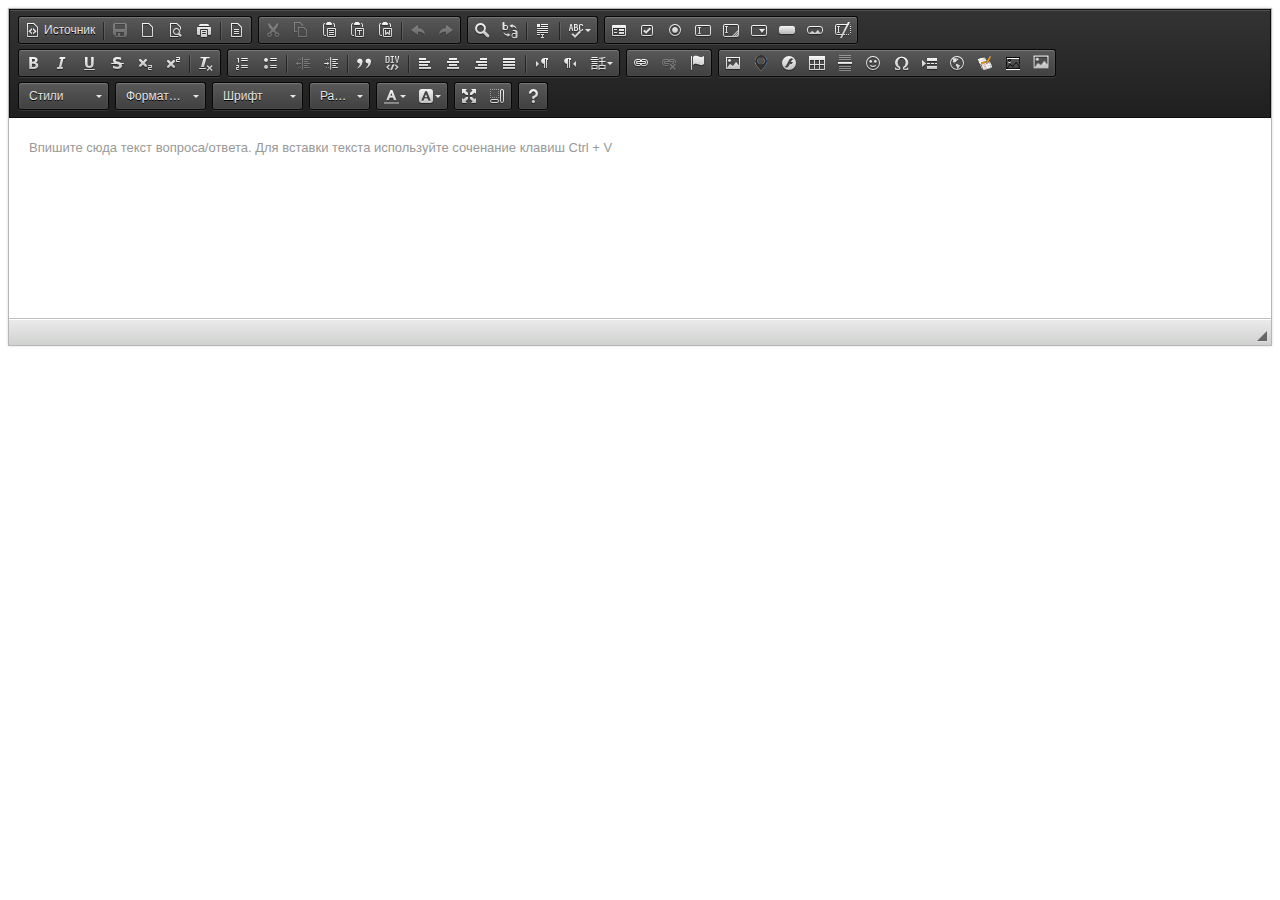
<file: src/sample/ckeditor/index.htm>
<html>
    <head>
        <meta charset="windows-1251">
        <title>CKEditor</title>
        <script src="ckeditor.js"></script>
    </head>
    <body>
        <textarea id="editor1" name="editor1" placeholder="������� ���� ����� �������/������. ��� ������� ������ ����������� ��������� ������ Ctrl + V"></textarea>
        <script>
            CKEDITOR.replace( 'editor1' );
        </script>
    </body>
</html>
</file>
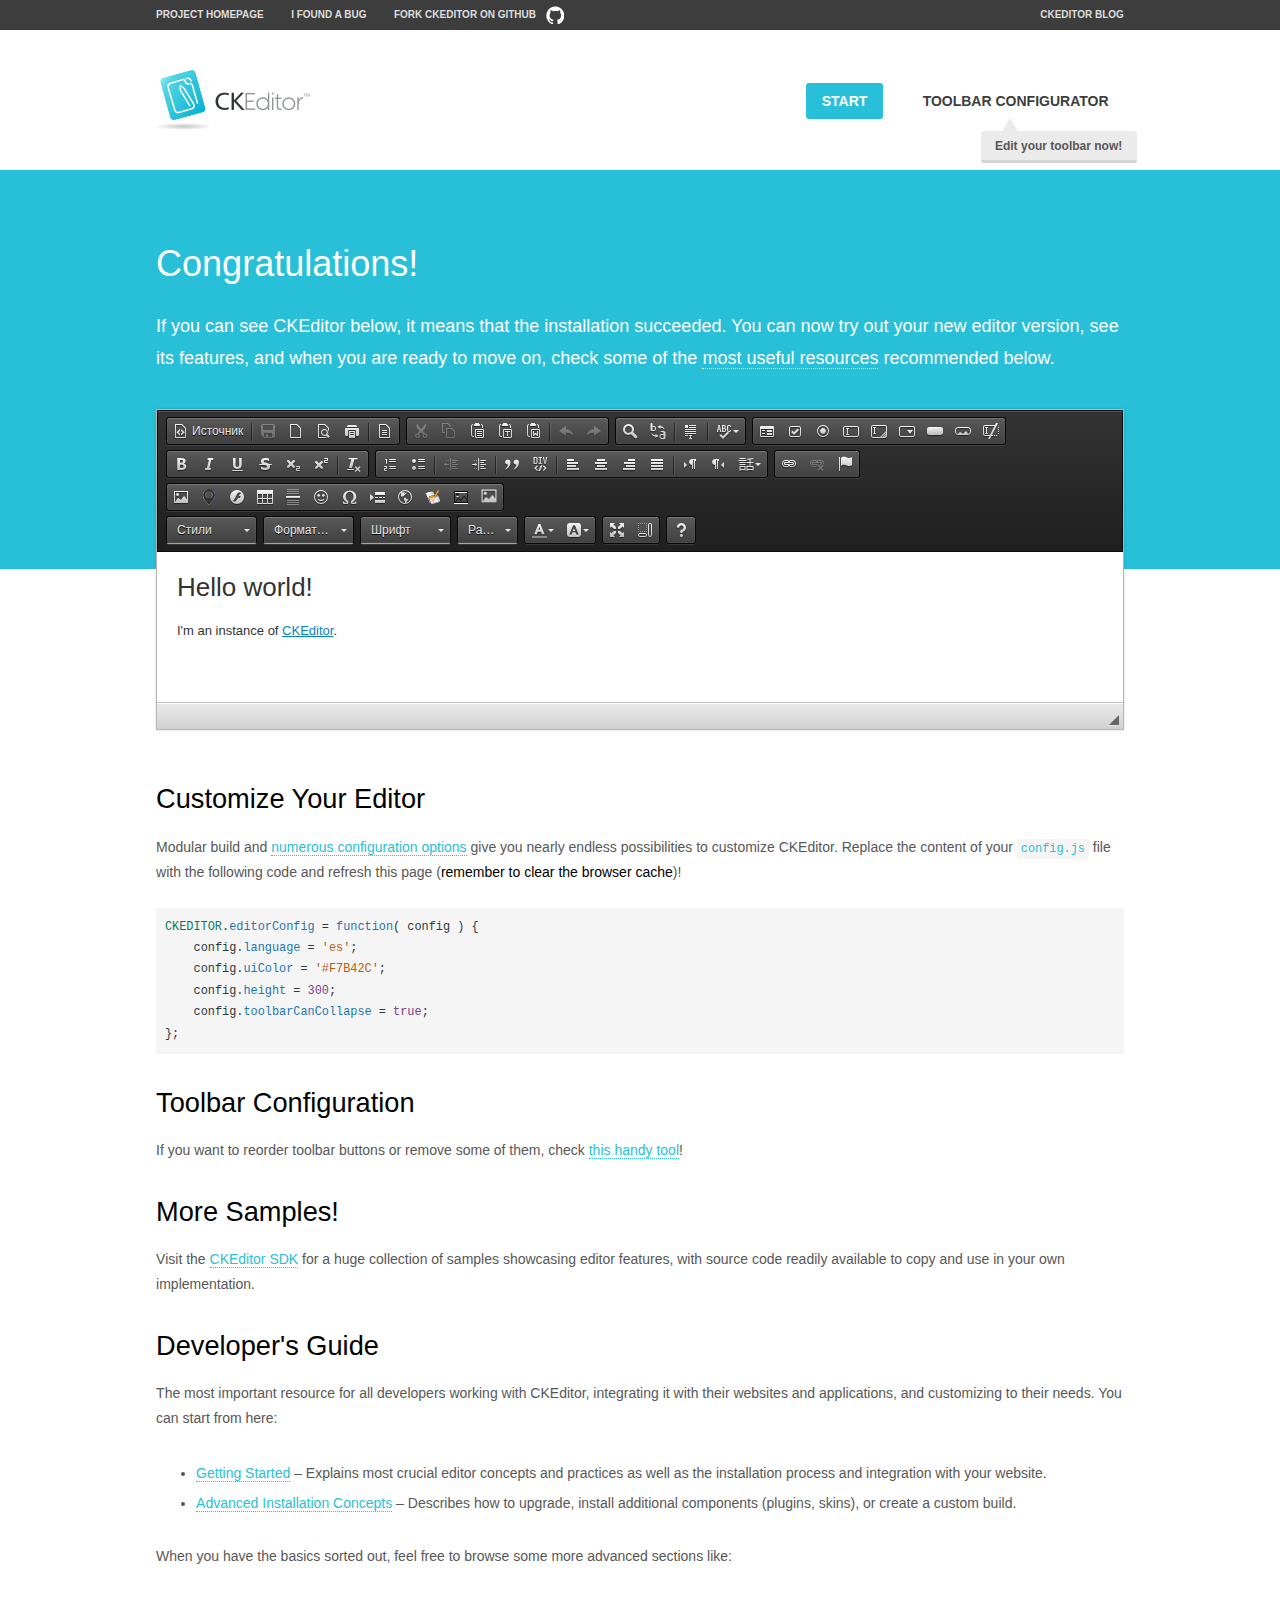
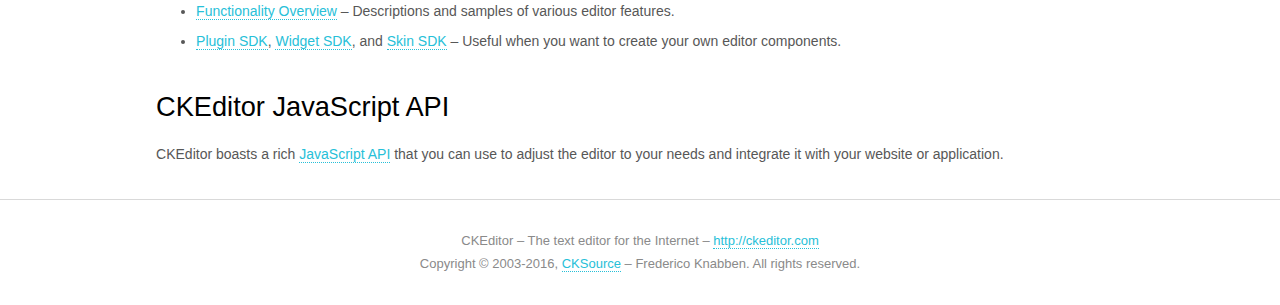
<file: src/sample/ckeditor/samples/index.html>
<!DOCTYPE html>
<!--
Copyright (c) 2003-2016, CKSource - Frederico Knabben. All rights reserved.
For licensing, see LICENSE.md or http://ckeditor.com/license
-->
<html>
<head>
	<meta charset="utf-8">
	<title>CKEditor Sample</title>
	<script src="../ckeditor.js"></script>
	<script src="js/sample.js"></script>
	<link rel="stylesheet" href="css/samples.css">
	<link rel="stylesheet" href="toolbarconfigurator/lib/codemirror/neo.css">
</head>
<body id="main">

<nav class="navigation-a">
	<div class="grid-container">
		<ul class="navigation-a-left grid-width-70">
			<li><a href="http://ckeditor.com">Project Homepage</a></li>
			<li><a href="http://dev.ckeditor.com/">I found a bug</a></li>
			<li><a href="http://github.com/ckeditor/ckeditor-dev" class="icon-pos-right icon-navigation-a-github">Fork CKEditor on GitHub</a></li>
		</ul>
		<ul class="navigation-a-right grid-width-30">
			<li><a href="http://ckeditor.com/blog-list">CKEditor Blog</a></li>
		</ul>
	</div>
</nav>

<header class="header-a">
	<div class="grid-container">
		<h1 class="header-a-logo grid-width-30">
			<a href="index.html"><img src="img/logo.png" alt="CKEditor Sample"></a>
		</h1>

		<nav class="navigation-b grid-width-70">
			<ul>
				<li><a href="index.html" class="button-a button-a-background">Start</a></li>
				<li><a href="toolbarconfigurator/index.html" class="button-a">Toolbar configurator <span class="balloon-a balloon-a-nw">Edit your toolbar now!</span></a></li>
			</ul>
		</nav>
	</div>
</header>

<main>
	<div class="adjoined-top">
		<div class="grid-container">
			<div class="content grid-width-100">
				<h1>Congratulations!</h1>
				<p>
					If you can see CKEditor below, it means that the installation succeeded.
					You can now try out your new editor version, see its features, and when you are ready to move on, check some of the <a href="#sample-customize">most useful resources</a> recommended below.
				</p>
			</div>
		</div>
	</div>
	<div class="adjoined-bottom">
		<div class="grid-container">
			<div class="grid-width-100">
				<div id="editor">
					<h1>Hello world!</h1>
					<p>I'm an instance of <a href="http://ckeditor.com">CKEditor</a>.</p>
				</div>
			</div>
		</div>
	</div>

	<div class="grid-container">
		<div class="content grid-width-100">
			<section id="sample-customize">
				<h2>Customize Your Editor</h2>
				<p>Modular build and <a href="http://docs.ckeditor.com/#!/guide/dev_configuration">numerous configuration options</a> give you nearly endless possibilities to customize CKEditor. Replace the content of your <code><a href="../config.js">config.js</a></code> file with the following code and refresh this page (<strong>remember to clear the browser cache</strong>)!</p>
		<pre class="cm-s-neo CodeMirror"><code><span style="padding-right: 0.1px;"><span class="cm-variable">CKEDITOR</span>.<span class="cm-property">editorConfig</span> <span class="cm-operator">=</span> <span class="cm-keyword">function</span>( <span class="cm-def">config</span> ) {</span>
<span style="padding-right: 0.1px;"><span class="cm-tab">	</span><span class="cm-variable-2">config</span>.<span class="cm-property">language</span> <span class="cm-operator">=</span> <span class="cm-string">'es'</span>;</span>
<span style="padding-right: 0.1px;"><span class="cm-tab">	</span><span class="cm-variable-2">config</span>.<span class="cm-property">uiColor</span> <span class="cm-operator">=</span> <span class="cm-string">'#F7B42C'</span>;</span>
<span style="padding-right: 0.1px;"><span class="cm-tab">	</span><span class="cm-variable-2">config</span>.<span class="cm-property">height</span> <span class="cm-operator">=</span> <span class="cm-number">300</span>;</span>
<span style="padding-right: 0.1px;"><span class="cm-tab">	</span><span class="cm-variable-2">config</span>.<span class="cm-property">toolbarCanCollapse</span> <span class="cm-operator">=</span> <span class="cm-atom">true</span>;</span>
<span style="padding-right: 0.1px;">};</span></code></pre>
			</section>

			<section>
				<h2>Toolbar Configuration</h2>
				<p>If you want to reorder toolbar buttons or remove some of them, check <a href="toolbarconfigurator/index.html">this handy tool</a>!</p>
			</section>

			<section>
				<h2>More Samples!</h2>
				<p>Visit the <a href="http://sdk.ckeditor.com">CKEditor SDK</a> for a huge collection of samples showcasing editor features, with source code readily available to copy and use in your own implementation.</p>
			</section>

			<section>
				<h2>Developer's Guide</h2>
				<p>The most important resource for all developers working with CKEditor, integrating it with their websites and applications, and customizing to their needs. You can start from here:</p>
				<ul>
					<li><a href="http://docs.ckeditor.com/#!/guide/dev_installation">Getting Started</a> &ndash; Explains most crucial editor concepts and practices as well as the installation process and integration with your website.</li>
					<li><a href="http://docs.ckeditor.com/#!/guide/dev_advanced_installation">Advanced Installation Concepts</a> &ndash; Describes how to upgrade, install additional components (plugins, skins), or create a custom build.</li>
				</ul>
					<p>When you have the basics sorted out, feel free to browse some more advanced sections like:</p>
				<ul>
					<li><a href="http://docs.ckeditor.com/#!/guide/dev_features">Functionality Overview</a> &ndash; Descriptions and samples of various editor features.</li>
					<li><a href="http://docs.ckeditor.com/#!/guide/plugin_sdk_intro">Plugin SDK</a>, <a href="http://docs.ckeditor.com/#!/guide/widget_sdk_intro">Widget SDK</a>, and <a href="http://docs.ckeditor.com/#!/guide/skin_sdk_intro">Skin SDK</a> &ndash; Useful when you want to create your own editor components.</li>
				</ul>
			</section>

			<section>
				<h2>CKEditor JavaScript API</h2>
				<p>CKEditor boasts a rich <a href="http://docs.ckeditor.com/#!/api">JavaScript API</a> that you can use to adjust the editor to your needs and integrate it with your website or application.</p>
			</section>
		</div>
	</div>
</main>

<footer class="footer-a grid-container">
	<div class="grid-container">
		<p class="grid-width-100">
			CKEditor &ndash; The text editor for the Internet &ndash; <a class="samples" href="http://ckeditor.com/">http://ckeditor.com</a>
		</p>
		<p class="grid-width-100" id="copy">
			Copyright &copy; 2003-2016, <a class="samples" href="http://cksource.com/">CKSource</a> &ndash; Frederico Knabben. All rights reserved.
		</p>
	</div>
</footer>
<script>
	initSample();
</script>

</body>
</html>
</file>
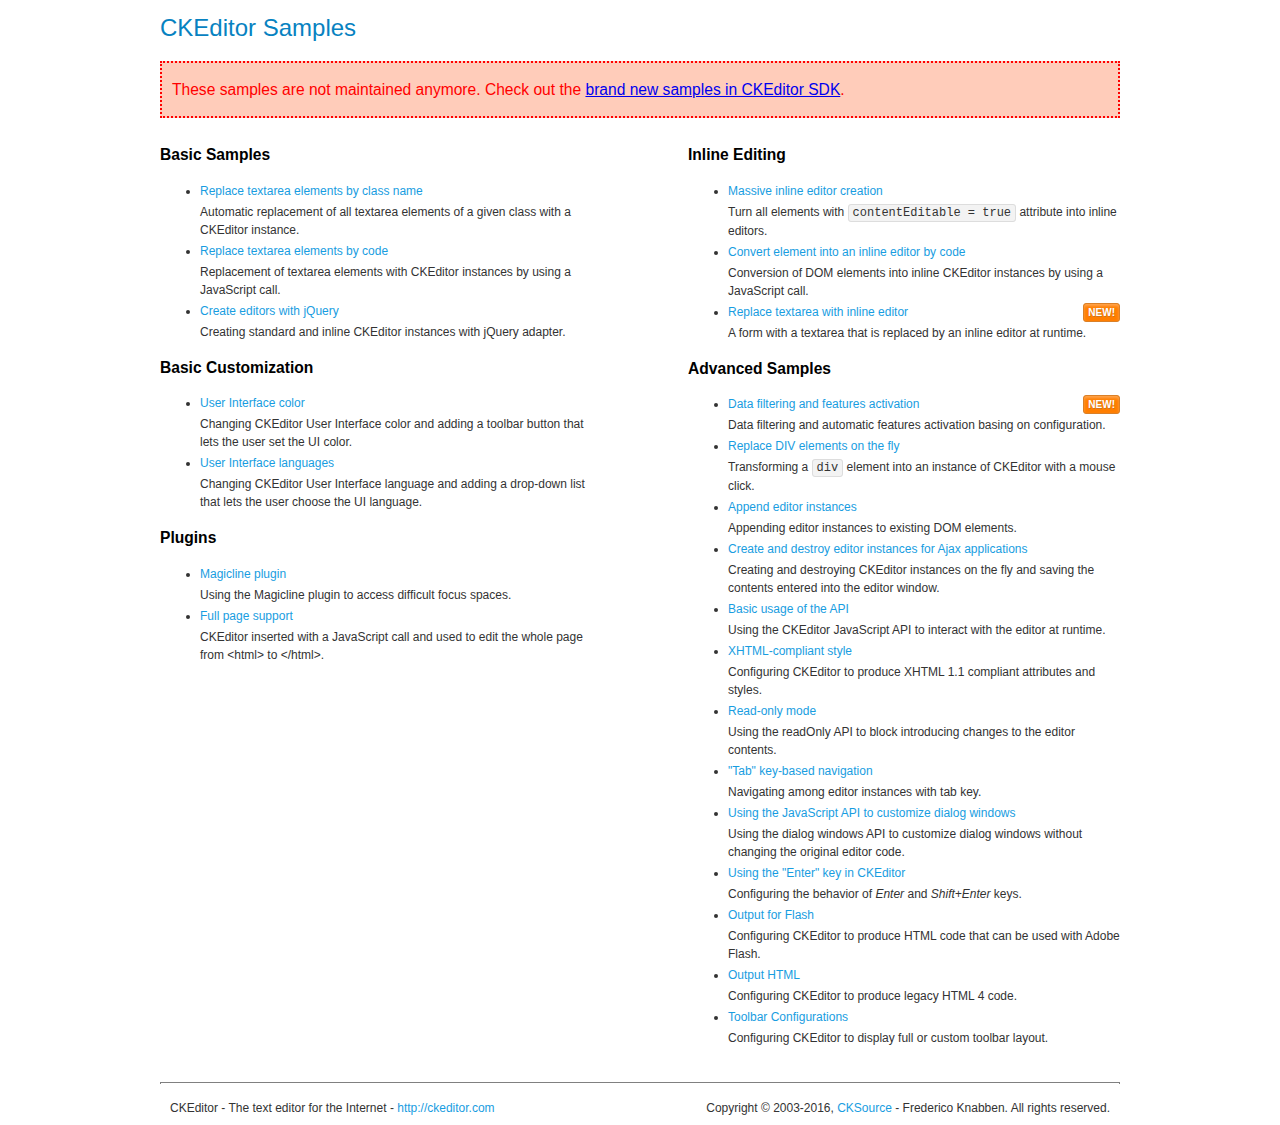
<file: src/sample/ckeditor/samples/old/index.html>
<!DOCTYPE html>
<!--
Copyright (c) 2003-2016, CKSource - Frederico Knabben. All rights reserved.
For licensing, see LICENSE.md or http://ckeditor.com/license
-->
<html>
<head>
	<meta charset="utf-8">
	<title>CKEditor Samples</title>
	<link rel="stylesheet" href="sample.css">
</head>
<body>
	<h1 class="samples">
		CKEditor Samples
	</h1>
	<div class="warning deprecated">
		These samples are not maintained anymore. Check out the <a href="http://sdk.ckeditor.com/">brand new samples in CKEditor SDK</a>.
	</div>
	<div class="twoColumns">
		<div class="twoColumnsLeft">
			<h2 class="samples">
				Basic Samples
			</h2>
			<dl class="samples">
				<dt><a class="samples" href="replacebyclass.html">Replace textarea elements by class name</a></dt>
				<dd>Automatic replacement of all textarea elements of a given class with a CKEditor instance.</dd>

				<dt><a class="samples" href="replacebycode.html">Replace textarea elements by code</a></dt>
				<dd>Replacement of textarea elements with CKEditor instances by using a JavaScript call.</dd>

				<dt><a class="samples" href="jquery.html">Create editors with jQuery</a></dt>
				<dd>Creating standard and inline CKEditor instances with jQuery adapter.</dd>
			</dl>

			<h2 class="samples">
				Basic Customization
			</h2>
			<dl class="samples">
				<dt><a class="samples" href="uicolor.html">User Interface color</a></dt>
				<dd>Changing CKEditor User Interface color and adding a toolbar button that lets the user set the UI color.</dd>

				<dt><a class="samples" href="uilanguages.html">User Interface languages</a></dt>
				<dd>Changing CKEditor User Interface language and adding a drop-down list that lets the user choose the UI language.</dd>
			</dl>


			<h2 class="samples">Plugins</h2>
<dl class="samples">
<dt><a class="samples" href="magicline/magicline.html">Magicline plugin</a></dt>
<dd>Using the Magicline plugin to access difficult focus spaces.</dd>

<dt><a class="samples" href="wysiwygarea/fullpage.html">Full page support</a></dt>
<dd>CKEditor inserted with a JavaScript call and used to edit the whole page from &lt;html&gt; to &lt;/html&gt;.</dd>
</dl>
		</div>
		<div class="twoColumnsRight">
			<h2 class="samples">
				Inline Editing
			</h2>
			<dl class="samples">
				<dt><a class="samples" href="inlineall.html">Massive inline editor creation</a></dt>
				<dd>Turn all elements with <code>contentEditable = true</code> attribute into inline editors.</dd>

				<dt><a class="samples" href="inlinebycode.html">Convert element into an inline editor by code</a></dt>
				<dd>Conversion of DOM elements into inline CKEditor instances by using a JavaScript call.</dd>

				<dt><a class="samples" href="inlinetextarea.html">Replace textarea with inline editor</a> <span class="new">New!</span></dt>
				<dd>A form with a textarea that is replaced by an inline editor at runtime.</dd>

				
			</dl>

			<h2 class="samples">
				Advanced Samples
			</h2>
			<dl class="samples">
				<dt><a class="samples" href="datafiltering.html">Data filtering and features activation</a> <span class="new">New!</span></dt>
				<dd>Data filtering and automatic features activation basing on configuration.</dd>

				<dt><a class="samples" href="divreplace.html">Replace DIV elements on the fly</a></dt>
				<dd>Transforming a <code>div</code> element into an instance of CKEditor with a mouse click.</dd>

				<dt><a class="samples" href="appendto.html">Append editor instances</a></dt>
				<dd>Appending editor instances to existing DOM elements.</dd>

				<dt><a class="samples" href="ajax.html">Create and destroy editor instances for Ajax applications</a></dt>
				<dd>Creating and destroying CKEditor instances on the fly and saving the contents entered into the editor window.</dd>

				<dt><a class="samples" href="api.html">Basic usage of the API</a></dt>
				<dd>Using the CKEditor JavaScript API to interact with the editor at runtime.</dd>

				<dt><a class="samples" href="xhtmlstyle.html">XHTML-compliant style</a></dt>
				<dd>Configuring CKEditor to produce XHTML 1.1 compliant attributes and styles.</dd>

				<dt><a class="samples" href="readonly.html">Read-only mode</a></dt>
				<dd>Using the readOnly API to block introducing changes to the editor contents.</dd>

				<dt><a class="samples" href="tabindex.html">"Tab" key-based navigation</a></dt>
				<dd>Navigating among editor instances with tab key.</dd>


				
<dt><a class="samples" href="dialog/dialog.html">Using the JavaScript API to customize dialog windows</a></dt>
<dd>Using the dialog windows API to customize dialog windows without changing the original editor code.</dd>

<dt><a class="samples" href="enterkey/enterkey.html">Using the &quot;Enter&quot; key in CKEditor</a></dt>
<dd>Configuring the behavior of <em>Enter</em> and <em>Shift+Enter</em> keys.</dd>

<dt><a class="samples" href="htmlwriter/outputforflash.html">Output for Flash</a></dt>
<dd>Configuring CKEditor to produce HTML code that can be used with Adobe Flash.</dd>

<dt><a class="samples" href="htmlwriter/outputhtml.html">Output HTML</a></dt>
<dd>Configuring CKEditor to produce legacy HTML 4 code.</dd>

<dt><a class="samples" href="toolbar/toolbar.html">Toolbar Configurations</a></dt>
<dd>Configuring CKEditor to display full or custom toolbar layout.</dd>

			</dl>
		</div>
	</div>
	<div id="footer">
		<hr>
		<p>
			CKEditor - The text editor for the Internet - <a class="samples" href="http://ckeditor.com/">http://ckeditor.com</a>
		</p>
		<p id="copy">
			Copyright &copy; 2003-2016, <a class="samples" href="http://cksource.com/">CKSource</a> - Frederico Knabben. All rights reserved.
		</p>
	</div>
</body>
</html>
</file>
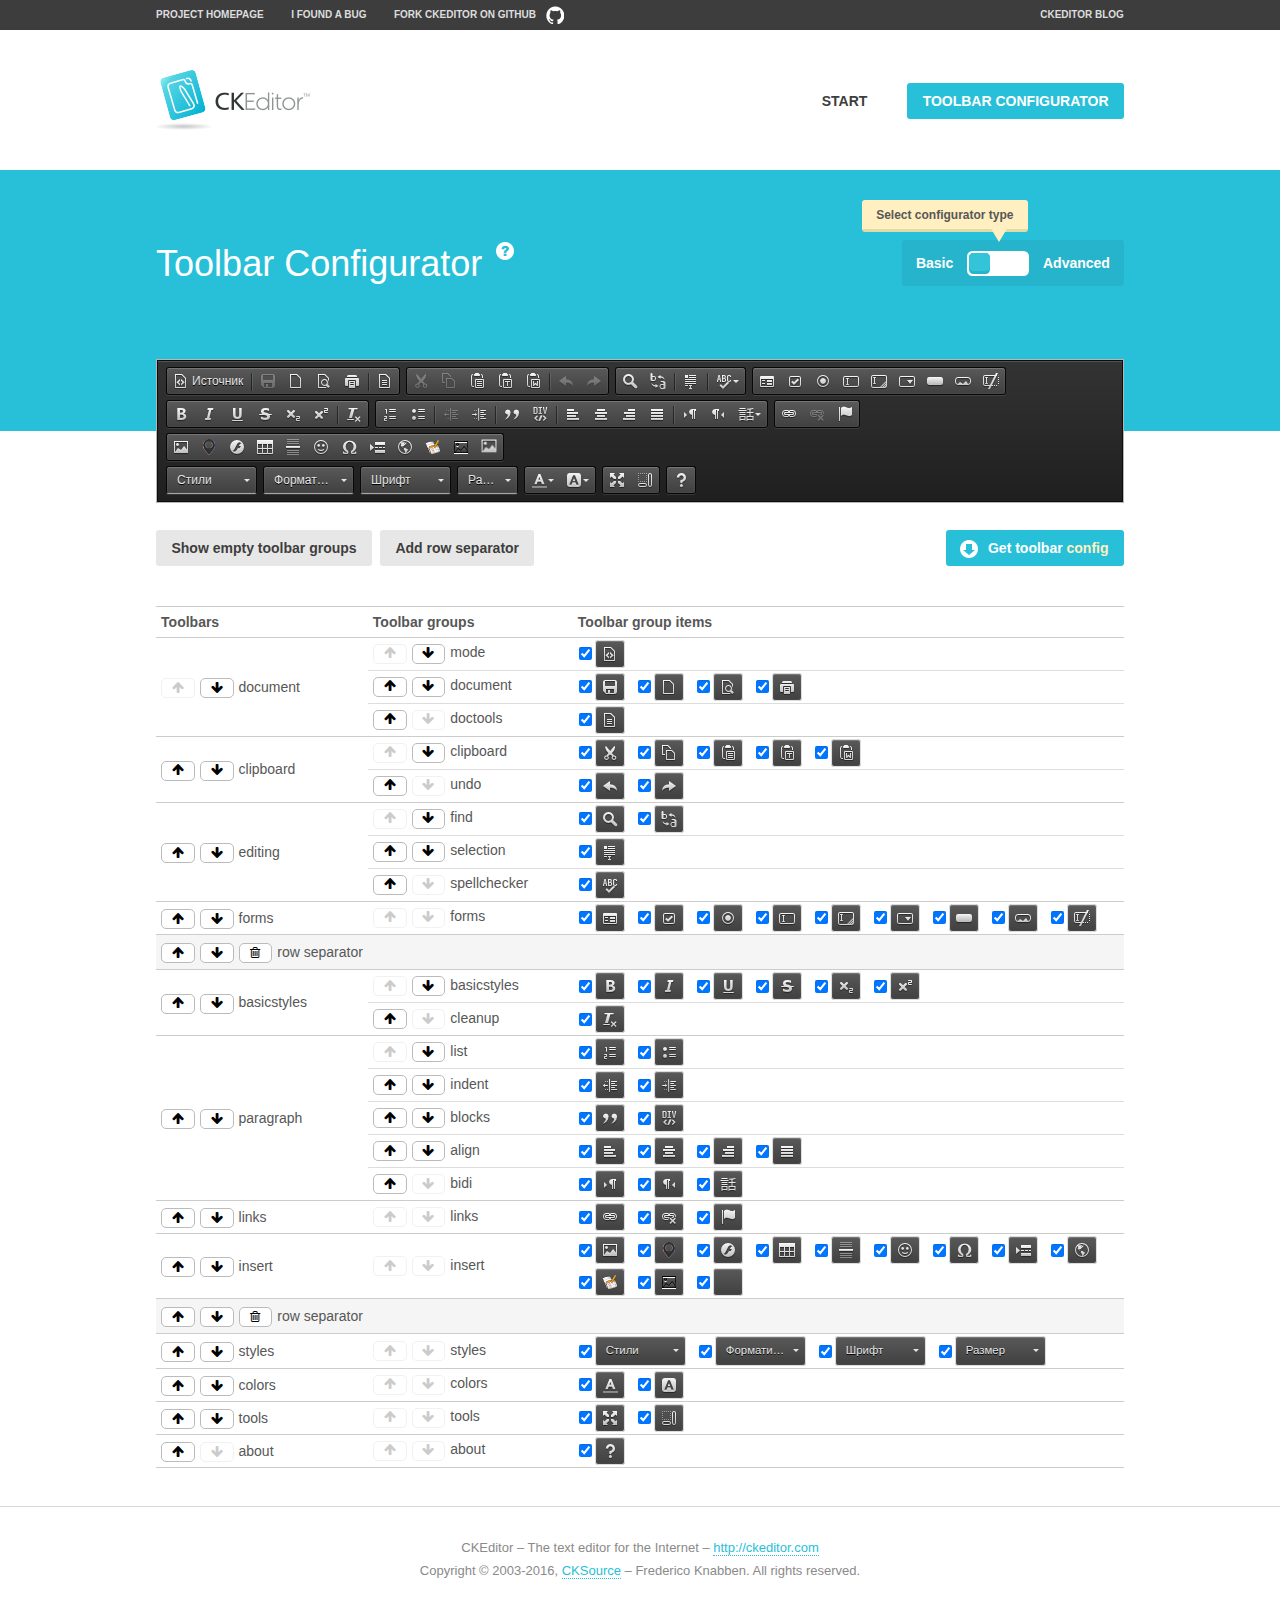
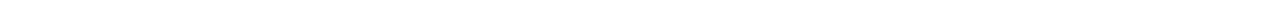
<file: src/sample/ckeditor/samples/toolbarconfigurator/index.html>
<!DOCTYPE html>
<!--
Copyright (c) 2003-2016, CKSource - Frederico Knabben. All rights reserved.
For licensing, see LICENSE.md or http://ckeditor.com/license
-->
<!--[if IE 8]><html class="ie8"><![endif]-->
<!--[if gt IE 8]><html><![endif]-->
<!--[if !IE]><!--><html><!--<![endif]-->
<head>
	<meta charset="utf-8">
	<title>Toolbar Configurator</title>
	<script src="../../ckeditor.js"></script>
	<script>
		if ( CKEDITOR.env.ie && CKEDITOR.env.version < 9 )
			CKEDITOR.tools.enableHtml5Elements( document );
	</script>
	<link rel="stylesheet" href="lib/codemirror/codemirror.css">
	<link rel="stylesheet" href="lib/codemirror/show-hint.css">
	<link rel="stylesheet" href="lib/codemirror/neo.css">
	<link rel="stylesheet" href="css/fontello.css">
	<link rel="stylesheet" href="../css/samples.css">
</head>
<body id="toolbar">

<nav class="navigation-a">
	<div class="grid-container">
		<ul class="navigation-a-left grid-width-70">
			<li><a href="http://ckeditor.com">Project Homepage</a></li>
			<li><a href="http://dev.ckeditor.com/">I found a bug</a></li>
			<li><a href="http://github.com/ckeditor/ckeditor-dev" class="icon-pos-right icon-navigation-a-github">Fork CKEditor on GitHub</a></li>
		</ul>
		<ul class="navigation-a-right grid-width-30">
			<li><a href="http://ckeditor.com/blog-list">CKEditor Blog</a></li>
		</ul>
	</div>
</nav>

<header class="header-a">
	<div class="grid-container">
		<h1 class="header-a-logo grid-width-30">
			<a href="../index.html"><img src="../img/logo.png" alt="CKEditor Logo"></a>
		</h1>
		<nav class="navigation-b grid-width-70">
			<ul>
				<li><a href="../index.html"  class="button-a">Start</a></li>
				<li><a href="index.html"  class="button-a button-a-background">Toolbar configurator</a></li>
			</ul>
		</nav>
	</div>
</header>

<main>
	<div class="adjoined-top">
		<div class="grid-container">
			<div class="content grid-width-100">
				<div class="grid-container-nested">
					<h1 class="grid-width-60">
						Toolbar Configurator
						<a href="#help-content" type="button" title="Configurator help" id="help" class="button-a button-a-background button-a-no-text icon-pos-left icon-question-mark">Help</a>
					</h1>

					<div class="grid-width-40 grid-switch-magic">
						<div class="switch">
							<span class="balloon-a balloon-a-se">Select configurator type</span>
							<input type="radio" name="radio" data-num="1" id="radio-basic" />
							<input type="radio" name="radio" data-num="2" id="radio-advanced" />
							<label data-for="1" for="radio-basic">Basic</label>
							<span class="switch-inner">
								<span class="handler"></span>
							</span>
							<label data-for="2" for="radio-advanced">Advanced</label>
						</div>
					</div>
				</div>
			</div>
		</div>
	</div>
	<div class="adjoined-bottom">
		<div class="grid-container">
			<div class="grid-width-100">
				<div class="editors-container">
					<div id="editor-basic"></div>
					<div id="editor-advanced"></div>
				</div>
			</div>
		</div>
	</div>

	<div class="grid-container configurator">
		<div class="content grid-width-100">
			<div class="configurator">
				<div>
					<div id="toolbarModifierWrapper"></div>
				</div>
			</div>
		</div>
	</div>

	<div id="help-content">
		<div class="grid-container">
			<div class="grid-width-100">
				<h2>What Am I Doing Here?</h2>

				<div class="grid-container grid-container-nested">
					<div class="basic">
						<div class="grid-width-50">
							<p>Arrange <a href="http://docs.ckeditor.com/#!/api/CKEDITOR.config-cfg-toolbarGroups">toolbar groups</a>, toggle <a href="http://docs.ckeditor.com/#!/api/CKEDITOR.config-cfg-removeButtons">button visibility</a> according to your needs and get your toolbar configuration.</p>
							<p>You can replace the content of the <a href="../../config.js"><code>config.js</code></a> file with the generated configuration. If you already set some configuration options you will need to merge both configurations.</p>
						</div>
						<div class="grid-width-50">
							<p>Read more about different ways of <a href="http://docs.ckeditor.com/#!/guide/dev_configuration">setting configuration</a> and do not forget about <strong>clearing browser cache</strong>.</p>
							<p>Arranging toolbar groups is the recommended way of configuring the toolbar, but if you need more freedom you can use the <a href="#advanced">advanced configurator</a>.</p>
						</div>
					</div>
					<div class="advanced" style="display: none;">
						<div class="grid-width-50">
							<p>With this code editor you can edit your <a href="http://docs.ckeditor.com/#!/api/CKEDITOR.config-cfg-toolbar">toolbar configuration</a> live.</p>
							<p>You can replace the content of the <a href="../../config.js"><code>config.js</code></a> file with the generated configuration. If you already set some configuration options you will need to merge both configurations.</p>
						</div>
						<div class="grid-width-50">
							<p>Read more about different ways of <a href="http://docs.ckeditor.com/#!/guide/dev_configuration">setting configuration</a> and do not forget about <strong>clearing browser cache</strong>.</p>
						</div>
					</div>
				</div>

				<p class="grid-container grid-container-nested">
					<button type="button" class="help-content-close grid-width-100 button-a button-a-background">Got it. Let's play!</button>
				</p>
			</div>
		</div>
	</div>
</main>

<footer class="footer-a grid-container">
	<p class="grid-width-100">
		CKEditor &ndash; The text editor for the Internet &ndash; <a class="samples" href="http://ckeditor.com/">http://ckeditor.com</a>
	</p>
	<p class="grid-width-100" id="copy">
		Copyright &copy; 2003-2016, <a class="samples" href="http://cksource.com/">CKSource</a> &ndash; Frederico Knabben. All rights reserved.
	</p>
</footer>

<script src="lib/codemirror/codemirror.js"></script>
<script src="lib/codemirror/javascript.js"></script>
<script src="lib/codemirror/show-hint.js"></script>

<script src="js/fulltoolbareditor.js"></script>
<script src="js/abstracttoolbarmodifier.js"></script>
<script src="js/toolbarmodifier.js"></script>
<script src="js/toolbartextmodifier.js"></script>
<script src="../js/sf.js"></script>

<script>
	( function() {
		'use strict';

		var mode = ( window.location.hash.substr( 1 ) === 'advanced' ) ? 'advanced' : 'basic',
			configuratorSection = CKEDITOR.document.findOne( 'main > .grid-container.configurator' ),
			basicInstruction = CKEDITOR.document.findOne( '#help-content .basic' ),
			advancedInstruction = CKEDITOR.document.findOne( '#help-content .advanced' ),

			// Configurator mode switcher.
			modeSwitchBasic = CKEDITOR.document.getById( 'radio-basic' ),
			modeSwitchAdvanced = CKEDITOR.document.getById( 'radio-advanced' );

		// Initial setup
		function updateSwitcher() {
			if ( mode === 'advanced' ) {
				modeSwitchAdvanced.$.checked = true;
			} else {
				modeSwitchBasic.$.checked = true;
			}
		}

		updateSwitcher();

		CKEDITOR.document.getWindow().on( 'hashchange', function( e ) {
			var hash = window.location.hash.substr( 1 );
			if ( !( hash === 'advanced' || hash === 'basic' ) ) {
				return;
			}
			mode = hash;
			onToolbarsDone( mode );
		} );

		CKEDITOR.document.getWindow().on( 'resize', function() {
			updateToolbar( ( mode === 'basic' ? toolbarModifier : toolbarTextModifier )[ 'editorInstance' ] );
		} );

		function onRefresh( modifier ) {
			modifier = modifier || this;

			if ( mode === 'basic' && modifier instanceof ToolbarConfigurator.ToolbarTextModifier ) {
				return;
			}

			// CodeMirror container becomes visible, so we need to refresh and to avoid rendering problems.
			if ( mode === 'advanced' && modifier instanceof ToolbarConfigurator.ToolbarTextModifier ) {
				modifier.codeContainer.refresh();
			}

			updateToolbar( modifier.editorInstance );
		}

		function updateToolbar( editor ) {
			var editorContainer = editor.container;

			// Not always editor is loaded.
			if ( !editorContainer ) {
				return;
			}

			var displayStyle = editorContainer.getStyle( 'display' );

			editorContainer.setStyle( 'display', 'block' );

			var newHeight = editorContainer.getSize( 'height' );

			var newMarginTop = parseInt( editorContainer.getComputedStyle( 'margin-top' ), 10 );
			newMarginTop = ( isNaN( newMarginTop ) ? 0 : Number( newMarginTop ) );

			var newMarginBottom = parseInt( editorContainer.getComputedStyle( 'margin-bottom' ), 10 );
			newMarginBottom = ( isNaN( newMarginBottom ) ? 0 : Number( newMarginBottom ) );

			var result = newHeight + newMarginTop + newMarginBottom;

			editorContainer.setStyle( 'display', displayStyle );

			editor.container.getAscendant( 'div' ).setStyle( 'height', result + 'px' );
		}

		var toolbarModifier = new ToolbarConfigurator.ToolbarModifier( 'editor-basic' );

		var done = 0;
		toolbarModifier.init( onToolbarInit );
		toolbarModifier.onRefresh = onRefresh;

		CKEDITOR.document.getById( 'toolbarModifierWrapper' ).append( toolbarModifier.mainContainer );

		var toolbarTextModifier = new ToolbarConfigurator.ToolbarTextModifier( 'editor-advanced' );
		toolbarTextModifier.init( onToolbarInit );
		toolbarTextModifier.onRefresh = onRefresh;

		function onToolbarInit() {
			if ( ++done === 2 ) {
				onToolbarsDone();

				positionSticky.watch( CKEDITOR.document.findOne( '.toolbar' ), function() {
					return mode === 'advanced';
				} );
			}
		}

		function onToolbarsDone() {
			if ( mode === 'basic' ) {
				toggleModeBasic( false );
			} else {
				toggleModeAdvanced( false );
			}

			updateSwitcher();

			setTimeout( function() {
				CKEDITOR.document.findOne( '.editors-container' ).addClass( 'active' );
				CKEDITOR.document.findOne( '#toolbarModifierWrapper' ).addClass( 'active' );
			}, 200 );
		}

		CKEDITOR.document.getById( 'toolbarModifierWrapper' ).append( toolbarTextModifier.mainContainer );

		function toogleModeSwitch( onElement, offElement, onModifier, offModifier ) {
			onElement.addClass( 'fancy-button-active' );
			offElement.removeClass( 'fancy-button-active' );

			onModifier.showUI();
			offModifier.hideUI();
		}

		function toggleModeBasic( callOnRefresh ) {
			callOnRefresh = ( callOnRefresh !== false );
			mode = 'basic';
			window.location.hash = '#basic';
			toogleModeSwitch( modeSwitchBasic, modeSwitchAdvanced, toolbarModifier, toolbarTextModifier );

			configuratorSection.removeClass( 'freed-width' );
			basicInstruction.show();
			advancedInstruction.hide();

			callOnRefresh && onRefresh( toolbarModifier );
		}

		function toggleModeAdvanced( callOnRefresh ) {
			callOnRefresh = ( callOnRefresh !== false );
			mode = 'advanced';
			window.location.hash = '#advanced';
			toogleModeSwitch( modeSwitchAdvanced, modeSwitchBasic, toolbarTextModifier, toolbarModifier );

			configuratorSection.addClass( 'freed-width' );
			advancedInstruction.show();
			basicInstruction.hide();

			callOnRefresh && onRefresh( toolbarTextModifier );
		}

		modeSwitchBasic.on( 'click', toggleModeBasic );
		modeSwitchAdvanced.on( 'click', toggleModeAdvanced );

		//
		// Position:sticky for the toolbar.
		//

		// Will make elements behave like they were styled with position:sticky.
		var positionSticky = {
			// Store object: {
			// 		element: CKEDITOR.dom.element, // Element which will float.
			// 		placeholder: CKEDITOR.dom.element, // Placeholder which is place to prevent page bounce.
			// 		isFixed: boolean // Whether element float now.
			// }
			watched: [],

			active: [],

			staticContainer: null,

			init: function() {
				var element = CKEDITOR.dom.element.createFromHtml(
					'<div class="staticContainer">' +
						'<div class="grid-container" >' +
							'<div class="grid-width-100">' +
								'<div class="inner"></div>' +
							'</div>' +
						'</div>' +
					'</div>' );

				this.staticContainer = element.findOne( '.inner' );

				CKEDITOR.document.getBody().append( element );
			},

			watch: function( element, preventFunc ) {
				this.watched.push( {
					element: element,
					placeholder: new CKEDITOR.dom.element( 'div' ),
					isFixed: false,
					preventFunc: preventFunc
				} );
			},

			checkAll: function() {
				for ( var i = 0; i < this.watched.length; i++ ) {
					this.check( this.watched[ i ] );
				}
			},

			check: function( element ) {
				var isFixed = element.isFixed;
				var shouldBeFixed = this.shouldBeFixed( element );

				// Nothing to be done.
				if ( isFixed === shouldBeFixed ) {
					return;
				}

				var placeholder = element.placeholder;

				if ( isFixed ) {
					// Unfixing.

					element.element.insertBefore( placeholder );
					placeholder.remove();

					element.element.removeStyle( 'margin' );

					this.active.splice( CKEDITOR.tools.indexOf( this.active, element ), 1 );

				} else {
					// Fixing.
					placeholder.setStyle( 'width', element.element.getSize( 'width' ) + 'px' );
					placeholder.setStyle( 'height', element.element.getSize( 'height' ) + 'px' );
					placeholder.setStyle( 'margin-bottom', element.element.getComputedStyle( 'margin-bottom' ) );
					placeholder.setStyle( 'display', element.element.getComputedStyle( 'display' ) );
					placeholder.insertAfter( element.element );

					this.staticContainer.append( element.element );

					this.active.push( element );
				}

				element.isFixed = !element.isFixed;
			},

			shouldBeFixed: function( element ) {
				if ( element.preventFunc && element.preventFunc() ) {
					return false;
				}

				// If element is already fixed we are checking it's placeholder.
				var related = ( element.isFixed ? element.placeholder : element.element ),
					clientRect = related.$.getBoundingClientRect(),
					staticHeight = this.staticContainer.getSize('height' ),
					elemHeight = element.element.getSize( 'height' );

				if ( element.isFixed ) {
					return ( clientRect.top + elemHeight < staticHeight );
				} else {
					return ( clientRect.top < staticHeight );
				}
			}
		};

		positionSticky.init();

		CKEDITOR.document.getWindow().on( 'scroll',
			new CKEDITOR.tools.eventsBuffer( 100, positionSticky.checkAll, positionSticky ).input
		);

		// Make the toolbar sticky.
		positionSticky.watch( CKEDITOR.document.findOne( '.editors-container' ) );

		// Help button and help-content.
		( function() {
			var helpButton = CKEDITOR.document.getById( 'help' ),
				helpContent = CKEDITOR.document.getById( 'help-content' );

			// Don't show help button on IE8 because it's unsupported by Pico Modal.
			if ( CKEDITOR.env.ie && CKEDITOR.env.version == 8 ) {
				helpButton.hide();
			} else {
				// Display help modal when the button is clicked.
				helpButton.on( 'click', function( evt ) {
					SF.modal( {
						// Clone modal content from DOM.
						content: helpContent.getHtml(),

						afterCreate: function( modal ) {
							// Enable modal content button to close the modal.
							new CKEDITOR.dom.element( modal.modalElem() ).findOne( '.help-content-close' ).once( 'click', modal.close );
						}
					} ).show();
				} );
			}
		} )();
	} )();
</script>
</body>
</html>
</file>
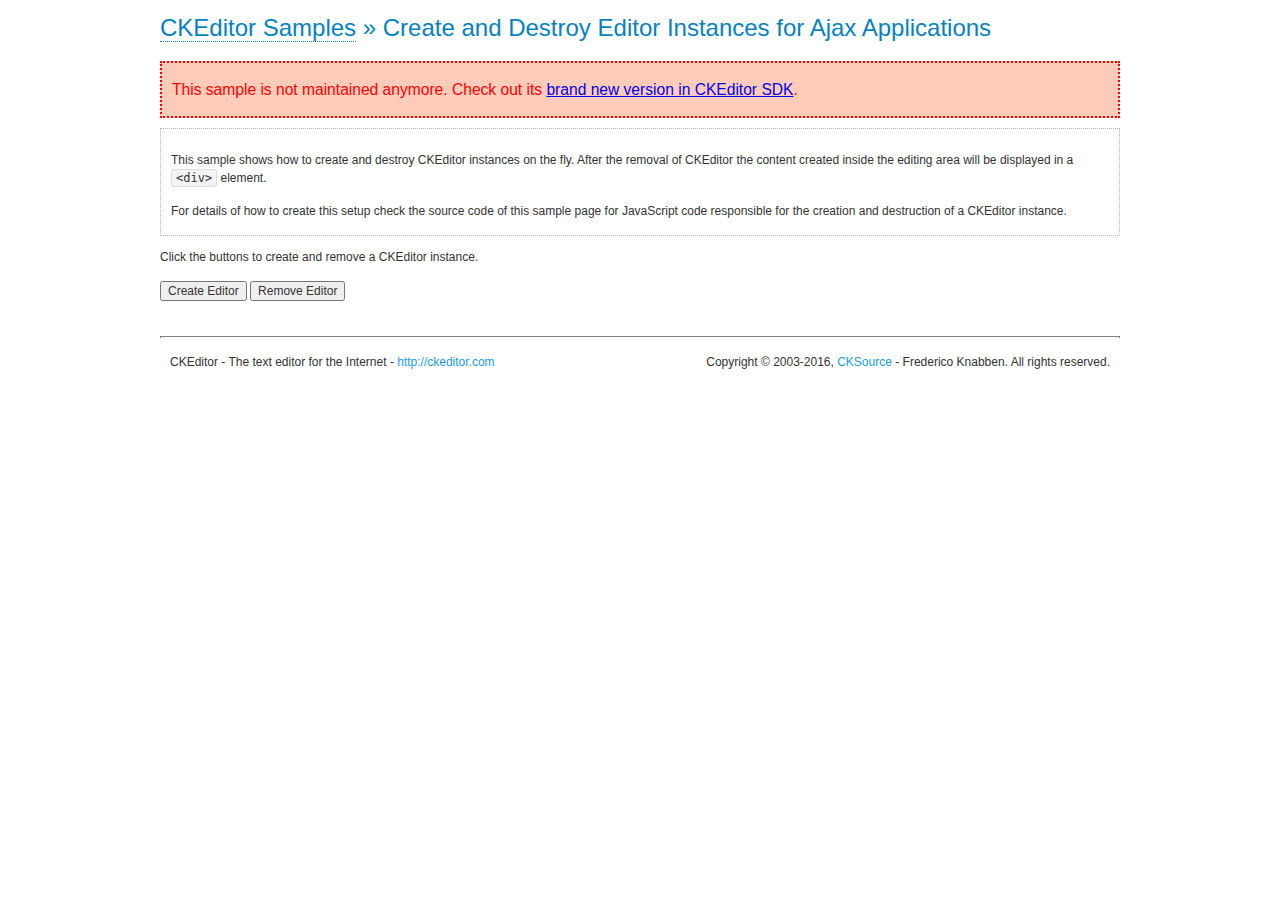
<file: src/sample/ckeditor/samples/old/ajax.html>
<!DOCTYPE html>
<!--
Copyright (c) 2003-2016, CKSource - Frederico Knabben. All rights reserved.
For licensing, see LICENSE.md or http://ckeditor.com/license
-->
<html>
<head>
	<meta charset="utf-8">
	<title>Ajax &mdash; CKEditor Sample</title>
	<script src="../../ckeditor.js"></script>
	<link rel="stylesheet" href="sample.css">
	<script>

		var editor, html = '';

		function createEditor() {
			if ( editor )
				return;

			// Create a new editor inside the <div id="editor">, setting its value to html
			var config = {};
			editor = CKEDITOR.appendTo( 'editor', config, html );
		}

		function removeEditor() {
			if ( !editor )
				return;

			// Retrieve the editor contents. In an Ajax application, this data would be
			// sent to the server or used in any other way.
			document.getElementById( 'editorcontents' ).innerHTML = html = editor.getData();
			document.getElementById( 'contents' ).style.display = '';

			// Destroy the editor.
			editor.destroy();
			editor = null;
		}

	</script>
</head>
<body>
	<h1 class="samples">
		<a href="index.html">CKEditor Samples</a> &raquo; Create and Destroy Editor Instances for Ajax Applications
	</h1>
	<div class="warning deprecated">
		This sample is not maintained anymore. Check out its <a href="http://sdk.ckeditor.com/samples/saveajax.html">brand new version in CKEditor SDK</a>.
	</div>
	<div class="description">
		<p>
			This sample shows how to create and destroy CKEditor instances on the fly. After the removal of CKEditor the content created inside the editing
			area will be displayed in a <code>&lt;div&gt;</code> element.
		</p>
		<p>
			For details of how to create this setup check the source code of this sample page
			for JavaScript code responsible for the creation and destruction of a CKEditor instance.
		</p>
	</div>
	<p>Click the buttons to create and remove a CKEditor instance.</p>
	<p>
		<input onclick="createEditor();" type="button" value="Create Editor">
		<input onclick="removeEditor();" type="button" value="Remove Editor">
	</p>
	<!-- This div will hold the editor. -->
	<div id="editor">
	</div>
	<div id="contents" style="display: none">
		<p>
			Edited Contents:
		</p>
		<!-- This div will be used to display the editor contents. -->
		<div id="editorcontents">
		</div>
	</div>
	<div id="footer">
		<hr>
		<p>
			CKEditor - The text editor for the Internet - <a class="samples" href="http://ckeditor.com/">http://ckeditor.com</a>
		</p>
		<p id="copy">
			Copyright &copy; 2003-2016, <a class="samples" href="http://cksource.com/">CKSource</a> - Frederico
			Knabben. All rights reserved.
		</p>
	</div>
</body>
</html>
</file>
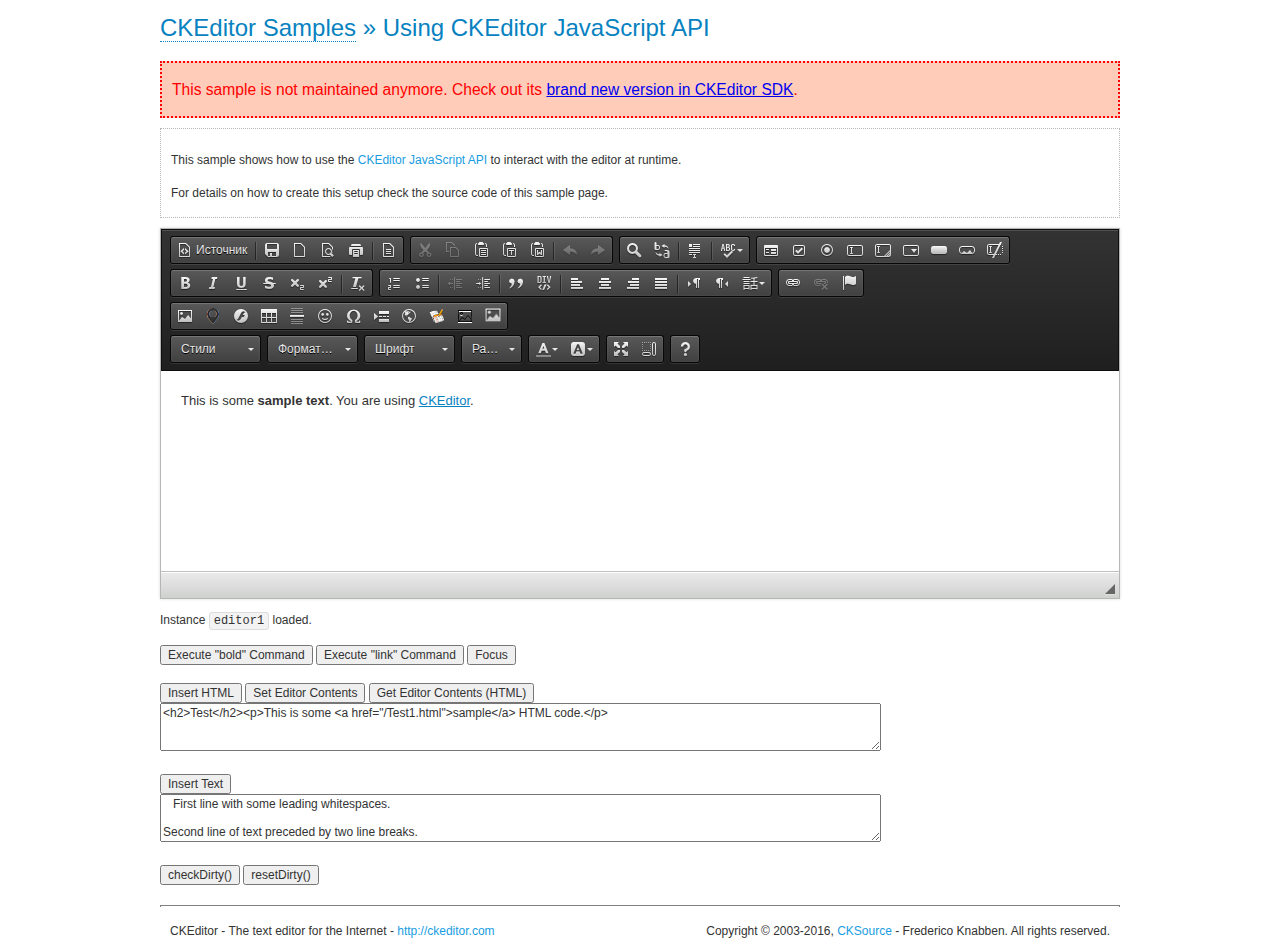
<file: src/sample/ckeditor/samples/old/api.html>
<!DOCTYPE html>
<!--
Copyright (c) 2003-2016, CKSource - Frederico Knabben. All rights reserved.
For licensing, see LICENSE.md or http://ckeditor.com/license
-->
<html>
<head>
	<meta charset="utf-8">
	<title>API Usage &mdash; CKEditor Sample</title>
	<script src="../../ckeditor.js"></script>
	<link href="sample.css" rel="stylesheet">
	<script>

// The instanceReady event is fired, when an instance of CKEditor has finished
// its initialization.
CKEDITOR.on( 'instanceReady', function( ev ) {
	// Show the editor name and description in the browser status bar.
	document.getElementById( 'eMessage' ).innerHTML = 'Instance <code>' + ev.editor.name + '<\/code> loaded.';

	// Show this sample buttons.
	document.getElementById( 'eButtons' ).style.display = 'block';
});

function InsertHTML() {
	// Get the editor instance that we want to interact with.
	var editor = CKEDITOR.instances.editor1;
	var value = document.getElementById( 'htmlArea' ).value;

	// Check the active editing mode.
	if ( editor.mode == 'wysiwyg' )
	{
		// Insert HTML code.
		// http://docs.ckeditor.com/#!/api/CKEDITOR.editor-method-insertHtml
		editor.insertHtml( value );
	}
	else
		alert( 'You must be in WYSIWYG mode!' );
}

function InsertText() {
	// Get the editor instance that we want to interact with.
	var editor = CKEDITOR.instances.editor1;
	var value = document.getElementById( 'txtArea' ).value;

	// Check the active editing mode.
	if ( editor.mode == 'wysiwyg' )
	{
		// Insert as plain text.
		// http://docs.ckeditor.com/#!/api/CKEDITOR.editor-method-insertText
		editor.insertText( value );
	}
	else
		alert( 'You must be in WYSIWYG mode!' );
}

function SetContents() {
	// Get the editor instance that we want to interact with.
	var editor = CKEDITOR.instances.editor1;
	var value = document.getElementById( 'htmlArea' ).value;

	// Set editor contents (replace current contents).
	// http://docs.ckeditor.com/#!/api/CKEDITOR.editor-method-setData
	editor.setData( value );
}

function GetContents() {
	// Get the editor instance that you want to interact with.
	var editor = CKEDITOR.instances.editor1;

	// Get editor contents
	// http://docs.ckeditor.com/#!/api/CKEDITOR.editor-method-getData
	alert( editor.getData() );
}

function ExecuteCommand( commandName ) {
	// Get the editor instance that we want to interact with.
	var editor = CKEDITOR.instances.editor1;

	// Check the active editing mode.
	if ( editor.mode == 'wysiwyg' )
	{
		// Execute the command.
		// http://docs.ckeditor.com/#!/api/CKEDITOR.editor-method-execCommand
		editor.execCommand( commandName );
	}
	else
		alert( 'You must be in WYSIWYG mode!' );
}

function CheckDirty() {
	// Get the editor instance that we want to interact with.
	var editor = CKEDITOR.instances.editor1;
	// Checks whether the current editor contents present changes when compared
	// to the contents loaded into the editor at startup
	// http://docs.ckeditor.com/#!/api/CKEDITOR.editor-method-checkDirty
	alert( editor.checkDirty() );
}

function ResetDirty() {
	// Get the editor instance that we want to interact with.
	var editor = CKEDITOR.instances.editor1;
	// Resets the "dirty state" of the editor (see CheckDirty())
	// http://docs.ckeditor.com/#!/api/CKEDITOR.editor-method-resetDirty
	editor.resetDirty();
	alert( 'The "IsDirty" status has been reset' );
}

function Focus() {
	CKEDITOR.instances.editor1.focus();
}

function onFocus() {
	document.getElementById( 'eMessage' ).innerHTML = '<b>' + this.name + ' is focused </b>';
}

function onBlur() {
	document.getElementById( 'eMessage' ).innerHTML = this.name + ' lost focus';
}

	</script>

</head>
<body>
	<h1 class="samples">
		<a href="index.html">CKEditor Samples</a> &raquo; Using CKEditor JavaScript API
	</h1>
	<div class="warning deprecated">
		This sample is not maintained anymore. Check out its <a href="http://sdk.ckeditor.com/samples/api.html">brand new version in CKEditor SDK</a>.
	</div>
	<div class="description">
	<p>
		This sample shows how to use the
		<a class="samples" href="http://docs.ckeditor.com/#!/api/CKEDITOR.editor">CKEditor JavaScript API</a>
		to interact with the editor at runtime.
	</p>
	<p>
		For details on how to create this setup check the source code of this sample page.
	</p>
	</div>

	<!-- This <div> holds alert messages to be display in the sample page. -->
	<div id="alerts">
		<noscript>
			<p>
				<strong>CKEditor requires JavaScript to run</strong>. In a browser with no JavaScript
				support, like yours, you should still see the contents (HTML data) and you should
				be able to edit it normally, without a rich editor interface.
			</p>
		</noscript>
	</div>
	<form action="../../../samples/sample_posteddata.php" method="post">
		<textarea cols="100" id="editor1" name="editor1" rows="10">&lt;p&gt;This is some &lt;strong&gt;sample text&lt;/strong&gt;. You are using &lt;a href="http://ckeditor.com/"&gt;CKEditor&lt;/a&gt;.&lt;/p&gt;</textarea>

		<script>
			// Replace the <textarea id="editor1"> with an CKEditor instance.
			CKEDITOR.replace( 'editor1', {
				on: {
					focus: onFocus,
					blur: onBlur,

					// Check for availability of corresponding plugins.
					pluginsLoaded: function( evt ) {
						var doc = CKEDITOR.document, ed = evt.editor;
						if ( !ed.getCommand( 'bold' ) )
							doc.getById( 'exec-bold' ).hide();
						if ( !ed.getCommand( 'link' ) )
							doc.getById( 'exec-link' ).hide();
					}
				}
			});
		</script>

		<p id="eMessage">
		</p>

		<div id="eButtons" style="display: none">
			<input id="exec-bold" onclick="ExecuteCommand('bold');" type="button" value="Execute &quot;bold&quot; Command">
			<input id="exec-link" onclick="ExecuteCommand('link');" type="button" value="Execute &quot;link&quot; Command">
			<input onclick="Focus();" type="button" value="Focus">
			<br><br>
			<input onclick="InsertHTML();" type="button" value="Insert HTML">
			<input onclick="SetContents();" type="button" value="Set Editor Contents">
			<input onclick="GetContents();" type="button" value="Get Editor Contents (HTML)">
			<br>
			<textarea cols="100" id="htmlArea" rows="3">&lt;h2&gt;Test&lt;/h2&gt;&lt;p&gt;This is some &lt;a href="/Test1.html"&gt;sample&lt;/a&gt; HTML code.&lt;/p&gt;</textarea>
			<br>
			<br>
			<input onclick="InsertText();" type="button" value="Insert Text">
			<br>
			<textarea cols="100" id="txtArea" rows="3">   First line with some leading whitespaces.

Second line of text preceded by two line breaks.</textarea>
			<br>
			<br>
			<input onclick="CheckDirty();" type="button" value="checkDirty()">
			<input onclick="ResetDirty();" type="button" value="resetDirty()">
		</div>
	</form>
	<div id="footer">
		<hr>
		<p>
			CKEditor - The text editor for the Internet - <a class="samples" href="http://ckeditor.com/">http://ckeditor.com</a>
		</p>
		<p id="copy">
			Copyright &copy; 2003-2016, <a class="samples" href="http://cksource.com/">CKSource</a> - Frederico
			Knabben. All rights reserved.
		</p>
	</div>
</body>
</html>
</file>
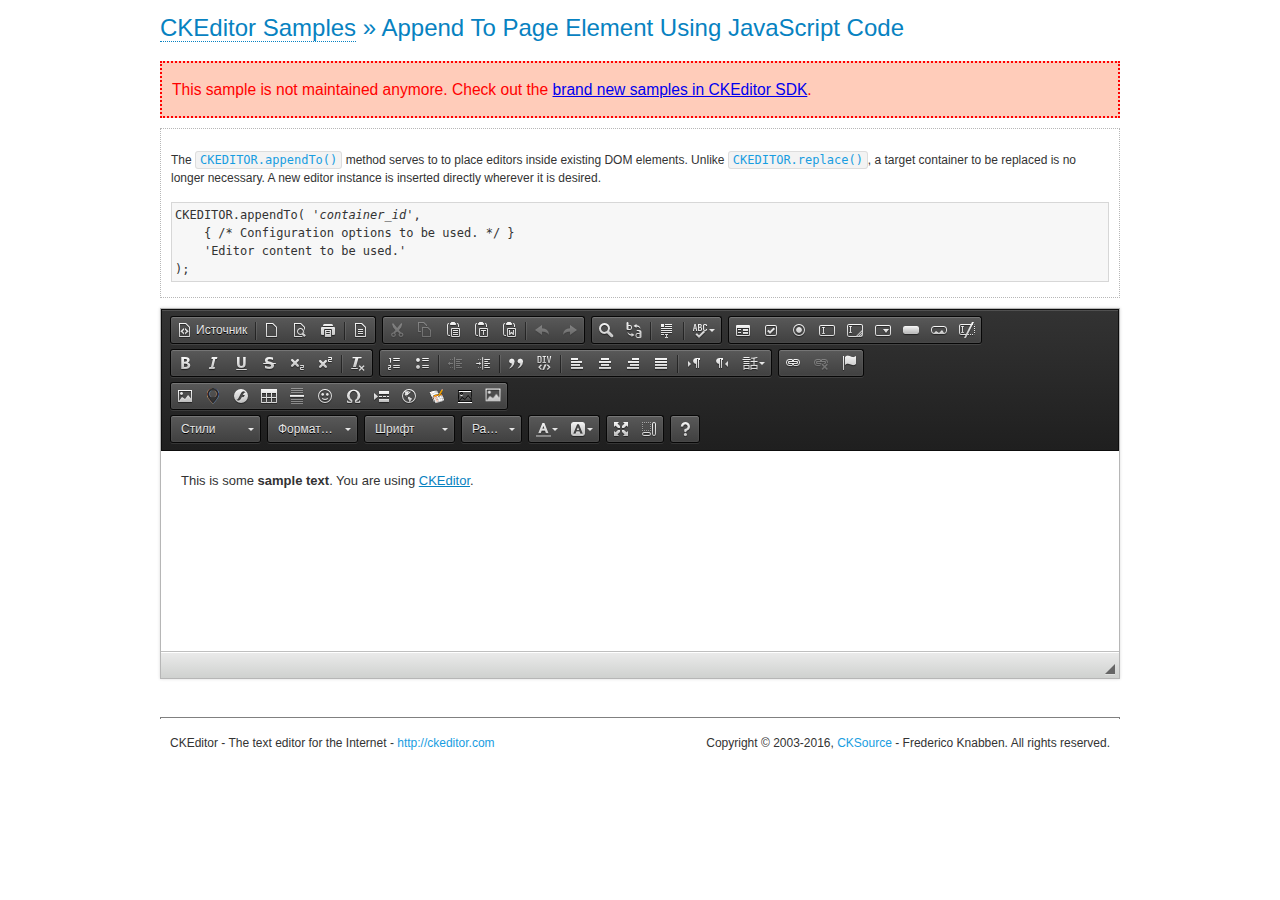
<file: src/sample/ckeditor/samples/old/appendto.html>
<!DOCTYPE html>
<!--
Copyright (c) 2003-2016, CKSource - Frederico Knabben. All rights reserved.
For licensing, see LICENSE.md or http://ckeditor.com/license
-->
<html>
<head>
	<meta charset="utf-8">
	<title>Append To Page Element Using JavaScript Code &mdash; CKEditor Sample</title>
	<script src="../../ckeditor.js"></script>
	<link rel="stylesheet" href="sample.css">
</head>
<body>
	<h1 class="samples">
		<a href="index.html">CKEditor Samples</a> &raquo; Append To Page Element Using JavaScript Code
	</h1>
	<div class="warning deprecated">
		This sample is not maintained anymore. Check out the <a href="http://sdk.ckeditor.com/">brand new samples in CKEditor SDK</a>.
	</div>
	<div id="section1">
		<div class="description">
			<p>
				The <code><a class="samples" href="http://docs.ckeditor.com/#!/api/CKEDITOR-method-appendTo">CKEDITOR.appendTo()</a></code> method serves to to place editors inside existing DOM elements. Unlike <code><a class="samples" href="http://docs.ckeditor.com/#!/api/CKEDITOR-method-replace">CKEDITOR.replace()</a></code>,
				a target container to be replaced is no longer necessary. A new editor
				instance is inserted directly wherever it is desired.
			</p>
<pre class="samples">CKEDITOR.appendTo( '<em>container_id</em>',
	{ /* Configuration options to be used. */ }
	'Editor content to be used.'
);</pre>
		</div>
		<script>

			// This call can be placed at any point after the
			// DOM element to append CKEditor to or inside the <head><script>
			// in a window.onload event handler.

			// Append a CKEditor instance using the default configuration and the
			// provided content to the <div> element of ID "section1".
			CKEDITOR.appendTo( 'section1',
				null,
				'<p>This is some <strong>sample text</strong>. You are using <a href="http://ckeditor.com/">CKEditor</a>.</p>'
			);

		</script>
	</div>
	<br>
	<div id="footer">
		<hr>
		<p>
			CKEditor - The text editor for the Internet - <a class="samples" href="http://ckeditor.com/">http://ckeditor.com</a>
		</p>
		<p id="copy">
			Copyright &copy; 2003-2016, <a class="samples" href="http://cksource.com/">CKSource</a> - Frederico
			Knabben. All rights reserved.
		</p>
	</div>
</body>
</html>
</file>
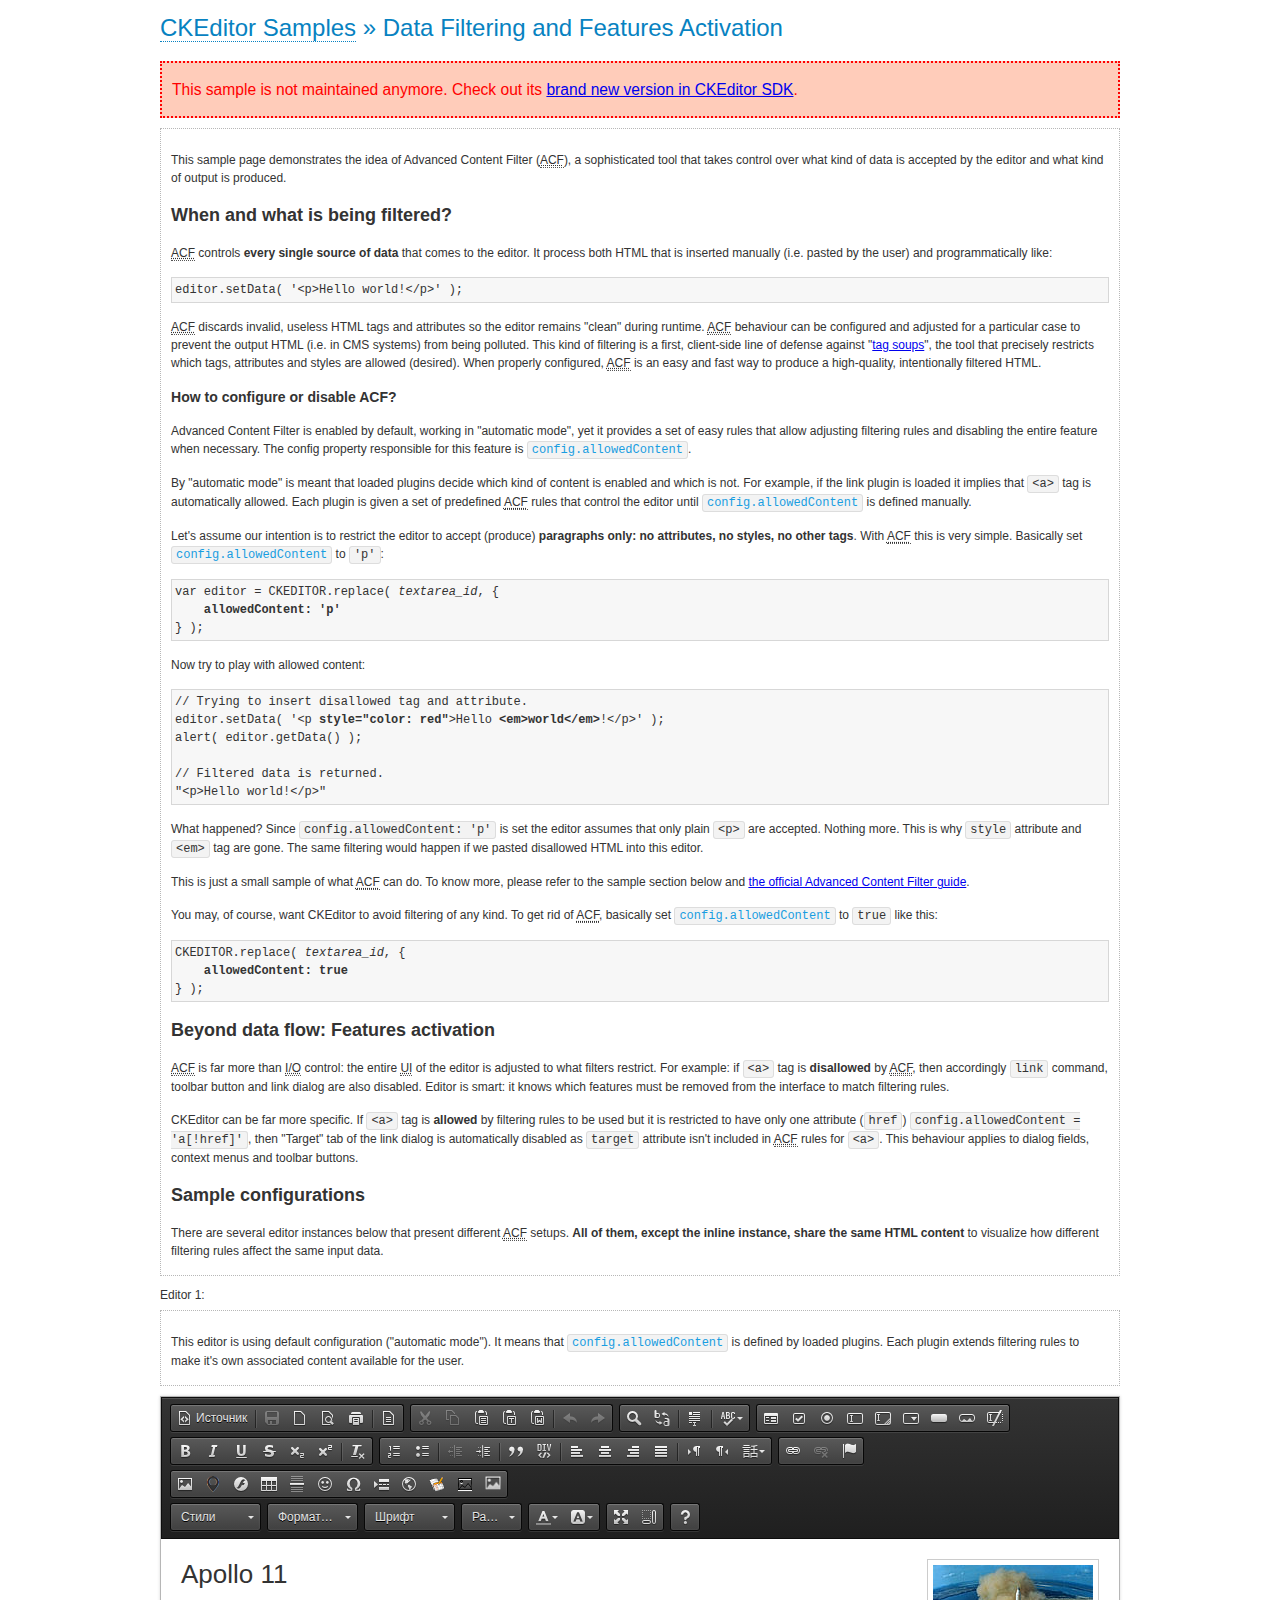
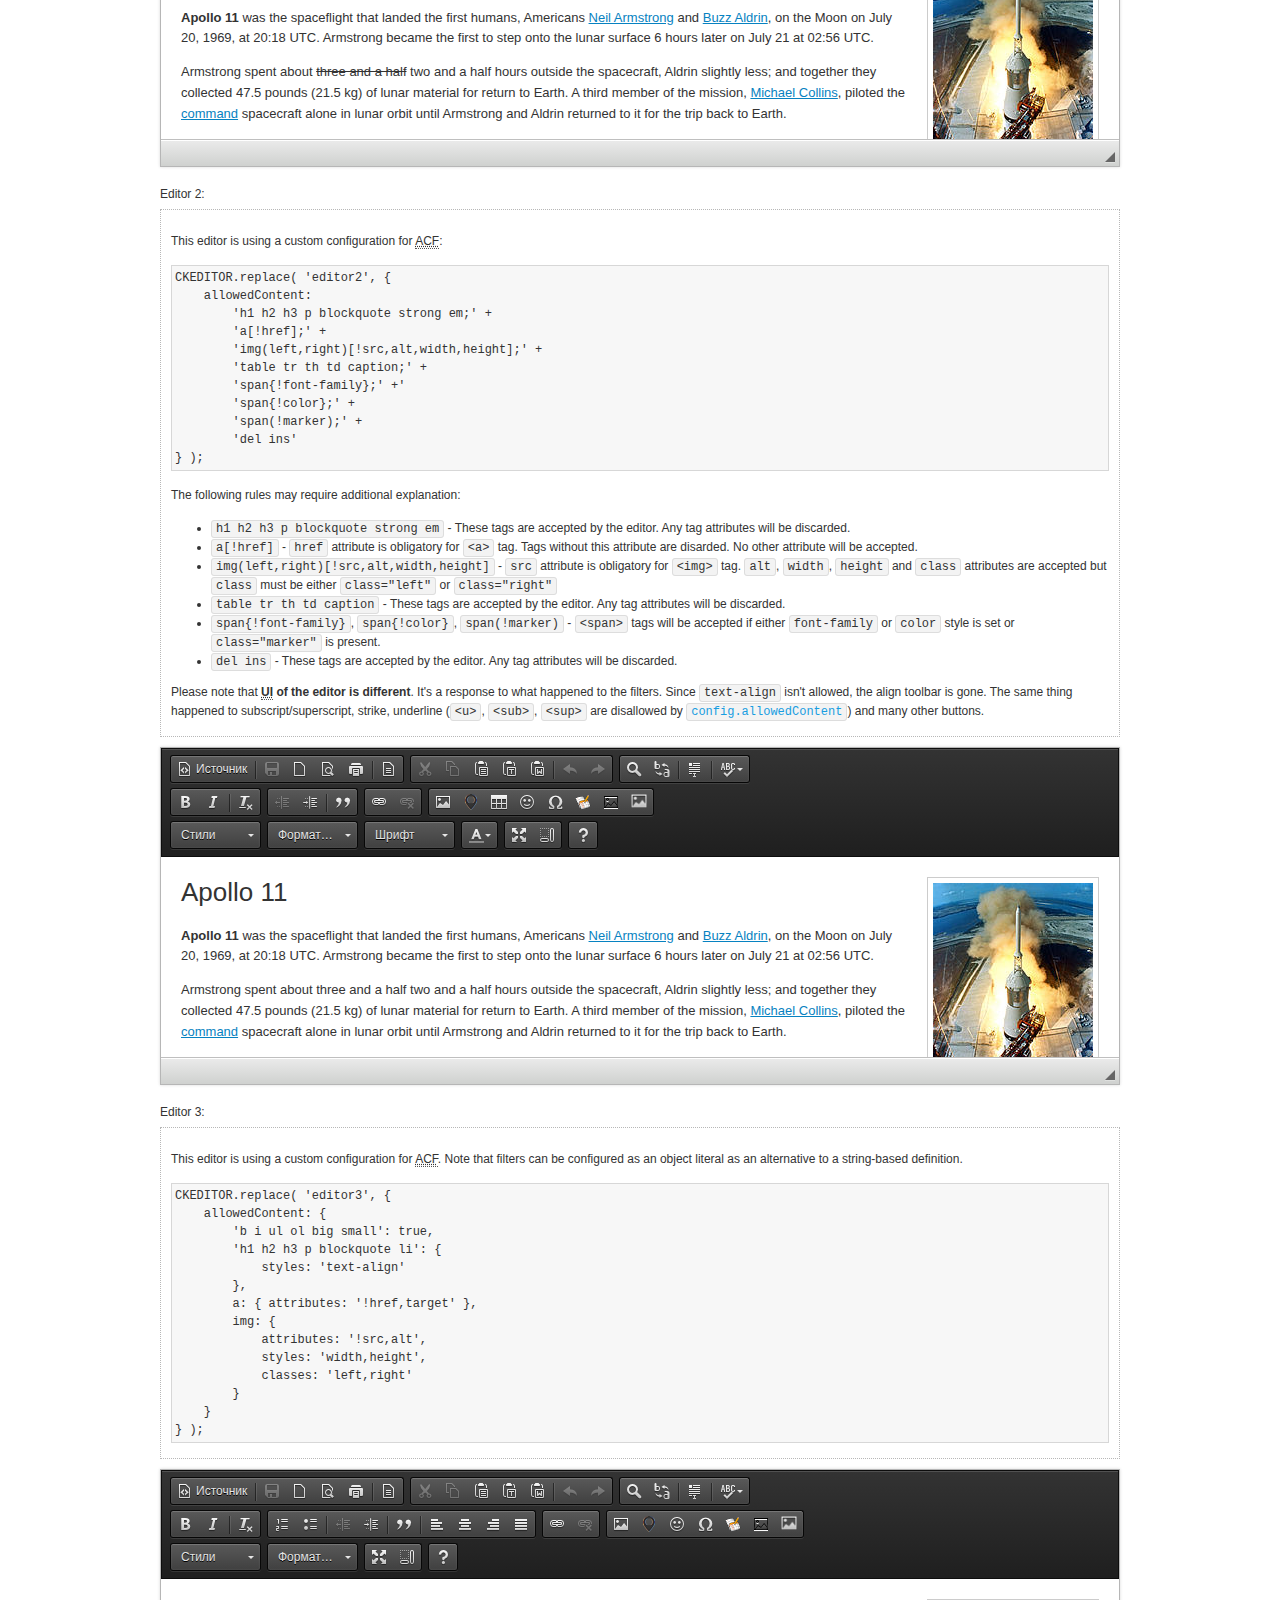
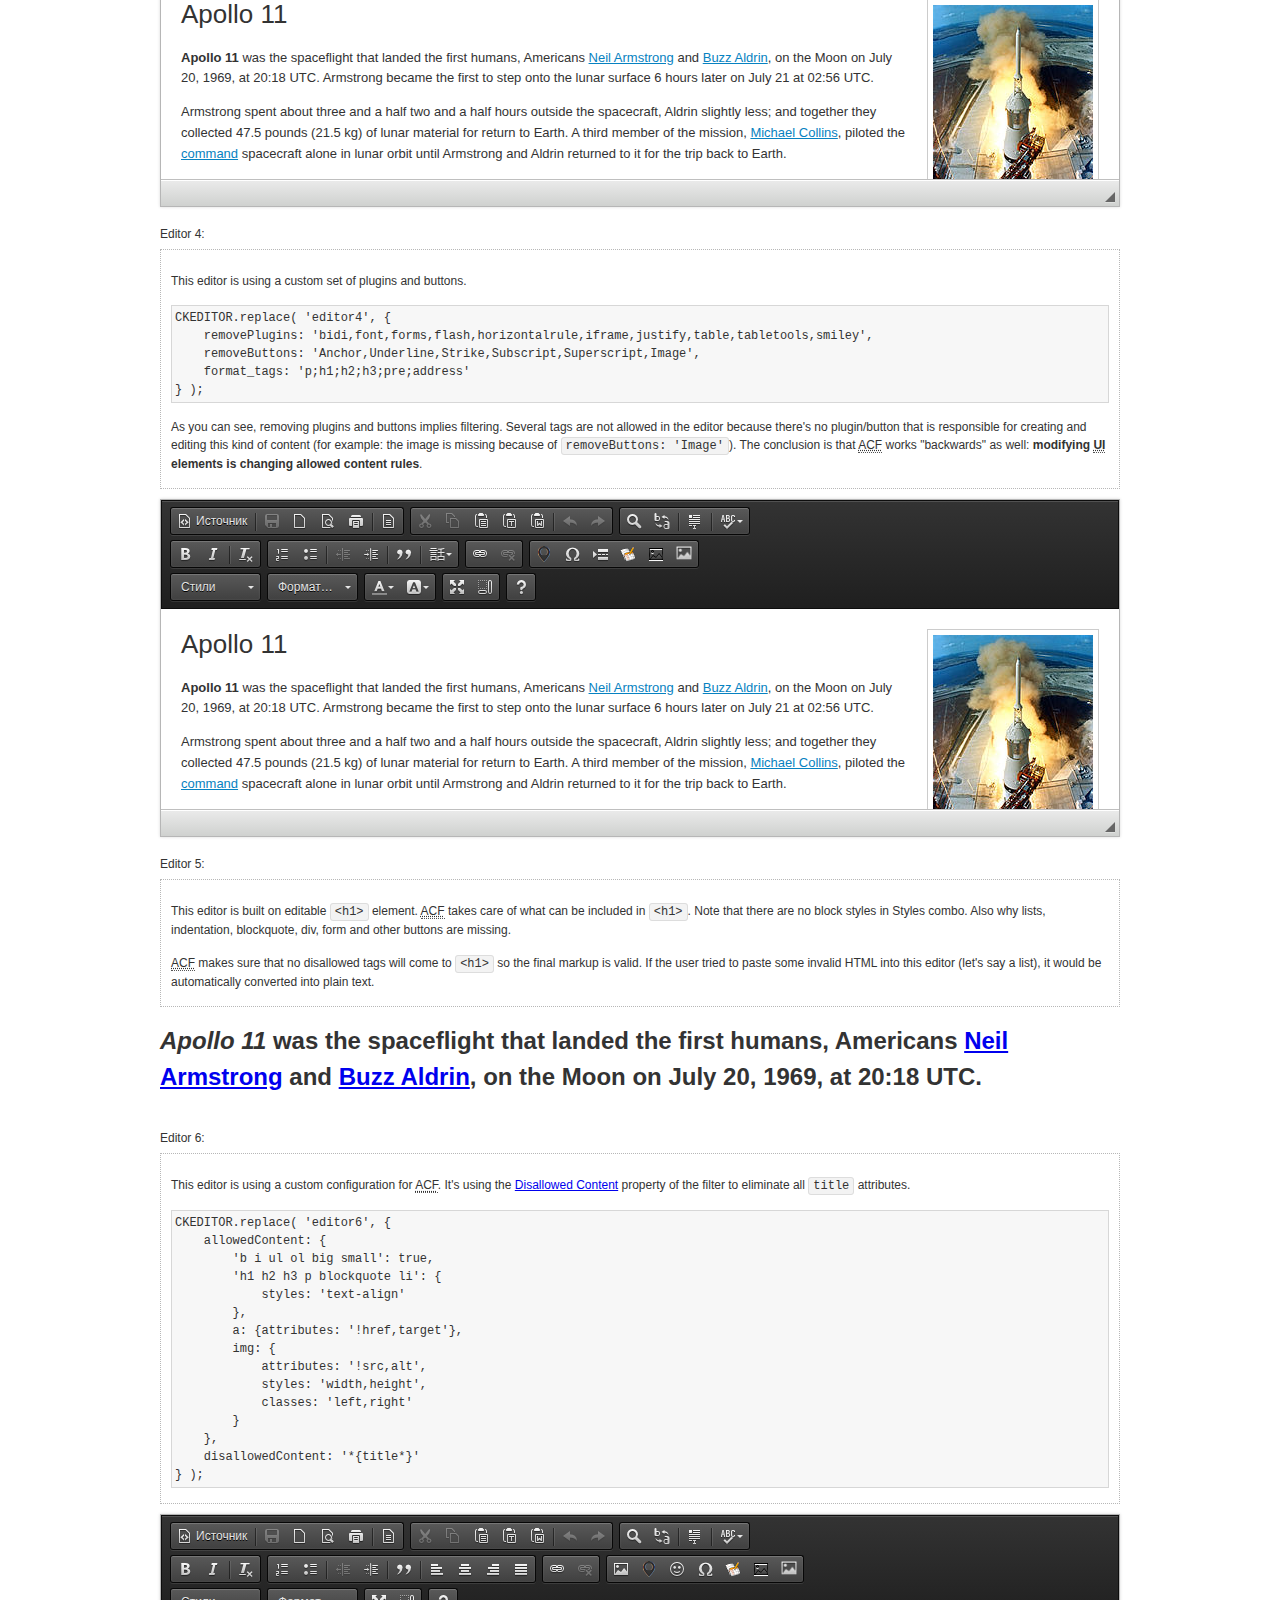
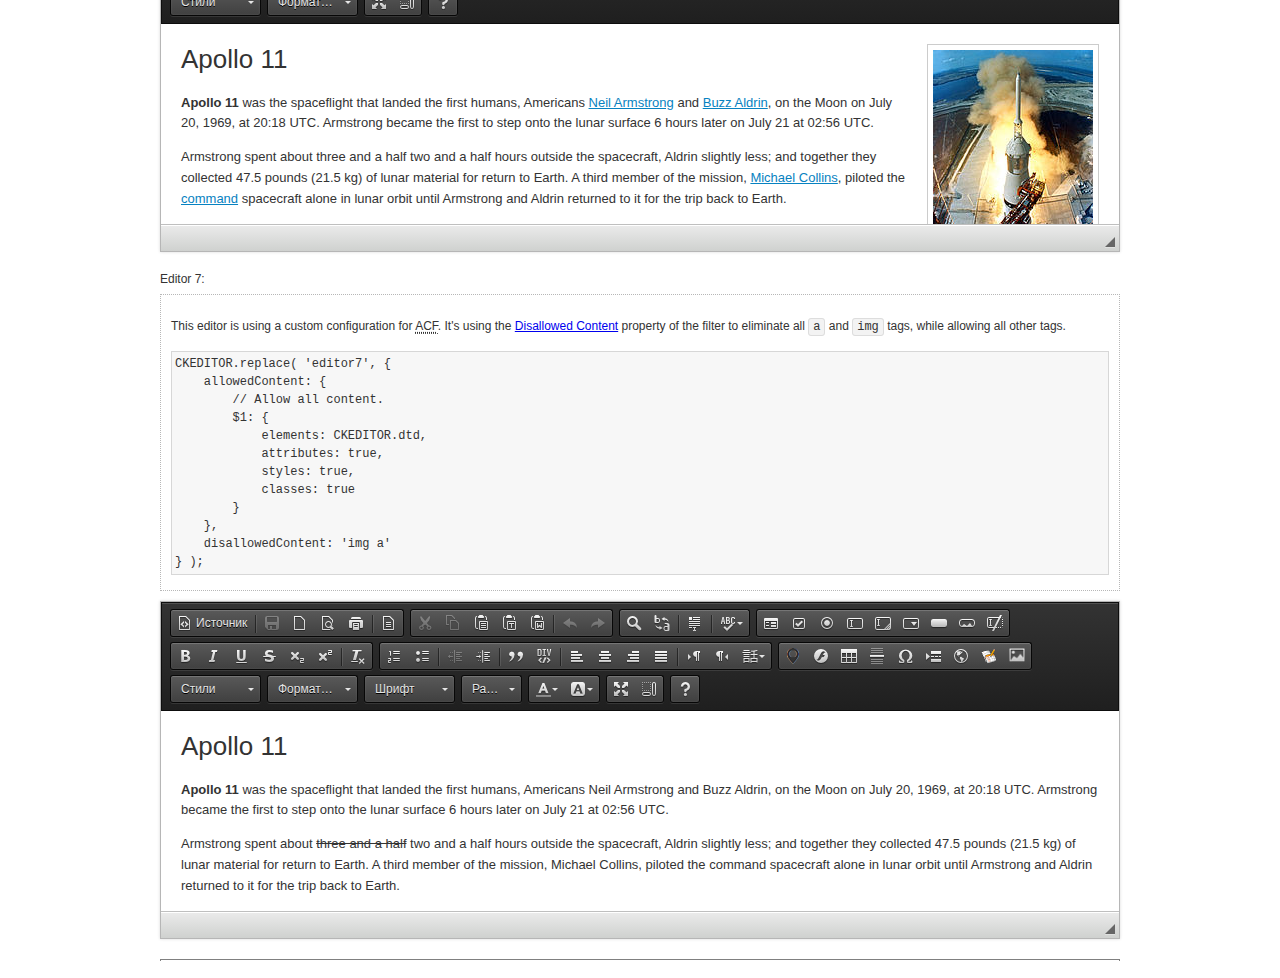
<file: src/sample/ckeditor/samples/old/datafiltering.html>
<!DOCTYPE html>
<!--
Copyright (c) 2003-2016, CKSource - Frederico Knabben. All rights reserved.
For licensing, see LICENSE.md or http://ckeditor.com/license
-->
<html>
<head>
	<meta charset="utf-8">
	<title>Data Filtering &mdash; CKEditor Sample</title>
	<script src="../../ckeditor.js"></script>
	<link rel="stylesheet" href="sample.css">
	<script>
		// Remove advanced tabs for all editors.
		CKEDITOR.config.removeDialogTabs = 'image:advanced;link:advanced;flash:advanced;creatediv:advanced;editdiv:advanced';
	</script>
</head>
<body>
	<h1 class="samples">
		<a href="index.html">CKEditor Samples</a> &raquo; Data Filtering and Features Activation
	</h1>
	<div class="warning deprecated">
		This sample is not maintained anymore. Check out its <a href="http://sdk.ckeditor.com/samples/acf.html">brand new version in CKEditor SDK</a>.
	</div>
	<div class="description">
		<p>
			This sample page demonstrates the idea of Advanced Content Filter
			(<abbr title="Advanced Content Filter">ACF</abbr>), a sophisticated
			tool that takes control over what kind of data is accepted by the editor and what
			kind of output is produced.
		</p>
		<h2>When and what is being filtered?</h2>
		<p>
			<abbr title="Advanced Content Filter">ACF</abbr> controls
			<strong>every single source of data</strong> that comes to the editor.
			It process both HTML that is inserted manually (i.e. pasted by the user)
			and programmatically like:
		</p>
<pre class="samples">
editor.setData( '&lt;p&gt;Hello world!&lt;/p&gt;' );
</pre>
		<p>
			<abbr title="Advanced Content Filter">ACF</abbr> discards invalid,
			useless HTML tags and attributes so the editor remains "clean" during
			runtime. <abbr title="Advanced Content Filter">ACF</abbr> behaviour
			can be configured and adjusted for a particular case to prevent the
			output HTML (i.e. in CMS systems) from being polluted.

			This kind of filtering is a first, client-side line of defense
			against "<a href="http://en.wikipedia.org/wiki/Tag_soup">tag soups</a>",
			the tool that precisely restricts which tags, attributes and styles
			are allowed (desired). When properly configured, <abbr title="Advanced Content Filter">ACF</abbr>
			is an easy and fast way to produce a high-quality, intentionally filtered HTML.
		</p>

		<h3>How to configure or disable ACF?</h3>
		<p>
			Advanced Content Filter is enabled by default, working in "automatic mode", yet
			it provides a set of easy rules that allow adjusting filtering rules
			and disabling the entire feature when necessary. The config property
			responsible for this feature is <code><a class="samples"
			href="http://docs.ckeditor.com/#!/api/CKEDITOR.config-cfg-allowedContent">config.allowedContent</a></code>.
		</p>
		<p>
			By "automatic mode" is meant that loaded plugins decide which kind
			of content is enabled and which is not. For example, if the link
			plugin is loaded it implies that <code>&lt;a&gt;</code> tag is
			automatically allowed. Each plugin is given a set
			of predefined <abbr title="Advanced Content Filter">ACF</abbr> rules
			that control the editor until <code><a class="samples"
			href="http://docs.ckeditor.com/#!/api/CKEDITOR.config-cfg-allowedContent">
			config.allowedContent</a></code>
			is defined manually.
		</p>
		<p>
			Let's assume our intention is to restrict the editor to accept (produce) <strong>paragraphs
			only: no attributes, no styles, no other tags</strong>.
			With <abbr title="Advanced Content Filter">ACF</abbr>
			this is very simple. Basically set <code><a class="samples"
			href="http://docs.ckeditor.com/#!/api/CKEDITOR.config-cfg-allowedContent">
			config.allowedContent</a></code> to <code>'p'</code>:
		</p>
<pre class="samples">
var editor = CKEDITOR.replace( <em>textarea_id</em>, {
	<strong>allowedContent: 'p'</strong>
} );
</pre>
		<p>
			Now try to play with allowed content:
		</p>
<pre class="samples">
// Trying to insert disallowed tag and attribute.
editor.setData( '&lt;p <strong>style="color: red"</strong>&gt;Hello <strong>&lt;em&gt;world&lt;/em&gt;</strong>!&lt;/p&gt;' );
alert( editor.getData() );

// Filtered data is returned.
"&lt;p&gt;Hello world!&lt;/p&gt;"
</pre>
		<p>
			What happened? Since <code>config.allowedContent: 'p'</code> is set the editor assumes
			that only plain <code>&lt;p&gt;</code> are accepted. Nothing more. This is why
			<code>style</code> attribute and <code>&lt;em&gt;</code> tag are gone. The same
			filtering would happen if we pasted disallowed HTML into this editor.
		</p>
		<p>
			This is just a small sample of what <abbr title="Advanced Content Filter">ACF</abbr>
			can do. To know more, please refer to the sample section below and
			<a href="http://docs.ckeditor.com/#!/guide/dev_advanced_content_filter">the official Advanced Content Filter guide</a>.
		</p>
		<p>
			You may, of course, want CKEditor to avoid filtering of any kind.
			To get rid of <abbr title="Advanced Content Filter">ACF</abbr>,
			basically set <code><a class="samples"
			href="http://docs.ckeditor.com/#!/api/CKEDITOR.config-cfg-allowedContent">
			config.allowedContent</a></code> to <code>true</code> like this:
		</p>
<pre class="samples">
CKEDITOR.replace( <em>textarea_id</em>, {
	<strong>allowedContent: true</strong>
} );
</pre>

		<h2>Beyond data flow: Features activation</h2>
		<p>
			<abbr title="Advanced Content Filter">ACF</abbr> is far more than
			<abbr title="Input/Output">I/O</abbr> control: the entire
			<abbr title="User Interface">UI</abbr> of the editor is adjusted to what
			filters restrict. For example: if <code>&lt;a&gt;</code> tag is
			<strong>disallowed</strong>
			by <abbr title="Advanced Content Filter">ACF</abbr>,
			then accordingly <code>link</code> command, toolbar button and link dialog
			are also disabled. Editor is smart: it knows which features must be
			removed from the interface to match filtering rules.
		</p>
		<p>
			CKEditor can be far more specific. If <code>&lt;a&gt;</code> tag is
			<strong>allowed</strong> by filtering rules to be used but it is restricted
			to have only one attribute (<code>href</code>)
			<code>config.allowedContent = 'a[!href]'</code>, then
			"Target" tab of the link dialog is automatically disabled as <code>target</code>
			attribute isn't included in <abbr title="Advanced Content Filter">ACF</abbr> rules
			for <code>&lt;a&gt;</code>. This behaviour applies to dialog fields, context
			menus and toolbar buttons.
		</p>

		<h2>Sample configurations</h2>
		<p>
			There are several editor instances below that present different
			<abbr title="Advanced Content Filter">ACF</abbr> setups. <strong>All of them,
			except the inline instance, share the same HTML content</strong> to visualize
			how different filtering rules affect the same input data.
		</p>
	</div>

	<div>
		<label for="editor1">
			Editor 1:
		</label>
		<div class="description">
			<p>
				This editor is using default configuration ("automatic mode"). It means that
				<code><a class="samples"
				href="http://docs.ckeditor.com/#!/api/CKEDITOR.config-cfg-allowedContent">
				config.allowedContent</a></code> is defined by loaded plugins.
				Each plugin extends filtering rules to make it's own associated content
				available for the user.
			</p>
		</div>
		<textarea cols="80" id="editor1" name="editor1" rows="10">
			&lt;h1&gt;&lt;img alt=&quot;Saturn V carrying Apollo 11&quot; class=&quot;right&quot; src=&quot;assets/sample.jpg&quot;/&gt; Apollo 11&lt;/h1&gt; &lt;p&gt;&lt;b&gt;Apollo 11&lt;/b&gt; was the spaceflight that landed the first humans, Americans &lt;a href=&quot;http://en.wikipedia.org/wiki/Neil_Armstrong&quot; title=&quot;Neil Armstrong&quot;&gt;Neil Armstrong&lt;/a&gt; and &lt;a href=&quot;http://en.wikipedia.org/wiki/Buzz_Aldrin&quot; title=&quot;Buzz Aldrin&quot;&gt;Buzz Aldrin&lt;/a&gt;, on the Moon on July 20, 1969, at 20:18 UTC. Armstrong became the first to step onto the lunar surface 6 hours later on July 21 at 02:56 UTC.&lt;/p&gt; &lt;p&gt;Armstrong spent about &lt;s&gt;three and a half&lt;/s&gt; two and a half hours outside the spacecraft, Aldrin slightly less; and together they collected 47.5 pounds (21.5&amp;nbsp;kg) of lunar material for return to Earth. A third member of the mission, &lt;a href=&quot;http://en.wikipedia.org/wiki/Michael_Collins_(astronaut)&quot; title=&quot;Michael Collins (astronaut)&quot;&gt;Michael Collins&lt;/a&gt;, piloted the &lt;a href=&quot;http://en.wikipedia.org/wiki/Apollo_Command/Service_Module&quot; title=&quot;Apollo Command/Service Module&quot;&gt;command&lt;/a&gt; spacecraft alone in lunar orbit until Armstrong and Aldrin returned to it for the trip back to Earth.&lt;/p&gt; &lt;h2&gt;Broadcasting and &lt;em&gt;quotes&lt;/em&gt; &lt;a id=&quot;quotes&quot; name=&quot;quotes&quot;&gt;&lt;/a&gt;&lt;/h2&gt; &lt;p&gt;Broadcast on live TV to a world-wide audience, Armstrong stepped onto the lunar surface and described the event as:&lt;/p&gt; &lt;blockquote&gt;&lt;p&gt;One small step for [a] man, one giant leap for mankind.&lt;/p&gt;&lt;/blockquote&gt; &lt;p&gt;Apollo 11 effectively ended the &lt;a href=&quot;http://en.wikipedia.org/wiki/Space_Race&quot; title=&quot;Space Race&quot;&gt;Space Race&lt;/a&gt; and fulfilled a national goal proposed in 1961 by the late U.S. President &lt;a href=&quot;http://en.wikipedia.org/wiki/John_F._Kennedy&quot; title=&quot;John F. Kennedy&quot;&gt;John F. Kennedy&lt;/a&gt; in a speech before the United States Congress:&lt;/p&gt; &lt;blockquote&gt;&lt;p&gt;[...] before this decade is out, of landing a man on the Moon and returning him safely to the Earth.&lt;/p&gt;&lt;/blockquote&gt; &lt;h2&gt;Technical details &lt;a id=&quot;tech-details&quot; name=&quot;tech-details&quot;&gt;&lt;/a&gt;&lt;/h2&gt; &lt;table align=&quot;right&quot; border=&quot;1&quot; bordercolor=&quot;#ccc&quot; cellpadding=&quot;5&quot; cellspacing=&quot;0&quot; style=&quot;border-collapse:collapse;margin:10px 0 10px 15px;&quot;&gt; &lt;caption&gt;&lt;strong&gt;Mission crew&lt;/strong&gt;&lt;/caption&gt; &lt;thead&gt; &lt;tr&gt; &lt;th scope=&quot;col&quot;&gt;Position&lt;/th&gt; &lt;th scope=&quot;col&quot;&gt;Astronaut&lt;/th&gt; &lt;/tr&gt; &lt;/thead&gt; &lt;tbody&gt; &lt;tr&gt; &lt;td&gt;Commander&lt;/td&gt; &lt;td&gt;Neil A. Armstrong&lt;/td&gt; &lt;/tr&gt; &lt;tr&gt; &lt;td&gt;Command Module Pilot&lt;/td&gt; &lt;td&gt;Michael Collins&lt;/td&gt; &lt;/tr&gt; &lt;tr&gt; &lt;td&gt;Lunar Module Pilot&lt;/td&gt; &lt;td&gt;Edwin &amp;quot;Buzz&amp;quot; E. Aldrin, Jr.&lt;/td&gt; &lt;/tr&gt; &lt;/tbody&gt; &lt;/table&gt; &lt;p&gt;Launched by a &lt;strong&gt;Saturn V&lt;/strong&gt; rocket from &lt;a href=&quot;http://en.wikipedia.org/wiki/Kennedy_Space_Center&quot; title=&quot;Kennedy Space Center&quot;&gt;Kennedy Space Center&lt;/a&gt; in Merritt Island, Florida on July 16, Apollo 11 was the fifth manned mission of &lt;a href=&quot;http://en.wikipedia.org/wiki/NASA&quot; title=&quot;NASA&quot;&gt;NASA&lt;/a&gt;&amp;#39;s Apollo program. The Apollo spacecraft had three parts:&lt;/p&gt; &lt;ol&gt; &lt;li&gt;&lt;strong&gt;Command Module&lt;/strong&gt; with a cabin for the three astronauts which was the only part which landed back on Earth&lt;/li&gt; &lt;li&gt;&lt;strong&gt;Service Module&lt;/strong&gt; which supported the Command Module with propulsion, electrical power, oxygen and water&lt;/li&gt; &lt;li&gt;&lt;strong&gt;Lunar Module&lt;/strong&gt; for landing on the Moon.&lt;/li&gt; &lt;/ol&gt; &lt;p&gt;After being sent to the Moon by the Saturn V&amp;#39;s upper stage, the astronauts separated the spacecraft from it and travelled for three days until they entered into lunar orbit. Armstrong and Aldrin then moved into the Lunar Module and landed in the &lt;a href=&quot;http://en.wikipedia.org/wiki/Mare_Tranquillitatis&quot; title=&quot;Mare Tranquillitatis&quot;&gt;Sea of Tranquility&lt;/a&gt;. They stayed a total of about 21 and a half hours on the lunar surface. After lifting off in the upper part of the Lunar Module and rejoining Collins in the Command Module, they returned to Earth and landed in the &lt;a href=&quot;http://en.wikipedia.org/wiki/Pacific_Ocean&quot; title=&quot;Pacific Ocean&quot;&gt;Pacific Ocean&lt;/a&gt; on July 24.&lt;/p&gt; &lt;hr/&gt; &lt;p style=&quot;text-align: right;&quot;&gt;&lt;small&gt;Source: &lt;a href=&quot;http://en.wikipedia.org/wiki/Apollo_11&quot;&gt;Wikipedia.org&lt;/a&gt;&lt;/small&gt;&lt;/p&gt;
		</textarea>

		<script>

			CKEDITOR.replace( 'editor1' );

		</script>
	</div>

	<br>

	<div>
		<label for="editor2">
			Editor 2:
		</label>
		<div class="description">
			<p>
				This editor is using a custom configuration for
				<abbr title="Advanced Content Filter">ACF</abbr>:
			</p>
<pre class="samples">
CKEDITOR.replace( 'editor2', {
	allowedContent:
		'h1 h2 h3 p blockquote strong em;' +
		'a[!href];' +
		'img(left,right)[!src,alt,width,height];' +
		'table tr th td caption;' +
		'span{!font-family};' +'
		'span{!color};' +
		'span(!marker);' +
		'del ins'
} );
</pre>
			<p>
				The following rules may require additional explanation:
			</p>
			<ul>
				<li>
					<code>h1 h2 h3 p blockquote strong em</code> - These tags
					are accepted by the editor. Any tag attributes will be discarded.
				</li>
				<li>
					<code>a[!href]</code> - <code>href</code> attribute is obligatory
					for <code>&lt;a&gt;</code> tag. Tags without this attribute
					are disarded. No other attribute will be accepted.
				</li>
				<li>
					<code>img(left,right)[!src,alt,width,height]</code> - <code>src</code>
					attribute is obligatory for <code>&lt;img&gt;</code> tag.
					<code>alt</code>, <code>width</code>, <code>height</code>
					and <code>class</code> attributes are accepted but
					<code>class</code> must be either <code>class="left"</code>
					or <code>class="right"</code>
				</li>
				<li>
					<code>table tr th td caption</code> - These tags
					are accepted by the editor. Any tag attributes will be discarded.
				</li>
				<li>
					<code>span{!font-family}</code>, <code>span{!color}</code>,
					<code>span(!marker)</code> - <code>&lt;span&gt;</code> tags
					will be accepted if either <code>font-family</code> or
					<code>color</code> style is set or <code>class="marker"</code>
					is present.
				</li>
				<li>
					<code>del ins</code> - These tags
					are accepted by the editor. Any tag attributes will be discarded.
				</li>
			</ul>
			<p>
				Please note that <strong><abbr title="User Interface">UI</abbr> of the
				editor is different</strong>. It's a response to what happened to the filters.
				Since <code>text-align</code> isn't allowed, the align toolbar is gone.
				The same thing happened to subscript/superscript, strike, underline
				(<code>&lt;u&gt;</code>, <code>&lt;sub&gt;</code>, <code>&lt;sup&gt;</code>
				are disallowed by <code><a class="samples"
				href="http://docs.ckeditor.com/#!/api/CKEDITOR.config-cfg-allowedContent">
				config.allowedContent</a></code>) and many other buttons.
			</p>
		</div>
		<textarea cols="80" id="editor2" name="editor2" rows="10">
			&lt;h1&gt;&lt;img alt=&quot;Saturn V carrying Apollo 11&quot; class=&quot;right&quot; src=&quot;assets/sample.jpg&quot;/&gt; Apollo 11&lt;/h1&gt; &lt;p&gt;&lt;b&gt;Apollo 11&lt;/b&gt; was the spaceflight that landed the first humans, Americans &lt;a href=&quot;http://en.wikipedia.org/wiki/Neil_Armstrong&quot; title=&quot;Neil Armstrong&quot;&gt;Neil Armstrong&lt;/a&gt; and &lt;a href=&quot;http://en.wikipedia.org/wiki/Buzz_Aldrin&quot; title=&quot;Buzz Aldrin&quot;&gt;Buzz Aldrin&lt;/a&gt;, on the Moon on July 20, 1969, at 20:18 UTC. Armstrong became the first to step onto the lunar surface 6 hours later on July 21 at 02:56 UTC.&lt;/p&gt; &lt;p&gt;Armstrong spent about &lt;s&gt;three and a half&lt;/s&gt; two and a half hours outside the spacecraft, Aldrin slightly less; and together they collected 47.5 pounds (21.5&amp;nbsp;kg) of lunar material for return to Earth. A third member of the mission, &lt;a href=&quot;http://en.wikipedia.org/wiki/Michael_Collins_(astronaut)&quot; title=&quot;Michael Collins (astronaut)&quot;&gt;Michael Collins&lt;/a&gt;, piloted the &lt;a href=&quot;http://en.wikipedia.org/wiki/Apollo_Command/Service_Module&quot; title=&quot;Apollo Command/Service Module&quot;&gt;command&lt;/a&gt; spacecraft alone in lunar orbit until Armstrong and Aldrin returned to it for the trip back to Earth.&lt;/p&gt; &lt;h2&gt;Broadcasting and &lt;em&gt;quotes&lt;/em&gt; &lt;a id=&quot;quotes&quot; name=&quot;quotes&quot;&gt;&lt;/a&gt;&lt;/h2&gt; &lt;p&gt;Broadcast on live TV to a world-wide audience, Armstrong stepped onto the lunar surface and described the event as:&lt;/p&gt; &lt;blockquote&gt;&lt;p&gt;One small step for [a] man, one giant leap for mankind.&lt;/p&gt;&lt;/blockquote&gt; &lt;p&gt;Apollo 11 effectively ended the &lt;a href=&quot;http://en.wikipedia.org/wiki/Space_Race&quot; title=&quot;Space Race&quot;&gt;Space Race&lt;/a&gt; and fulfilled a national goal proposed in 1961 by the late U.S. President &lt;a href=&quot;http://en.wikipedia.org/wiki/John_F._Kennedy&quot; title=&quot;John F. Kennedy&quot;&gt;John F. Kennedy&lt;/a&gt; in a speech before the United States Congress:&lt;/p&gt; &lt;blockquote&gt;&lt;p&gt;[...] before this decade is out, of landing a man on the Moon and returning him safely to the Earth.&lt;/p&gt;&lt;/blockquote&gt; &lt;h2&gt;Technical details &lt;a id=&quot;tech-details&quot; name=&quot;tech-details&quot;&gt;&lt;/a&gt;&lt;/h2&gt; &lt;table align=&quot;right&quot; border=&quot;1&quot; bordercolor=&quot;#ccc&quot; cellpadding=&quot;5&quot; cellspacing=&quot;0&quot; style=&quot;border-collapse:collapse;margin:10px 0 10px 15px;&quot;&gt; &lt;caption&gt;&lt;strong&gt;Mission crew&lt;/strong&gt;&lt;/caption&gt; &lt;thead&gt; &lt;tr&gt; &lt;th scope=&quot;col&quot;&gt;Position&lt;/th&gt; &lt;th scope=&quot;col&quot;&gt;Astronaut&lt;/th&gt; &lt;/tr&gt; &lt;/thead&gt; &lt;tbody&gt; &lt;tr&gt; &lt;td&gt;Commander&lt;/td&gt; &lt;td&gt;Neil A. Armstrong&lt;/td&gt; &lt;/tr&gt; &lt;tr&gt; &lt;td&gt;Command Module Pilot&lt;/td&gt; &lt;td&gt;Michael Collins&lt;/td&gt; &lt;/tr&gt; &lt;tr&gt; &lt;td&gt;Lunar Module Pilot&lt;/td&gt; &lt;td&gt;Edwin &amp;quot;Buzz&amp;quot; E. Aldrin, Jr.&lt;/td&gt; &lt;/tr&gt; &lt;/tbody&gt; &lt;/table&gt; &lt;p&gt;Launched by a &lt;strong&gt;Saturn V&lt;/strong&gt; rocket from &lt;a href=&quot;http://en.wikipedia.org/wiki/Kennedy_Space_Center&quot; title=&quot;Kennedy Space Center&quot;&gt;Kennedy Space Center&lt;/a&gt; in Merritt Island, Florida on July 16, Apollo 11 was the fifth manned mission of &lt;a href=&quot;http://en.wikipedia.org/wiki/NASA&quot; title=&quot;NASA&quot;&gt;NASA&lt;/a&gt;&amp;#39;s Apollo program. The Apollo spacecraft had three parts:&lt;/p&gt; &lt;ol&gt; &lt;li&gt;&lt;strong&gt;Command Module&lt;/strong&gt; with a cabin for the three astronauts which was the only part which landed back on Earth&lt;/li&gt; &lt;li&gt;&lt;strong&gt;Service Module&lt;/strong&gt; which supported the Command Module with propulsion, electrical power, oxygen and water&lt;/li&gt; &lt;li&gt;&lt;strong&gt;Lunar Module&lt;/strong&gt; for landing on the Moon.&lt;/li&gt; &lt;/ol&gt; &lt;p&gt;After being sent to the Moon by the Saturn V&amp;#39;s upper stage, the astronauts separated the spacecraft from it and travelled for three days until they entered into lunar orbit. Armstrong and Aldrin then moved into the Lunar Module and landed in the &lt;a href=&quot;http://en.wikipedia.org/wiki/Mare_Tranquillitatis&quot; title=&quot;Mare Tranquillitatis&quot;&gt;Sea of Tranquility&lt;/a&gt;. They stayed a total of about 21 and a half hours on the lunar surface. After lifting off in the upper part of the Lunar Module and rejoining Collins in the Command Module, they returned to Earth and landed in the &lt;a href=&quot;http://en.wikipedia.org/wiki/Pacific_Ocean&quot; title=&quot;Pacific Ocean&quot;&gt;Pacific Ocean&lt;/a&gt; on July 24.&lt;/p&gt; &lt;hr/&gt; &lt;p style=&quot;text-align: right;&quot;&gt;&lt;small&gt;Source: &lt;a href=&quot;http://en.wikipedia.org/wiki/Apollo_11&quot;&gt;Wikipedia.org&lt;/a&gt;&lt;/small&gt;&lt;/p&gt;
		</textarea>
		<script>

			CKEDITOR.replace( 'editor2', {
				allowedContent:
					'h1 h2 h3 p blockquote strong em;' +
					'a[!href];' +
					'img(left,right)[!src,alt,width,height];' +
					'table tr th td caption;' +
					'span{!font-family};' +
					'span{!color};' +
					'span(!marker);' +
					'del ins'
			} );

		</script>
	</div>

	<br>

	<div>
		<label for="editor3">
			Editor 3:
		</label>
		<div class="description">
			<p>
				This editor is using a custom configuration for
				<abbr title="Advanced Content Filter">ACF</abbr>.
				Note that filters can be configured as an object literal
				as an alternative to a string-based definition.
			</p>
<pre class="samples">
CKEDITOR.replace( 'editor3', {
	allowedContent: {
		'b i ul ol big small': true,
		'h1 h2 h3 p blockquote li': {
			styles: 'text-align'
		},
		a: { attributes: '!href,target' },
		img: {
			attributes: '!src,alt',
			styles: 'width,height',
			classes: 'left,right'
		}
	}
} );
</pre>
		</div>
		<textarea cols="80" id="editor3" name="editor3" rows="10">
			&lt;h1&gt;&lt;img alt=&quot;Saturn V carrying Apollo 11&quot; class=&quot;right&quot; src=&quot;assets/sample.jpg&quot;/&gt; Apollo 11&lt;/h1&gt; &lt;p&gt;&lt;b&gt;Apollo 11&lt;/b&gt; was the spaceflight that landed the first humans, Americans &lt;a href=&quot;http://en.wikipedia.org/wiki/Neil_Armstrong&quot; title=&quot;Neil Armstrong&quot;&gt;Neil Armstrong&lt;/a&gt; and &lt;a href=&quot;http://en.wikipedia.org/wiki/Buzz_Aldrin&quot; title=&quot;Buzz Aldrin&quot;&gt;Buzz Aldrin&lt;/a&gt;, on the Moon on July 20, 1969, at 20:18 UTC. Armstrong became the first to step onto the lunar surface 6 hours later on July 21 at 02:56 UTC.&lt;/p&gt; &lt;p&gt;Armstrong spent about &lt;s&gt;three and a half&lt;/s&gt; two and a half hours outside the spacecraft, Aldrin slightly less; and together they collected 47.5 pounds (21.5&amp;nbsp;kg) of lunar material for return to Earth. A third member of the mission, &lt;a href=&quot;http://en.wikipedia.org/wiki/Michael_Collins_(astronaut)&quot; title=&quot;Michael Collins (astronaut)&quot;&gt;Michael Collins&lt;/a&gt;, piloted the &lt;a href=&quot;http://en.wikipedia.org/wiki/Apollo_Command/Service_Module&quot; title=&quot;Apollo Command/Service Module&quot;&gt;command&lt;/a&gt; spacecraft alone in lunar orbit until Armstrong and Aldrin returned to it for the trip back to Earth.&lt;/p&gt; &lt;h2&gt;Broadcasting and &lt;em&gt;quotes&lt;/em&gt; &lt;a id=&quot;quotes&quot; name=&quot;quotes&quot;&gt;&lt;/a&gt;&lt;/h2&gt; &lt;p&gt;Broadcast on live TV to a world-wide audience, Armstrong stepped onto the lunar surface and described the event as:&lt;/p&gt; &lt;blockquote&gt;&lt;p&gt;One small step for [a] man, one giant leap for mankind.&lt;/p&gt;&lt;/blockquote&gt; &lt;p&gt;Apollo 11 effectively ended the &lt;a href=&quot;http://en.wikipedia.org/wiki/Space_Race&quot; title=&quot;Space Race&quot;&gt;Space Race&lt;/a&gt; and fulfilled a national goal proposed in 1961 by the late U.S. President &lt;a href=&quot;http://en.wikipedia.org/wiki/John_F._Kennedy&quot; title=&quot;John F. Kennedy&quot;&gt;John F. Kennedy&lt;/a&gt; in a speech before the United States Congress:&lt;/p&gt; &lt;blockquote&gt;&lt;p&gt;[...] before this decade is out, of landing a man on the Moon and returning him safely to the Earth.&lt;/p&gt;&lt;/blockquote&gt; &lt;h2&gt;Technical details &lt;a id=&quot;tech-details&quot; name=&quot;tech-details&quot;&gt;&lt;/a&gt;&lt;/h2&gt; &lt;table align=&quot;right&quot; border=&quot;1&quot; bordercolor=&quot;#ccc&quot; cellpadding=&quot;5&quot; cellspacing=&quot;0&quot; style=&quot;border-collapse:collapse;margin:10px 0 10px 15px;&quot;&gt; &lt;caption&gt;&lt;strong&gt;Mission crew&lt;/strong&gt;&lt;/caption&gt; &lt;thead&gt; &lt;tr&gt; &lt;th scope=&quot;col&quot;&gt;Position&lt;/th&gt; &lt;th scope=&quot;col&quot;&gt;Astronaut&lt;/th&gt; &lt;/tr&gt; &lt;/thead&gt; &lt;tbody&gt; &lt;tr&gt; &lt;td&gt;Commander&lt;/td&gt; &lt;td&gt;Neil A. Armstrong&lt;/td&gt; &lt;/tr&gt; &lt;tr&gt; &lt;td&gt;Command Module Pilot&lt;/td&gt; &lt;td&gt;Michael Collins&lt;/td&gt; &lt;/tr&gt; &lt;tr&gt; &lt;td&gt;Lunar Module Pilot&lt;/td&gt; &lt;td&gt;Edwin &amp;quot;Buzz&amp;quot; E. Aldrin, Jr.&lt;/td&gt; &lt;/tr&gt; &lt;/tbody&gt; &lt;/table&gt; &lt;p&gt;Launched by a &lt;strong&gt;Saturn V&lt;/strong&gt; rocket from &lt;a href=&quot;http://en.wikipedia.org/wiki/Kennedy_Space_Center&quot; title=&quot;Kennedy Space Center&quot;&gt;Kennedy Space Center&lt;/a&gt; in Merritt Island, Florida on July 16, Apollo 11 was the fifth manned mission of &lt;a href=&quot;http://en.wikipedia.org/wiki/NASA&quot; title=&quot;NASA&quot;&gt;NASA&lt;/a&gt;&amp;#39;s Apollo program. The Apollo spacecraft had three parts:&lt;/p&gt; &lt;ol&gt; &lt;li&gt;&lt;strong&gt;Command Module&lt;/strong&gt; with a cabin for the three astronauts which was the only part which landed back on Earth&lt;/li&gt; &lt;li&gt;&lt;strong&gt;Service Module&lt;/strong&gt; which supported the Command Module with propulsion, electrical power, oxygen and water&lt;/li&gt; &lt;li&gt;&lt;strong&gt;Lunar Module&lt;/strong&gt; for landing on the Moon.&lt;/li&gt; &lt;/ol&gt; &lt;p&gt;After being sent to the Moon by the Saturn V&amp;#39;s upper stage, the astronauts separated the spacecraft from it and travelled for three days until they entered into lunar orbit. Armstrong and Aldrin then moved into the Lunar Module and landed in the &lt;a href=&quot;http://en.wikipedia.org/wiki/Mare_Tranquillitatis&quot; title=&quot;Mare Tranquillitatis&quot;&gt;Sea of Tranquility&lt;/a&gt;. They stayed a total of about 21 and a half hours on the lunar surface. After lifting off in the upper part of the Lunar Module and rejoining Collins in the Command Module, they returned to Earth and landed in the &lt;a href=&quot;http://en.wikipedia.org/wiki/Pacific_Ocean&quot; title=&quot;Pacific Ocean&quot;&gt;Pacific Ocean&lt;/a&gt; on July 24.&lt;/p&gt; &lt;hr/&gt; &lt;p style=&quot;text-align: right;&quot;&gt;&lt;small&gt;Source: &lt;a href=&quot;http://en.wikipedia.org/wiki/Apollo_11&quot;&gt;Wikipedia.org&lt;/a&gt;&lt;/small&gt;&lt;/p&gt;
		</textarea>
		<script>

			CKEDITOR.replace( 'editor3', {
				allowedContent: {
					'b i ul ol big small': true,
					'h1 h2 h3 p blockquote li': {
						styles: 'text-align'
					},
					a: { attributes: '!href,target' },
					img: {
						attributes: '!src,alt',
						styles: 'width,height',
						classes: 'left,right'
					}
				}
			} );

		</script>
	</div>

	<br>

	<div>
		<label for="editor4">
			Editor 4:
		</label>
		<div class="description">
			<p>
				This editor is using a custom set of plugins and buttons.
			</p>
<pre class="samples">
CKEDITOR.replace( 'editor4', {
	removePlugins: 'bidi,font,forms,flash,horizontalrule,iframe,justify,table,tabletools,smiley',
	removeButtons: 'Anchor,Underline,Strike,Subscript,Superscript,Image',
	format_tags: 'p;h1;h2;h3;pre;address'
} );
</pre>
			<p>
				As you can see, removing plugins and buttons implies filtering.
				Several tags are not allowed in the editor because there's no
				plugin/button that is responsible for creating and editing this
				kind of content (for example: the image is missing because
				of <code>removeButtons: 'Image'</code>). The conclusion is that
				<abbr title="Advanced Content Filter">ACF</abbr> works "backwards"
				as well: <strong>modifying <abbr title="User Interface">UI</abbr>
				elements is changing allowed content rules</strong>.
			</p>
		</div>
		<textarea cols="80" id="editor4" name="editor4" rows="10">
			&lt;h1&gt;&lt;img alt=&quot;Saturn V carrying Apollo 11&quot; class=&quot;right&quot; src=&quot;assets/sample.jpg&quot;/&gt; Apollo 11&lt;/h1&gt; &lt;p&gt;&lt;b&gt;Apollo 11&lt;/b&gt; was the spaceflight that landed the first humans, Americans &lt;a href=&quot;http://en.wikipedia.org/wiki/Neil_Armstrong&quot; title=&quot;Neil Armstrong&quot;&gt;Neil Armstrong&lt;/a&gt; and &lt;a href=&quot;http://en.wikipedia.org/wiki/Buzz_Aldrin&quot; title=&quot;Buzz Aldrin&quot;&gt;Buzz Aldrin&lt;/a&gt;, on the Moon on July 20, 1969, at 20:18 UTC. Armstrong became the first to step onto the lunar surface 6 hours later on July 21 at 02:56 UTC.&lt;/p&gt; &lt;p&gt;Armstrong spent about &lt;s&gt;three and a half&lt;/s&gt; two and a half hours outside the spacecraft, Aldrin slightly less; and together they collected 47.5 pounds (21.5&amp;nbsp;kg) of lunar material for return to Earth. A third member of the mission, &lt;a href=&quot;http://en.wikipedia.org/wiki/Michael_Collins_(astronaut)&quot; title=&quot;Michael Collins (astronaut)&quot;&gt;Michael Collins&lt;/a&gt;, piloted the &lt;a href=&quot;http://en.wikipedia.org/wiki/Apollo_Command/Service_Module&quot; title=&quot;Apollo Command/Service Module&quot;&gt;command&lt;/a&gt; spacecraft alone in lunar orbit until Armstrong and Aldrin returned to it for the trip back to Earth.&lt;/p&gt; &lt;h2&gt;Broadcasting and &lt;em&gt;quotes&lt;/em&gt; &lt;a id=&quot;quotes&quot; name=&quot;quotes&quot;&gt;&lt;/a&gt;&lt;/h2&gt; &lt;p&gt;Broadcast on live TV to a world-wide audience, Armstrong stepped onto the lunar surface and described the event as:&lt;/p&gt; &lt;blockquote&gt;&lt;p&gt;One small step for [a] man, one giant leap for mankind.&lt;/p&gt;&lt;/blockquote&gt; &lt;p&gt;Apollo 11 effectively ended the &lt;a href=&quot;http://en.wikipedia.org/wiki/Space_Race&quot; title=&quot;Space Race&quot;&gt;Space Race&lt;/a&gt; and fulfilled a national goal proposed in 1961 by the late U.S. President &lt;a href=&quot;http://en.wikipedia.org/wiki/John_F._Kennedy&quot; title=&quot;John F. Kennedy&quot;&gt;John F. Kennedy&lt;/a&gt; in a speech before the United States Congress:&lt;/p&gt; &lt;blockquote&gt;&lt;p&gt;[...] before this decade is out, of landing a man on the Moon and returning him safely to the Earth.&lt;/p&gt;&lt;/blockquote&gt; &lt;h2&gt;Technical details &lt;a id=&quot;tech-details&quot; name=&quot;tech-details&quot;&gt;&lt;/a&gt;&lt;/h2&gt; &lt;table align=&quot;right&quot; border=&quot;1&quot; bordercolor=&quot;#ccc&quot; cellpadding=&quot;5&quot; cellspacing=&quot;0&quot; style=&quot;border-collapse:collapse;margin:10px 0 10px 15px;&quot;&gt; &lt;caption&gt;&lt;strong&gt;Mission crew&lt;/strong&gt;&lt;/caption&gt; &lt;thead&gt; &lt;tr&gt; &lt;th scope=&quot;col&quot;&gt;Position&lt;/th&gt; &lt;th scope=&quot;col&quot;&gt;Astronaut&lt;/th&gt; &lt;/tr&gt; &lt;/thead&gt; &lt;tbody&gt; &lt;tr&gt; &lt;td&gt;Commander&lt;/td&gt; &lt;td&gt;Neil A. Armstrong&lt;/td&gt; &lt;/tr&gt; &lt;tr&gt; &lt;td&gt;Command Module Pilot&lt;/td&gt; &lt;td&gt;Michael Collins&lt;/td&gt; &lt;/tr&gt; &lt;tr&gt; &lt;td&gt;Lunar Module Pilot&lt;/td&gt; &lt;td&gt;Edwin &amp;quot;Buzz&amp;quot; E. Aldrin, Jr.&lt;/td&gt; &lt;/tr&gt; &lt;/tbody&gt; &lt;/table&gt; &lt;p&gt;Launched by a &lt;strong&gt;Saturn V&lt;/strong&gt; rocket from &lt;a href=&quot;http://en.wikipedia.org/wiki/Kennedy_Space_Center&quot; title=&quot;Kennedy Space Center&quot;&gt;Kennedy Space Center&lt;/a&gt; in Merritt Island, Florida on July 16, Apollo 11 was the fifth manned mission of &lt;a href=&quot;http://en.wikipedia.org/wiki/NASA&quot; title=&quot;NASA&quot;&gt;NASA&lt;/a&gt;&amp;#39;s Apollo program. The Apollo spacecraft had three parts:&lt;/p&gt; &lt;ol&gt; &lt;li&gt;&lt;strong&gt;Command Module&lt;/strong&gt; with a cabin for the three astronauts which was the only part which landed back on Earth&lt;/li&gt; &lt;li&gt;&lt;strong&gt;Service Module&lt;/strong&gt; which supported the Command Module with propulsion, electrical power, oxygen and water&lt;/li&gt; &lt;li&gt;&lt;strong&gt;Lunar Module&lt;/strong&gt; for landing on the Moon.&lt;/li&gt; &lt;/ol&gt; &lt;p&gt;After being sent to the Moon by the Saturn V&amp;#39;s upper stage, the astronauts separated the spacecraft from it and travelled for three days until they entered into lunar orbit. Armstrong and Aldrin then moved into the Lunar Module and landed in the &lt;a href=&quot;http://en.wikipedia.org/wiki/Mare_Tranquillitatis&quot; title=&quot;Mare Tranquillitatis&quot;&gt;Sea of Tranquility&lt;/a&gt;. They stayed a total of about 21 and a half hours on the lunar surface. After lifting off in the upper part of the Lunar Module and rejoining Collins in the Command Module, they returned to Earth and landed in the &lt;a href=&quot;http://en.wikipedia.org/wiki/Pacific_Ocean&quot; title=&quot;Pacific Ocean&quot;&gt;Pacific Ocean&lt;/a&gt; on July 24.&lt;/p&gt; &lt;hr/&gt; &lt;p style=&quot;text-align: right;&quot;&gt;&lt;small&gt;Source: &lt;a href=&quot;http://en.wikipedia.org/wiki/Apollo_11&quot;&gt;Wikipedia.org&lt;/a&gt;&lt;/small&gt;&lt;/p&gt;
		</textarea>
		<script>

			CKEDITOR.replace( 'editor4', {
				removePlugins: 'bidi,div,font,forms,flash,horizontalrule,iframe,justify,table,tabletools,smiley',
				removeButtons: 'Anchor,Underline,Strike,Subscript,Superscript,Image',
				format_tags: 'p;h1;h2;h3;pre;address'
			} );

		</script>
	</div>

	<br>

	<div>
		<label for="editor5">
			Editor 5:
		</label>
		<div class="description">
			<p>
				This editor is built on editable <code>&lt;h1&gt;</code> element.
				<abbr title="Advanced Content Filter">ACF</abbr> takes care of
				what can be included in <code>&lt;h1&gt;</code>. Note that there
				are no block styles in Styles combo. Also why lists, indentation,
				blockquote, div, form and other buttons are missing.
			</p>
			<p>
				<abbr title="Advanced Content Filter">ACF</abbr> makes sure that
				no disallowed tags will come to <code>&lt;h1&gt;</code> so the final
				markup is valid. If the user tried to paste some invalid HTML
				into this editor (let's say a list), it would be automatically
				converted into plain text.
			</p>
		</div>
		<h1 id="editor5" contenteditable="true">
			<em>Apollo 11</em> was the spaceflight that landed the first humans, Americans <a href="http://en.wikipedia.org/wiki/Neil_Armstrong" title="Neil Armstrong">Neil Armstrong</a> and <a href="http://en.wikipedia.org/wiki/Buzz_Aldrin" title="Buzz Aldrin">Buzz Aldrin</a>, on the Moon on July 20, 1969, at 20:18 UTC.
		</h1>
	</div>

	<br>

	<div>
		<label for="editor3">
			Editor 6:
		</label>
		<div class="description">
			<p>
				This editor is using a custom configuration for <abbr title="Advanced Content Filter">ACF</abbr>.
				It's using the <a href="http://docs.ckeditor.com/#!/guide/dev_disallowed_content" target="_blank">
				Disallowed Content</a> property of the filter to eliminate all <code>title</code> attributes.
			</p>

<pre class="samples">
CKEDITOR.replace( 'editor6', {
	allowedContent: {
		'b i ul ol big small': true,
		'h1 h2 h3 p blockquote li': {
			styles: 'text-align'
		},
		a: {attributes: '!href,target'},
		img: {
			attributes: '!src,alt',
			styles: 'width,height',
			classes: 'left,right'
		}
	},
	disallowedContent: '*{title*}'
} );
</pre>
		</div>
		<textarea cols="80" id="editor6" name="editor6" rows="10">
			&lt;h1&gt;&lt;img alt=&quot;Saturn V carrying Apollo 11&quot; class=&quot;right&quot; src=&quot;assets/sample.jpg&quot;/&gt; Apollo 11&lt;/h1&gt; &lt;p&gt;&lt;b&gt;Apollo 11&lt;/b&gt; was the spaceflight that landed the first humans, Americans &lt;a href=&quot;http://en.wikipedia.org/wiki/Neil_Armstrong&quot; title=&quot;Neil Armstrong&quot;&gt;Neil Armstrong&lt;/a&gt; and &lt;a href=&quot;http://en.wikipedia.org/wiki/Buzz_Aldrin&quot; title=&quot;Buzz Aldrin&quot;&gt;Buzz Aldrin&lt;/a&gt;, on the Moon on July 20, 1969, at 20:18 UTC. Armstrong became the first to step onto the lunar surface 6 hours later on July 21 at 02:56 UTC.&lt;/p&gt; &lt;p&gt;Armstrong spent about &lt;s&gt;three and a half&lt;/s&gt; two and a half hours outside the spacecraft, Aldrin slightly less; and together they collected 47.5 pounds (21.5&amp;nbsp;kg) of lunar material for return to Earth. A third member of the mission, &lt;a href=&quot;http://en.wikipedia.org/wiki/Michael_Collins_(astronaut)&quot; title=&quot;Michael Collins (astronaut)&quot;&gt;Michael Collins&lt;/a&gt;, piloted the &lt;a href=&quot;http://en.wikipedia.org/wiki/Apollo_Command/Service_Module&quot; title=&quot;Apollo Command/Service Module&quot;&gt;command&lt;/a&gt; spacecraft alone in lunar orbit until Armstrong and Aldrin returned to it for the trip back to Earth.&lt;/p&gt; &lt;h2&gt;Broadcasting and &lt;em&gt;quotes&lt;/em&gt; &lt;a id=&quot;quotes&quot; name=&quot;quotes&quot;&gt;&lt;/a&gt;&lt;/h2&gt; &lt;p&gt;Broadcast on live TV to a world-wide audience, Armstrong stepped onto the lunar surface and described the event as:&lt;/p&gt; &lt;blockquote&gt;&lt;p&gt;One small step for [a] man, one giant leap for mankind.&lt;/p&gt;&lt;/blockquote&gt; &lt;p&gt;Apollo 11 effectively ended the &lt;a href=&quot;http://en.wikipedia.org/wiki/Space_Race&quot; title=&quot;Space Race&quot;&gt;Space Race&lt;/a&gt; and fulfilled a national goal proposed in 1961 by the late U.S. President &lt;a href=&quot;http://en.wikipedia.org/wiki/John_F._Kennedy&quot; title=&quot;John F. Kennedy&quot;&gt;John F. Kennedy&lt;/a&gt; in a speech before the United States Congress:&lt;/p&gt; &lt;blockquote&gt;&lt;p&gt;[...] before this decade is out, of landing a man on the Moon and returning him safely to the Earth.&lt;/p&gt;&lt;/blockquote&gt; &lt;h2&gt;Technical details &lt;a id=&quot;tech-details&quot; name=&quot;tech-details&quot;&gt;&lt;/a&gt;&lt;/h2&gt; &lt;table align=&quot;right&quot; border=&quot;1&quot; bordercolor=&quot;#ccc&quot; cellpadding=&quot;5&quot; cellspacing=&quot;0&quot; style=&quot;border-collapse:collapse;margin:10px 0 10px 15px;&quot;&gt; &lt;caption&gt;&lt;strong&gt;Mission crew&lt;/strong&gt;&lt;/caption&gt; &lt;thead&gt; &lt;tr&gt; &lt;th scope=&quot;col&quot;&gt;Position&lt;/th&gt; &lt;th scope=&quot;col&quot;&gt;Astronaut&lt;/th&gt; &lt;/tr&gt; &lt;/thead&gt; &lt;tbody&gt; &lt;tr&gt; &lt;td&gt;Commander&lt;/td&gt; &lt;td&gt;Neil A. Armstrong&lt;/td&gt; &lt;/tr&gt; &lt;tr&gt; &lt;td&gt;Command Module Pilot&lt;/td&gt; &lt;td&gt;Michael Collins&lt;/td&gt; &lt;/tr&gt; &lt;tr&gt; &lt;td&gt;Lunar Module Pilot&lt;/td&gt; &lt;td&gt;Edwin &amp;quot;Buzz&amp;quot; E. Aldrin, Jr.&lt;/td&gt; &lt;/tr&gt; &lt;/tbody&gt; &lt;/table&gt; &lt;p&gt;Launched by a &lt;strong&gt;Saturn V&lt;/strong&gt; rocket from &lt;a href=&quot;http://en.wikipedia.org/wiki/Kennedy_Space_Center&quot; title=&quot;Kennedy Space Center&quot;&gt;Kennedy Space Center&lt;/a&gt; in Merritt Island, Florida on July 16, Apollo 11 was the fifth manned mission of &lt;a href=&quot;http://en.wikipedia.org/wiki/NASA&quot; title=&quot;NASA&quot;&gt;NASA&lt;/a&gt;&amp;#39;s Apollo program. The Apollo spacecraft had three parts:&lt;/p&gt; &lt;ol&gt; &lt;li&gt;&lt;strong&gt;Command Module&lt;/strong&gt; with a cabin for the three astronauts which was the only part which landed back on Earth&lt;/li&gt; &lt;li&gt;&lt;strong&gt;Service Module&lt;/strong&gt; which supported the Command Module with propulsion, electrical power, oxygen and water&lt;/li&gt; &lt;li&gt;&lt;strong&gt;Lunar Module&lt;/strong&gt; for landing on the Moon.&lt;/li&gt; &lt;/ol&gt; &lt;p&gt;After being sent to the Moon by the Saturn V&amp;#39;s upper stage, the astronauts separated the spacecraft from it and travelled for three days until they entered into lunar orbit. Armstrong and Aldrin then moved into the Lunar Module and landed in the &lt;a href=&quot;http://en.wikipedia.org/wiki/Mare_Tranquillitatis&quot; title=&quot;Mare Tranquillitatis&quot;&gt;Sea of Tranquility&lt;/a&gt;. They stayed a total of about 21 and a half hours on the lunar surface. After lifting off in the upper part of the Lunar Module and rejoining Collins in the Command Module, they returned to Earth and landed in the &lt;a href=&quot;http://en.wikipedia.org/wiki/Pacific_Ocean&quot; title=&quot;Pacific Ocean&quot;&gt;Pacific Ocean&lt;/a&gt; on July 24.&lt;/p&gt; &lt;hr/&gt; &lt;p style=&quot;text-align: right;&quot;&gt;&lt;small&gt;Source: &lt;a href=&quot;http://en.wikipedia.org/wiki/Apollo_11&quot;&gt;Wikipedia.org&lt;/a&gt;&lt;/small&gt;&lt;/p&gt;
		</textarea>
		<script>

			CKEDITOR.replace( 'editor6', {
				allowedContent: {
					'b i ul ol big small': true,
					'h1 h2 h3 p blockquote li': {
						styles: 'text-align'
					},
					a: {attributes: '!href,target'},
					img: {
						attributes: '!src,alt',
						styles: 'width,height',
						classes: 'left,right'
					}
				},
				disallowedContent: '*{title*}'
			} );

		</script>
	</div>

	<br>

	<div>
		<label for="editor7">
			Editor 7:
		</label>
		<div class="description">
			<p>
				This editor is using a custom configuration for <abbr title="Advanced Content Filter">ACF</abbr>.
				It's using the <a href="http://docs.ckeditor.com/#!/guide/dev_disallowed_content" target="_blank">
				Disallowed Content</a> property of the filter to eliminate all <code>a</code> and <code>img</code> tags,
				while allowing all other tags.
			</p>
<pre class="samples">
CKEDITOR.replace( 'editor7', {
	allowedContent: {
		// Allow all content.
		$1: {
			elements: CKEDITOR.dtd,
			attributes: true,
			styles: true,
			classes: true
		}
	},
	disallowedContent: 'img a'
} );
</pre>
		</div>
		<textarea cols="80" id="editor7" name="editor7" rows="10">
			&lt;h1&gt;&lt;img alt=&quot;Saturn V carrying Apollo 11&quot; class=&quot;right&quot; src=&quot;assets/sample.jpg&quot;/&gt; Apollo 11&lt;/h1&gt; &lt;p&gt;&lt;b&gt;Apollo 11&lt;/b&gt; was the spaceflight that landed the first humans, Americans &lt;a href=&quot;http://en.wikipedia.org/wiki/Neil_Armstrong&quot; title=&quot;Neil Armstrong&quot;&gt;Neil Armstrong&lt;/a&gt; and &lt;a href=&quot;http://en.wikipedia.org/wiki/Buzz_Aldrin&quot; title=&quot;Buzz Aldrin&quot;&gt;Buzz Aldrin&lt;/a&gt;, on the Moon on July 20, 1969, at 20:18 UTC. Armstrong became the first to step onto the lunar surface 6 hours later on July 21 at 02:56 UTC.&lt;/p&gt; &lt;p&gt;Armstrong spent about &lt;s&gt;three and a half&lt;/s&gt; two and a half hours outside the spacecraft, Aldrin slightly less; and together they collected 47.5 pounds (21.5&amp;nbsp;kg) of lunar material for return to Earth. A third member of the mission, &lt;a href=&quot;http://en.wikipedia.org/wiki/Michael_Collins_(astronaut)&quot; title=&quot;Michael Collins (astronaut)&quot;&gt;Michael Collins&lt;/a&gt;, piloted the &lt;a href=&quot;http://en.wikipedia.org/wiki/Apollo_Command/Service_Module&quot; title=&quot;Apollo Command/Service Module&quot;&gt;command&lt;/a&gt; spacecraft alone in lunar orbit until Armstrong and Aldrin returned to it for the trip back to Earth.&lt;/p&gt; &lt;h2&gt;Broadcasting and &lt;em&gt;quotes&lt;/em&gt; &lt;a id=&quot;quotes&quot; name=&quot;quotes&quot;&gt;&lt;/a&gt;&lt;/h2&gt; &lt;p&gt;Broadcast on live TV to a world-wide audience, Armstrong stepped onto the lunar surface and described the event as:&lt;/p&gt; &lt;blockquote&gt;&lt;p&gt;One small step for [a] man, one giant leap for mankind.&lt;/p&gt;&lt;/blockquote&gt; &lt;p&gt;Apollo 11 effectively ended the &lt;a href=&quot;http://en.wikipedia.org/wiki/Space_Race&quot; title=&quot;Space Race&quot;&gt;Space Race&lt;/a&gt; and fulfilled a national goal proposed in 1961 by the late U.S. President &lt;a href=&quot;http://en.wikipedia.org/wiki/John_F._Kennedy&quot; title=&quot;John F. Kennedy&quot;&gt;John F. Kennedy&lt;/a&gt; in a speech before the United States Congress:&lt;/p&gt; &lt;blockquote&gt;&lt;p&gt;[...] before this decade is out, of landing a man on the Moon and returning him safely to the Earth.&lt;/p&gt;&lt;/blockquote&gt; &lt;h2&gt;Technical details &lt;a id=&quot;tech-details&quot; name=&quot;tech-details&quot;&gt;&lt;/a&gt;&lt;/h2&gt; &lt;table align=&quot;right&quot; border=&quot;1&quot; bordercolor=&quot;#ccc&quot; cellpadding=&quot;5&quot; cellspacing=&quot;0&quot; style=&quot;border-collapse:collapse;margin:10px 0 10px 15px;&quot;&gt; &lt;caption&gt;&lt;strong&gt;Mission crew&lt;/strong&gt;&lt;/caption&gt; &lt;thead&gt; &lt;tr&gt; &lt;th scope=&quot;col&quot;&gt;Position&lt;/th&gt; &lt;th scope=&quot;col&quot;&gt;Astronaut&lt;/th&gt; &lt;/tr&gt; &lt;/thead&gt; &lt;tbody&gt; &lt;tr&gt; &lt;td&gt;Commander&lt;/td&gt; &lt;td&gt;Neil A. Armstrong&lt;/td&gt; &lt;/tr&gt; &lt;tr&gt; &lt;td&gt;Command Module Pilot&lt;/td&gt; &lt;td&gt;Michael Collins&lt;/td&gt; &lt;/tr&gt; &lt;tr&gt; &lt;td&gt;Lunar Module Pilot&lt;/td&gt; &lt;td&gt;Edwin &amp;quot;Buzz&amp;quot; E. Aldrin, Jr.&lt;/td&gt; &lt;/tr&gt; &lt;/tbody&gt; &lt;/table&gt; &lt;p&gt;Launched by a &lt;strong&gt;Saturn V&lt;/strong&gt; rocket from &lt;a href=&quot;http://en.wikipedia.org/wiki/Kennedy_Space_Center&quot; title=&quot;Kennedy Space Center&quot;&gt;Kennedy Space Center&lt;/a&gt; in Merritt Island, Florida on July 16, Apollo 11 was the fifth manned mission of &lt;a href=&quot;http://en.wikipedia.org/wiki/NASA&quot; title=&quot;NASA&quot;&gt;NASA&lt;/a&gt;&amp;#39;s Apollo program. The Apollo spacecraft had three parts:&lt;/p&gt; &lt;ol&gt; &lt;li&gt;&lt;strong&gt;Command Module&lt;/strong&gt; with a cabin for the three astronauts which was the only part which landed back on Earth&lt;/li&gt; &lt;li&gt;&lt;strong&gt;Service Module&lt;/strong&gt; which supported the Command Module with propulsion, electrical power, oxygen and water&lt;/li&gt; &lt;li&gt;&lt;strong&gt;Lunar Module&lt;/strong&gt; for landing on the Moon.&lt;/li&gt; &lt;/ol&gt; &lt;p&gt;After being sent to the Moon by the Saturn V&amp;#39;s upper stage, the astronauts separated the spacecraft from it and travelled for three days until they entered into lunar orbit. Armstrong and Aldrin then moved into the Lunar Module and landed in the &lt;a href=&quot;http://en.wikipedia.org/wiki/Mare_Tranquillitatis&quot; title=&quot;Mare Tranquillitatis&quot;&gt;Sea of Tranquility&lt;/a&gt;. They stayed a total of about 21 and a half hours on the lunar surface. After lifting off in the upper part of the Lunar Module and rejoining Collins in the Command Module, they returned to Earth and landed in the &lt;a href=&quot;http://en.wikipedia.org/wiki/Pacific_Ocean&quot; title=&quot;Pacific Ocean&quot;&gt;Pacific Ocean&lt;/a&gt; on July 24.&lt;/p&gt; &lt;hr/&gt; &lt;p style=&quot;text-align: right;&quot;&gt;&lt;small&gt;Source: &lt;a href=&quot;http://en.wikipedia.org/wiki/Apollo_11&quot;&gt;Wikipedia.org&lt;/a&gt;&lt;/small&gt;&lt;/p&gt;
		</textarea>
		<script>

			CKEDITOR.replace( 'editor7', {
				allowedContent: {
					// allow all content
					$1: {
						elements: CKEDITOR.dtd,
						attributes: true,
						styles: true,
						classes: true
					}
				},
				disallowedContent: 'img a'
			} );

		</script>
	</div>

	<div id="footer">
		<hr>
		<p>
			CKEditor - The text editor for the Internet - <a class="samples" href="http://ckeditor.com/">http://ckeditor.com</a>
		</p>
		<p id="copy">
			Copyright &copy; 2003-2016, <a class="samples" href="http://cksource.com/">CKSource</a> - Frederico
			Knabben. All rights reserved.
		</p>
	</div>
</body>
</html>
</file>
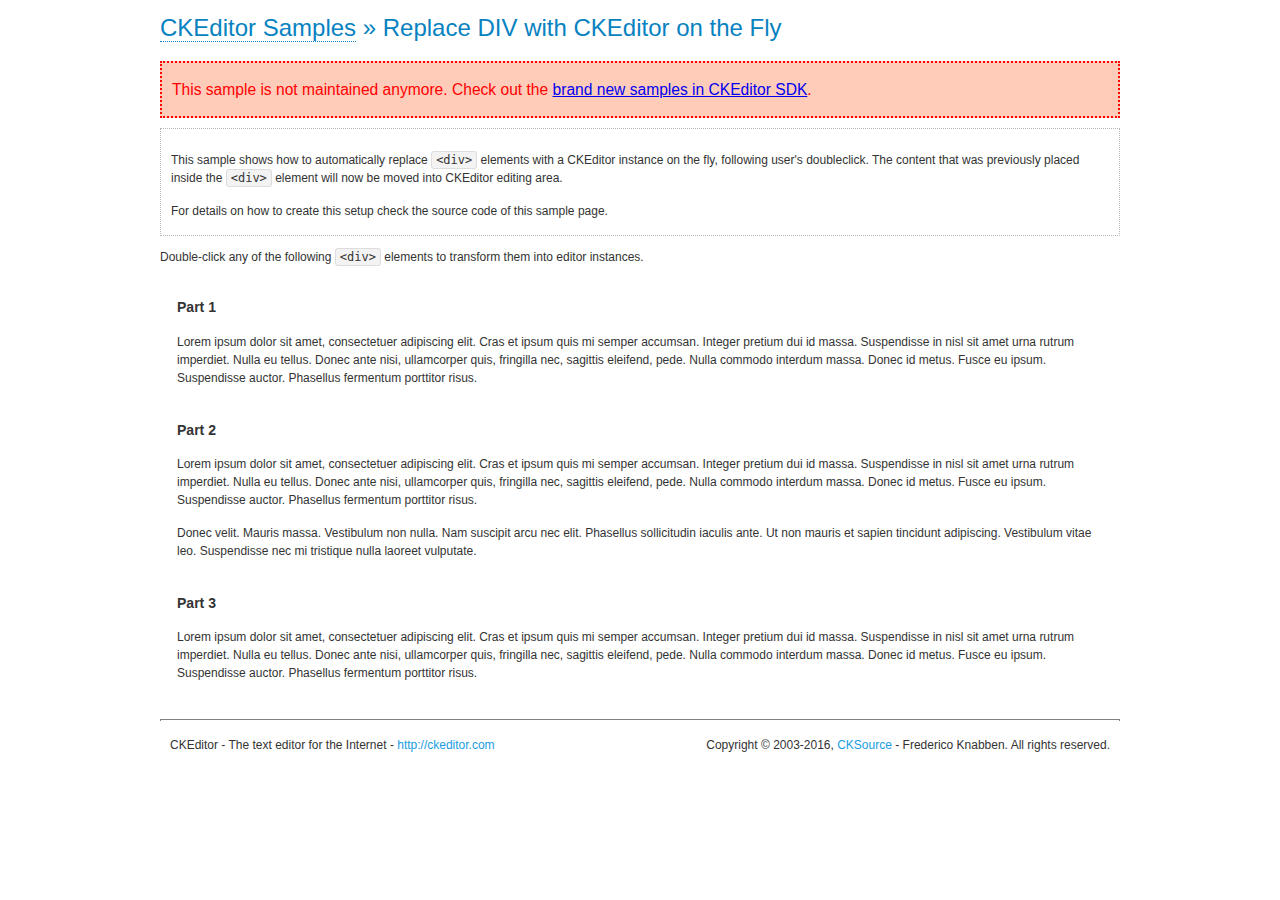
<file: src/sample/ckeditor/samples/old/divreplace.html>
<!DOCTYPE html>
<!--
Copyright (c) 2003-2016, CKSource - Frederico Knabben. All rights reserved.
For licensing, see LICENSE.md or http://ckeditor.com/license
-->
<html>
<head>
	<meta charset="utf-8">
	<title>Replace DIV &mdash; CKEditor Sample</title>
	<script src="../../ckeditor.js"></script>
	<link href="sample.css" rel="stylesheet">
	<style>

		div.editable
		{
			border: solid 2px transparent;
			padding-left: 15px;
			padding-right: 15px;
		}

		div.editable:hover
		{
			border-color: black;
		}

	</style>
	<script>

		// Uncomment the following code to test the "Timeout Loading Method".
		// CKEDITOR.loadFullCoreTimeout = 5;

		window.onload = function() {
			// Listen to the double click event.
			if ( window.addEventListener )
				document.body.addEventListener( 'dblclick', onDoubleClick, false );
			else if ( window.attachEvent )
				document.body.attachEvent( 'ondblclick', onDoubleClick );

		};

		function onDoubleClick( ev ) {
			// Get the element which fired the event. This is not necessarily the
			// element to which the event has been attached.
			var element = ev.target || ev.srcElement;

			// Find out the div that holds this element.
			var name;

			do {
				element = element.parentNode;
			}
			while ( element && ( name = element.nodeName.toLowerCase() ) &&
				( name != 'div' || element.className.indexOf( 'editable' ) == -1 ) && name != 'body' );

			if ( name == 'div' && element.className.indexOf( 'editable' ) != -1 )
				replaceDiv( element );
		}

		var editor;

		function replaceDiv( div ) {
			if ( editor )
				editor.destroy();

			editor = CKEDITOR.replace( div );
		}

	</script>
</head>
<body>
	<h1 class="samples">
		<a href="index.html">CKEditor Samples</a> &raquo; Replace DIV with CKEditor on the Fly
	</h1>
	<div class="warning deprecated">
		This sample is not maintained anymore. Check out the <a href="http://sdk.ckeditor.com/">brand new samples in CKEditor SDK</a>.
	</div>
	<div class="description">
		<p>
			This sample shows how to automatically replace <code>&lt;div&gt;</code> elements
			with a CKEditor instance on the fly, following user's doubleclick. The content
			that was previously placed inside the <code>&lt;div&gt;</code> element will now
			be moved into CKEditor editing area.
		</p>
		<p>
			For details on how to create this setup check the source code of this sample page.
		</p>
	</div>
	<p>
		Double-click any of the following <code>&lt;div&gt;</code> elements to transform them into
		editor instances.
	</p>
	<div class="editable">
		<h3>
			Part 1
		</h3>
		<p>
			Lorem ipsum dolor sit amet, consectetuer adipiscing elit. Cras et ipsum quis mi
			semper accumsan. Integer pretium dui id massa. Suspendisse in nisl sit amet urna
			rutrum imperdiet. Nulla eu tellus. Donec ante nisi, ullamcorper quis, fringilla
			nec, sagittis eleifend, pede. Nulla commodo interdum massa. Donec id metus. Fusce
			eu ipsum. Suspendisse auctor. Phasellus fermentum porttitor risus.
		</p>
	</div>
	<div class="editable">
		<h3>
			Part 2
		</h3>
		<p>
			Lorem ipsum dolor sit amet, consectetuer adipiscing elit. Cras et ipsum quis mi
			semper accumsan. Integer pretium dui id massa. Suspendisse in nisl sit amet urna
			rutrum imperdiet. Nulla eu tellus. Donec ante nisi, ullamcorper quis, fringilla
			nec, sagittis eleifend, pede. Nulla commodo interdum massa. Donec id metus. Fusce
			eu ipsum. Suspendisse auctor. Phasellus fermentum porttitor risus.
		</p>
		<p>
			Donec velit. Mauris massa. Vestibulum non nulla. Nam suscipit arcu nec elit. Phasellus
			sollicitudin iaculis ante. Ut non mauris et sapien tincidunt adipiscing. Vestibulum
			vitae leo. Suspendisse nec mi tristique nulla laoreet vulputate.
		</p>
	</div>
	<div class="editable">
		<h3>
			Part 3
		</h3>
		<p>
			Lorem ipsum dolor sit amet, consectetuer adipiscing elit. Cras et ipsum quis mi
			semper accumsan. Integer pretium dui id massa. Suspendisse in nisl sit amet urna
			rutrum imperdiet. Nulla eu tellus. Donec ante nisi, ullamcorper quis, fringilla
			nec, sagittis eleifend, pede. Nulla commodo interdum massa. Donec id metus. Fusce
			eu ipsum. Suspendisse auctor. Phasellus fermentum porttitor risus.
		</p>
	</div>
	<div id="footer">
		<hr>
		<p>
			CKEditor - The text editor for the Internet - <a class="samples" href="http://ckeditor.com/">http://ckeditor.com</a>
		</p>
		<p id="copy">
			Copyright &copy; 2003-2016, <a class="samples" href="http://cksource.com/">CKSource</a> - Frederico
			Knabben. All rights reserved.
		</p>
	</div>
</body>
</html>
</file>
<file: src/sample/ckeditor/samples/css/samples.css>
/**
 * @license Copyright (c) 2003-2016, CKSource - Frederico Knabben. All rights reserved.
 * For licensing, see LICENSE.md or http://ckeditor.com/license
 */
@media (max-width: 900px) {
  .global-is-mobile-hidden {
    display: none !important;
  }
}
article,
aside,
details,
figcaption,
figure,
footer,
header,
hgroup,
main,
menu,
nav,
section {
  display: block;
}
body,
html {
  margin: 0;
  padding: 0;
  font: 16px / 1.8 Arial, 'Helvetica Neue', Helvetica, sans-serif;
  font-weight: 300;
  color: #575757;
}
.grid-width-10 {
  width: 10%;
}
.grid-width-20 {
  width: 20%;
}
.grid-width-30 {
  width: 30%;
}
.grid-width-40 {
  width: 40%;
}
.grid-width-50 {
  width: 50%;
}
.grid-width-60 {
  width: 60%;
}
.grid-width-70 {
  width: 70%;
}
.grid-width-80 {
  width: 80%;
}
.grid-width-90 {
  width: 90%;
}
.grid-width-100 {
  width: 100%;
}
@media (max-width: 900px) {
  .grid-width-10,
  .grid-width-20,
  .grid-width-30,
  .grid-width-40,
  .grid-width-50,
  .grid-width-60,
  .grid-width-70,
  .grid-width-80,
  .grid-width-90,
  .grid-width-100 {
    width: 100%;
  }
}
*[class*="grid-width"] {
  -webkit-box-sizing: border-box;
  -moz-box-sizing: border-box;
  box-sizing: border-box;
  padding-left: 4%;
  padding-right: 4%;
  float: left;
}
*[class*="grid-width"]:after,
.grid-container:after,
*[class*="grid-width"]:before,
.grid-container:before {
  content: '';
  display: block;
  overflow: hidden;
  visibility: hidden;
  font-size: 0;
  line-height: 0;
  width: 0;
  height: 0;
}
*[class*="grid-width"]:after,
.grid-container:after {
  clear: both;
}
.grid-container {
  -webkit-box-sizing: border-box;
  -moz-box-sizing: border-box;
  box-sizing: border-box;
  margin-left: auto;
  margin-right: auto;
}
.grid-container-nested *[class*="grid-width"]:first-child {
  padding-left: 0;
}
.grid-container-nested *[class*="grid-width"]:last-child {
  padding-right: 0;
}
@media (max-width: 900px) {
  .grid-container-nested *[class*="grid-width"]:first-child {
    padding-left: 4%;
  }
  .grid-container-nested *[class*="grid-width"]:last-child {
    padding-right: 4%;
  }
}
.header-a {
  min-height: 140px;
  overflow: hidden;
}
.header-a .header-a-logo {
  margin: 40px 0 0;
}
@media (max-width: 900px) {
  .header-a .header-a-logo {
    text-align: center;
  }
}
.header-a .header-a-logo img {
  border: transparent;
}
.navigation-a {
  height: 30px;
  background: #3d3d3d;
  position: absolute;
  left: 0;
  right: 0;
  top: 0;
  padding: 0;
  overflow: hidden;
}
@media (max-width: 900px) {
  .navigation-a {
    text-align: center;
  }
}
.navigation-a ul {
  list-style: none;
  margin: 0;
  overflow: hidden;
}
.navigation-a ul li,
.navigation-a ul li a {
  display: inline-block;
}
@media (max-width: 900px) {
  .navigation-a ul {
    width: auto;
    text-overflow: ellipsis;
    white-space: nowrap;
    display: inline-block;
    float: none;
  }
  .navigation-a ul:before,
  .navigation-a ul:after {
    display: none;
  }
}
.navigation-a ul.navigation-a-left {
  text-align: left;
}
@media (max-width: 900px) {
  .navigation-a ul.navigation-a-left {
    padding-right: 0;
  }
}
.navigation-a ul.navigation-a-right {
  text-align: right;
}
@media (max-width: 900px) {
  .navigation-a ul.navigation-a-right {
    padding-left: 23px;
  }
}
.navigation-a ul li + li {
  margin-left: 23px;
}
.navigation-a ul li a {
  font-size: 10px;
  font-size: 0.625rem;
  line-height: 18px;
  line-height: 1.13rem;
  line-height: 30px;
  float: left;
  color: #dddddd;
  font-weight: bold;
  text-decoration: none;
  text-transform: uppercase;
}
.navigation-a ul li a:hover {
  cursor: pointer;
  color: #ffffff;
}
.icon-navigation-a-github:before,
.icon-navigation-a-github:after {
  background-image: url("[data-uri]");
}
.navigation-b {
  text-align: right;
  margin: 52px 0 0;
  overflow: visible;
}
@media (max-width: 900px) {
  .navigation-b {
    text-align: center;
    margin-top: 20px;
    padding: 0;
  }
}
.navigation-b ul {
  padding: 0;
  list-style: none;
  margin: 0;
  overflow: visible;
}
.navigation-b ul li,
.navigation-b ul li a {
  display: inline-block;
}
@media (max-width: 900px) {
  .navigation-b ul {
    display: table;
    width: 100%;
    padding-bottom: 1.5em;
  }
}
@media (max-width: 900px) {
  .navigation-b ul li {
    display: table-row;
  }
}
.navigation-b ul li + li {
  margin-left: 20px;
}
@media (max-width: 900px) {
  .navigation-b ul li + li {
    margin-left: 0;
  }
}
.navigation-b ul li a {
  -webkit-box-sizing: border-box;
  -moz-box-sizing: border-box;
  box-sizing: border-box;
  text-transform: uppercase;
  text-decoration: none;
  outline: none;
}
@media (max-width: 900px) {
  .navigation-b ul li a {
    width: 100%;
    -webkit-border-radius: 0;
    -webkit-background-clip: padding-box;
    -moz-border-radius: 0;
    -moz-background-clip: padding;
    border-radius: 0;
    background-clip: padding-box;
  }
}
.footer-a {
  font-size: 13px;
  font-size: 0.8125rem;
  line-height: 23.4px;
  line-height: 1.46rem;
  padding-top: 2.25em;
  padding-bottom: 2.25em;
  overflow: hidden;
  color: #8a8a8a;
}
.footer-a a {
  color: #27c0d8;
  text-decoration: none;
  border-bottom: 1px dotted #27c0d8;
}
.footer-a a:hover {
  color: #23adc2;
}
.footer-a p {
  margin: 0;
  display: inline-block;
  text-align: center;
}
.content {
  font-size: 14px;
  font-size: 0.875rem;
  line-height: 25.2px;
  line-height: 1.57rem;
  overflow: hidden;
  padding-top: 1.5em;
  padding-bottom: 1.5em;
}
.content p {
  margin: 0.75em 0;
}
.content ul,
.content ol,
.content pre,
.content blockquote,
.content textarea:not([class^="cke"]),
.content .cke {
  margin: 1.875em 0;
}
.content code,
.content kbd {
  -webkit-border-radius: 3px;
  -webkit-background-clip: padding-box;
  -moz-border-radius: 3px;
  -moz-background-clip: padding;
  border-radius: 3px;
  background-clip: padding-box;
  padding: 3px 4px;
}
.content pre,
.content code,
.content kbd,
.content blockquote {
  background: #f5f5f5;
}
.content blockquote,
.content pre {
  background: none;
  border-left: 4px solid #27c0d8;
  padding: 1.5em 2.25em;
}
.content p a,
.content ul a,
.content ol a,
.content blockquote a,
.content h1 a,
.content h2 a,
.content h3 a,
.content h4 a,
.content h5 a {
  color: #27c0d8;
  text-decoration: none;
  border-bottom: 1px dotted #27c0d8;
}
.content p a:hover,
.content ul a:hover,
.content ol a:hover,
.content blockquote a:hover,
.content h1 a:hover,
.content h2 a:hover,
.content h3 a:hover,
.content h4 a:hover,
.content h5 a:hover {
  color: #23adc2;
}
.content h1,
.content h2,
.content h3,
.content h4,
.content h5 {
  color: #000;
  font-weight: 100;
}
.content h1 code,
.content h2 code,
.content h3 code,
.content h4 code,
.content h5 code,
.content h1 kbd,
.content h2 kbd,
.content h3 kbd,
.content h4 kbd,
.content h5 kbd {
  font-size: inherit;
}
.content h1 a.content-heading-anchor,
.content h2 a.content-heading-anchor,
.content h3 a.content-heading-anchor,
.content h4 a.content-heading-anchor,
.content h5 a.content-heading-anchor {
  font-weight: 100;
  vertical-align: middle;
  opacity: 0;
  border: 0;
}
.content h1:hover a.content-heading-anchor,
.content h2:hover a.content-heading-anchor,
.content h3:hover a.content-heading-anchor,
.content h4:hover a.content-heading-anchor,
.content h5:hover a.content-heading-anchor {
  opacity: 1;
}
.content h1:target a,
.content h2:target a,
.content h3:target a,
.content h4:target a,
.content h5:target a {
  -webkit-animation: targetLinkOpacity 0.5s linear alternate;
  -moz-animation: targetLinkOpacity 0.5s linear alternate;
  -o-animation: targetLinkOpacity 0.5s linear alternate;
  animation: targetLinkOpacity 0.5s linear alternate;
  opacity: 1;
}
.content input,
.content select,
.content textarea:not([class^="cke"]) {
  -webkit-border-radius: 3px;
  -webkit-background-clip: padding-box;
  -moz-border-radius: 3px;
  -moz-background-clip: padding;
  border-radius: 3px;
  background-clip: padding-box;
  -webkit-box-shadow: inset 0 1px 1px rgba(0, 0, 0, 0.08);
  -moz-box-shadow: inset 0 1px 1px rgba(0, 0, 0, 0.08);
  box-shadow: inset 0 1px 1px rgba(0, 0, 0, 0.08);
  font: inherit;
  color: inherit;
  border: 1px solid #d9d9d9;
  padding: .2em .5em;
}
.content input:focus,
.content select:focus,
.content textarea:not([class^="cke"]):focus {
  border-color: #66afe9;
  outline: 0;
  -webkit-box-shadow: inset 0 1px 1px rgba(0, 0, 0, 0.08), 0 0 8px #93c6ef;
  -moz-box-shadow: inset 0 1px 1px rgba(0, 0, 0, 0.08), 0 0 8px #93c6ef;
  box-shadow: inset 0 1px 1px rgba(0, 0, 0, 0.08), 0 0 8px #93c6ef;
}
.content abbr {
  border-bottom: 1px dotted #666;
  cursor: pointer;
}
.content blockquote {
  font-style: italic;
  font-family: Georgia, Times, "Times New Roman", serif;
  font-size: 16px;
  font-size: 1rem;
  line-height: 28.8px;
  line-height: 1.8rem;
}
.content em {
  font-style: italic;
}
.content h1 {
  font-size: 36px;
  font-size: 2.25rem;
  line-height: 64.8px;
  line-height: 4.05rem;
  margin: 1.125em 0 0;
}
.content h2 {
  font-size: 27.2px;
  font-size: 1.7rem;
  line-height: 48.96px;
  line-height: 3.06rem;
  margin: 0.9em 0 0;
}
.content h3 {
  font-size: 24px;
  font-size: 1.5rem;
  line-height: 43.2px;
  line-height: 2.7rem;
  font-weight: 500;
  margin: 0.75em 0 0;
}
.content h4 {
  font-size: 19.2px;
  font-size: 1.2rem;
  line-height: 34.56px;
  line-height: 2.16rem;
  font-weight: 500;
  margin: 0.75em 0 0;
}
.content h5 {
  font-size: 17.6px;
  font-size: 1.1rem;
  line-height: 31.68px;
  line-height: 1.98rem;
  font-weight: 500;
  margin: 0.75em 0 0;
}
.content hr {
  border: 0;
  border-top: 4px solid #d9d9d9;
  margin: 1.5em 0;
}
.content input[type="text"] {
  height: 1.8em;
  line-height: 1.8em;
}
.content input[type="button"] {
  -webkit-appearance: button;
  -moz-appearance: button;
  appearance: button;
}
.content kbd {
  font-size: 12px;
  font-size: 0.75rem;
  line-height: 21.6px;
  line-height: 1.35rem;
  font-family: Arial, 'Helvetica Neue', Helvetica, sans-serif;
  padding: 2px 6px;
  -webkit-box-shadow: 0 0 4px #ffffff inset, 0 2px 0 #d9d9d9;
  -moz-box-shadow: 0 0 4px #ffffff inset, 0 2px 0 #d9d9d9;
  box-shadow: 0 0 4px #ffffff inset, 0 2px 0 #d9d9d9;
}
.content p img {
  vertical-align: middle;
}
.content p pre {
  padding: 1.5em;
}
.content pre {
  padding: 0;
  border: 0;
  tab-size: 4;
  -o-tab-size: 4;
  -moz-tab-size: 4;
}
.content pre,
.content code {
  font-size: 11.89px;
  font-size: 0.743rem;
  line-height: 21.4px;
  line-height: 1.34rem;
  font-family: Consolas, Menlo, Monaco, Lucida Console, Liberation Mono, DejaVu Sans Mono, Bitstream Vera Sans Mono, Courier New, monospace, serif;
}
.content pre a,
.content code a {
  border: 0;
}
.content pre code {
  padding: 0.75em;
  display: block;
}
.content strong {
  color: #000;
}
.content ul ul,
.content ol ul,
.content ul ol,
.content ol ol {
  margin: 0.75em 0;
}
.content ul li,
.content ol li {
  font-size: 14px;
  font-size: 0.875rem;
  line-height: 30.24px;
  line-height: 1.89rem;
}
.content textarea:not([class^="cke"]) {
  width: 100%;
}
.content div.todo {
  border: 2px dotted #444;
  padding: 10px;
  margin: 60px 0 10px 0;
  /* Remove me some day */
}
.content div.todo:before {
  content: "TODO";
  font-weight: bold;
}
body a.button-a,
body button.button-a,
body input.button-a {
  -webkit-border-radius: 3px;
  -webkit-background-clip: padding-box;
  -moz-border-radius: 3px;
  -moz-background-clip: padding;
  border-radius: 3px;
  background-clip: padding-box;
  font-size: 14px;
  font-size: 0.875rem;
  line-height: 25.2px;
  line-height: 1.57rem;
  height: 36px;
  line-height: 36px;
  padding: 0 1.1em;
  font-weight: 700;
  color: #3e3e3e;
  white-space: nowrap;
  text-decoration: none;
  display: inline-block;
  cursor: pointer;
  border: 0;
  vertical-align: middle;
  margin: 1px 0;
  background: transparent;
}
body a.button-a.icon-pos-left,
body button.button-a.icon-pos-left,
body input.button-a.icon-pos-left {
  padding-left: .8em;
}
body a.button-a.icon-pos-right,
body button.button-a.icon-pos-right,
body input.button-a.icon-pos-right {
  padding-right: .8em;
}
body a.button-a.button-a-no-text,
body button.button-a.button-a-no-text,
body input.button-a.button-a-no-text {
  -webkit-border-radius: 100px;
  -webkit-background-clip: padding-box;
  -moz-border-radius: 100px;
  -moz-background-clip: padding;
  border-radius: 100px;
  background-clip: padding-box;
  width: 36px;
  padding: 0;
  text-indent: -999px;
  overflow: hidden;
  position: relative;
  text-align: center;
}
body a.button-a.button-a-no-text:before,
body button.button-a.button-a-no-text:before,
body input.button-a.button-a-no-text:before {
  position: absolute;
  left: 50%;
  top: 50%;
  margin: -9px 0 0 -9px;
}
@media (max-width: 900px) {
  body a.button-a.button-a-mobile-collapsed,
  body button.button-a.button-a-mobile-collapsed,
  body input.button-a.button-a-mobile-collapsed {
    -webkit-border-radius: 100px;
    -webkit-background-clip: padding-box;
    -moz-border-radius: 100px;
    -moz-background-clip: padding;
    border-radius: 100px;
    background-clip: padding-box;
    width: 36px;
    padding: 0;
    text-indent: -999px;
    overflow: hidden;
    position: relative;
    text-align: center;
  }
  body a.button-a.button-a-mobile-collapsed:before,
  body button.button-a.button-a-mobile-collapsed:before,
  body input.button-a.button-a-mobile-collapsed:before {
    position: absolute;
    left: 50%;
    top: 50%;
    margin: -9px 0 0 -9px;
  }
  body a.button-a.button-a-mobile-collapsed:before,
  body button.button-a.button-a-mobile-collapsed:before,
  body input.button-a.button-a-mobile-collapsed:before {
    position: absolute;
    left: 50%;
    top: 50%;
    margin: -9px 0 0 -9px;
  }
}
body a.button-a:active,
body button.button-a:active,
body input.button-a:active,
body a.button-a:hover,
body button.button-a:hover,
body input.button-a:hover {
  color: #fff;
  background: #23adc2;
}
body a.button-a:focus,
body button.button-a:focus,
body input.button-a:focus {
  border-color: #66afe9;
  outline: 0;
  -webkit-box-shadow: inset 0 1px 1px rgba(0, 0, 0, 0.075), 0 0 8px #93c6ef;
  -moz-box-shadow: inset 0 1px 1px rgba(0, 0, 0, 0.075), 0 0 8px #93c6ef;
  box-shadow: inset 0 1px 1px rgba(0, 0, 0, 0.075), 0 0 8px #93c6ef;
}
body a.button-a-soft,
body button.button-a-soft,
body input.button-a-soft {
  background: #e7e7e7;
}
body a.button-a-soft:active,
body button.button-a-soft:active,
body input.button-a-soft:active,
body a.button-a-soft:hover,
body button.button-a-soft:hover,
body input.button-a-soft:hover {
  color: #3e3e3e;
  background: #cecece;
}
body a.button-a-background,
body button.button-a-background,
body input.button-a-background,
body a.navigation-b ul li a:hover,
body button.navigation-b ul li a:hover,
body input.navigation-b ul li a:hover {
  color: #fff;
  background: #27c0d8;
}
body a.button-a-background:active,
body button.button-a-background:active,
body input.button-a-background:active,
body a.button-a-background:hover,
body button.button-a-background:hover,
body input.button-a-background:hover,
body a.navigation-b ul li a:hover:active,
body button.navigation-b ul li a:hover:active,
body input.navigation-b ul li a:hover:active,
body a.navigation-b ul li a:hover:hover,
body button.navigation-b ul li a:hover:hover,
body input.navigation-b ul li a:hover:hover {
  color: #fff;
  background: #23adc2;
}
.balloon-a {
  font-size: 12px;
  font-size: 0.75rem;
  line-height: 21.6px;
  line-height: 1.35rem;
  -webkit-border-radius: 3px;
  -webkit-background-clip: padding-box;
  -moz-border-radius: 3px;
  -moz-background-clip: padding;
  border-radius: 3px;
  background-clip: padding-box;
  border-bottom: 3px solid #d4d4d4;
  background: #ebebeb;
  display: inline-block;
  white-space: nowrap;
  padding: .4em 1.2em .2em;
  font-weight: 700;
  position: relative;
  z-index: 1000;
  text-transform: none;
  color: #575757;
}
.balloon-a:hover {
  color: #575757;
}
.balloon-a:before {
  content: '';
  width: 0;
  height: 0;
  border-style: solid;
  position: absolute;
}
.balloon-a-ne:before,
.balloon-a-nw:before {
  top: -13px;
  border-width: 0 9px 15.6px 9px;
  border-color: transparent transparent #ebebeb transparent;
}
.balloon-a-se:before,
.balloon-a-sw:before {
  bottom: -13px;
  border-width: 15.6px 9px 0 9px;
  border-color: #ebebeb transparent transparent transparent;
}
.balloon-a-nw:before,
.balloon-a-sw:before {
  left: 20px;
}
.balloon-a-ne:before,
.balloon-a-se:before {
  right: 20px;
}
.icon-pos-left:before,
.icon-pos-right:after {
  content: '';
  display: inline-block;
  width: 18px;
  height: 18px;
  vertical-align: middle;
  background-repeat: no-repeat;
}
.icon-pos-left:before {
  margin-right: 10px;
}
.icon-pos-right:after {
  margin-left: 10px;
}
.icon-download:before,
.icon-download:after {
  background-image: url("[data-uri]");
}
.icon-question-mark:before,
.icon-question-mark:after {
  background-image: url("[data-uri]");
}
.icon-close:before,
.icon-close:after {
  background-image: url("[data-uri]");
}
.ie8 .switch > * {
  vertical-align: middle;
}
.ie8 .switch input[type="radio"] {
  margin: 0 0.25em;
  display: inline-block;
}
.ie8 .switch label {
  margin-left: 0 !important;
  margin-right: 0 !important;
}
.ie8 .switch label[data-for="1"] {
  float: left;
}
.ie8 .switch label[data-for="2"] {
  float: right;
}
.ie8 .switch .switch-inner {
  display: none;
}
.switch {
  font-size: 14px;
  font-size: 0.875rem;
  line-height: 25.2px;
  line-height: 1.57rem;
  font-weight: bold;
  background-color: #27c0d8;
  overflow: hidden;
  display: inline-block;
  padding: 0.75em 0.25em;
  color: #fff;
  -webkit-border-radius: 3px;
  -webkit-background-clip: padding-box;
  -moz-border-radius: 3px;
  -moz-background-clip: padding;
  border-radius: 3px;
  background-clip: padding-box;
  position: relative;
}
.switch input[type="radio"] {
  display: none;
}
.switch label {
  position: relative;
  z-index: 2;
  float: left;
  cursor: pointer;
  padding: 0 0.75em;
}
.switch label:hover {
  text-decoration: underline;
}
.switch .switch-inner {
  float: left;
  background-color: #FFF;
  height: 1.5em;
  width: 4.125em;
  padding: 2px;
  margin: 0 0.25em;
  -webkit-border-radius: 5.5px;
  -webkit-background-clip: padding-box;
  -moz-border-radius: 5.5px;
  -moz-background-clip: padding;
  border-radius: 5.5px;
  background-clip: padding-box;
}
.switch .switch-inner .handler {
  overflow: hidden;
  position: relative;
  display: block;
  height: 1.5em;
  width: 1.5em;
  background: #25b4cb;
  -webkit-border-radius: 4.5px;
  -webkit-background-clip: padding-box;
  -moz-border-radius: 4.5px;
  -moz-background-clip: padding;
  border-radius: 4.5px;
  background-clip: padding-box;
}
.switch .switch-inner .handler:before {
  content: '';
  display: block;
  position: absolute;
  top: 0;
  right: 0;
  bottom: 3px;
  left: 0;
  background-color: #34c4da;
  -webkit-border-bottom-left-radius: 4.5px;
  -moz-border-radius-bottomleft: 4.5px;
  border-bottom-left-radius: 4.5px;
  -webkit-border-bottom-right-radius: 4.5px;
  -webkit-background-clip: padding-box;
  -moz-border-radius-bottomright: 4.5px;
  -moz-background-clip: padding;
  border-bottom-right-radius: 4.5px;
  background-clip: padding-box;
}
.switch:hover .switch-inner .handler:before {
  background: #45c9dd;
}
.switch input[data-num="2"]:checked ~ .switch-inner > .handler {
  margin-left: auto;
}
.switch input[data-num="2"]:checked ~ label[data-for="1"] {
  padding-right: 5.125em;
  margin-right: -4.375em;
}
.switch input[data-num="1"]:checked ~ label[data-for="2"] {
  padding-left: 5.125em;
  margin-left: -4.375em;
}
.toggler {
  -webkit-user-select: none;
  -moz-user-select: none;
  -ms-user-select: none;
  user-select: none;
}
.toggler label {
  cursor: pointer;
}
.toggler [data-collapse] {
  display: inherit;
}
.toggler [data-expand] {
  display: none;
}
.toggler.collapsed [data-collapse] {
  display: none;
}
.toggler.collapsed [data-expand] {
  display: inherit;
}
.toggler-container {
  overflow: hidden;
}
.toggler-container.collapsed {
  height: 0;
}
.icon-toggler-expanded:before,
.icon-toggler-collapsed:before,
.icon-toggler-expanded:after,
.icon-toggler-collapsed:after {
  background-image: url("[data-uri]");
}
.icon-toggler-expanded.icon-light:before,
.icon-toggler-collapsed.icon-light:before,
.icon-toggler-expanded.icon-light:after,
.icon-toggler-collapsed.icon-light:after {
  background-image: url("[data-uri]");
}
.icon-toggler-expanded:before,
.icon-toggler-expanded:after {
  background-position: top left;
}
.icon-toggler-collapsed:before,
.icon-toggler-collapsed:after {
  background-position: bottom left;
}
.modal {
  padding: 20px;
  border-radius: 3px;
  background-color: white;
  max-width: 700px;
  -webkit-box-sizing: border-box;
  -moz-box-sizing: border-box;
  box-sizing: border-box;
  width: 80% !important;
  top: 50% !important;
  -webkit-transform: translate(-50%, -50%) !important;
  -moz-transform: translate(-50%, -50%) !important;
  -o-transform: translate(-50%, -50%) !important;
  -ms-transform: translate(-50%, -50%) !important;
  transform: translate(-50%, -50%) !important;
}
.modal-close {
  -webkit-border-radius: 100px;
  -webkit-background-clip: padding-box;
  -moz-border-radius: 100px;
  -moz-background-clip: padding;
  border-radius: 100px;
  background-clip: padding-box;
  cursor: pointer;
  height: 18px;
  width: 18px;
  position: absolute;
  top: 10px;
  right: 10px;
  font-size: 17px;
  text-align: center;
  line-height: 19px;
  background: #cccccc;
}
main .grid-container,
header .grid-container,
.navigation-a > div,
footer > div {
  max-width: 968px;
}
.header-a {
  margin-top: 30px;
}
.footer-a {
  border-top: 1px solid #d9d9d9;
}
.adjoined-top {
  background-color: #27c0d8;
  color: #fff;
}
.adjoined-top .content h1,
.adjoined-top .content h2,
.adjoined-top .content h3,
.adjoined-top .content h4,
.adjoined-top .content h5 {
  color: #fff;
}
.adjoined-top .content p {
  font-size: 18px;
  font-size: 1.125rem;
  line-height: 32.4px;
  line-height: 2.02rem;
  font-weight: 100;
}
.adjoined-top .content p a {
  text-decoration: none;
  border-bottom: 1px dotted #fff;
  color: inherit;
}
.adjoined-top .content p a:hover {
  color: #e6e6e6;
}
.adjoined-top .content button {
  color: #fff;
}
.adjoined-top .content strong {
  color: #fff;
}
.adjoined-top .content code {
  font-size: inherit;
  color: #27c0d8;
}
.adjoined-bottom {
  position: relative;
}
.adjoined-bottom:before {
  z-index: -1;
  content: '';
  background: #27c0d8;
  position: absolute;
  top: 0;
  left: 0;
  right: 0;
  height: 50%;
}
main .grid-container,
header .grid-container,
.navigation-a > div,
footer > div {
  max-width: 1052px;
}
main .grid-container.freed-width {
  max-width: none;
}
.switch {
  background: #25b4cb;
  float: right;
  overflow: visible;
}
.switch .balloon-a {
  position: absolute;
  top: -40px;
  right: 50%;
  margin-right: -15px;
  background: #FFEFC1;
  border-bottom-color: #DCDCA4;
}
.switch .balloon-a:before {
  border-color: #FFEFC1 transparent transparent transparent;
}
#toolbar .editors-container {
  overflow: hidden;
  height: 0;
  transition: height 200ms;
}
#toolbar .editors-container.active {
  height: auto;
}
#main #editor {
  background: #FFF;
  padding: 2% 4%;
  border: dashed 5px #27c0d8;
}
div.cke a.cke_button,
div.cke .cke_combo_button {
  border-bottom: none;
}
div.cke a.cke_button.cke_combo_button,
div.cke .cke_combo_button.cke_combo_button {
  border-bottom: 1px solid #a6a6a6;
}
#main .adjoined-top:before {
  height: 335px;
}
#toolbar .adjoined-top:before {
  height: 219px;
}
#toolbar .adjoined-top .grid-container-nested {
  height: 147px;
}
.content .grid-switch-magic {
  margin: 3.5em 0 0;
}
#info-box {
  padding-bottom: 0;
}
#info-box > div {
  width: 100%;
  text-align: right;
}
#info-box > div .toggler {
  padding-right: 0;
}
#info-box > div .toggler:hover {
  background: transparent;
  color: #000;
}
#info-box > div .toggler:hover > label {
  text-decoration: underline;
}
#info-box > div h2 {
  float: left;
  margin-top: 0;
}
#info-box > div#instructions-container {
  text-align: left;
}
#toolbarModifierWrapper {
  overflow: hidden;
  height: 0;
  opacity: 0;
  transition: height 200ms;
}
#toolbarModifierWrapper.active {
  height: auto;
  opacity: 1;
}
header {
  overflow: visible;
}
header div.grid-container {
  overflow: visible;
}
header .navigation-b {
  overflow: visible;
}
header .navigation-b ul {
  overflow: visible;
}
header .navigation-b a {
  position: relative;
}
header .balloon-a {
  position: absolute;
  top: 48px;
  left: 50%;
  margin-left: -35px;
}
@media (max-width: 1140px) {
  header .balloon-a {
    left: auto;
    margin-left: auto;
    right: 50%;
    margin-right: -35px;
  }
  header .balloon-a:before {
    left: auto;
    right: 22px;
  }
}
@media (max-width: 900px) {
  header .balloon-a {
    display: none;
  }
}
#toolbar .cke_toolbar {
  pointer-events: none;
  -webkit-user-select: none;
  -moz-user-select: none;
  -ms-user-select: none;
  user-select: none;
  cursor: default;
}
.some-toolbar-active .cke_toolbar {
  zoom: 1;
  filter: alpha(opacity=50);
  -webkit-opacity: 0.5;
  -moz-opacity: 0.5;
  opacity: 0.5;
}
.cke_toolbar.active {
  position: relative;
  zoom: 1;
  filter: alpha(opacity=100);
  -webkit-opacity: 1;
  -moz-opacity: 1;
  opacity: 1;
}
.cke_toolbar.active:after {
  content: '';
  display: block;
  position: absolute;
  top: 0;
  right: 6px;
  bottom: 5px;
  left: 0;
  -webkit-border-radius: 5px;
  -webkit-background-clip: padding-box;
  -moz-border-radius: 5px;
  -moz-background-clip: padding;
  border-radius: 5px;
  background-clip: padding-box;
  -webkit-box-shadow: 0px 0px 15px 3px #fff4b0;
  -moz-box-shadow: 0px 0px 15px 3px #fff4b0;
  box-shadow: 0px 0px 15px 3px #fff4b0;
}
.cke_toolbar.active .cke_toolgroup {
  -webkit-box-shadow: none;
  -moz-box-shadow: none;
  box-shadow: none;
  border-color: #e3c300;
}
.cke_toolbar.active .cke_combo,
.cke_toolbar.active .cke_toolgroup {
  position: relative;
  z-index: 2;
}
.cke_toolbar.active .cke_combo_button {
  -webkit-box-shadow: none;
  -moz-box-shadow: none;
  box-shadow: none;
}
.unselectable {
  -webkit-user-select: none;
  -moz-user-select: none;
  -ms-user-select: none;
  user-select: none;
}
.toolbar {
  padding: 5px 0;
  margin-bottom: 2.4em;
  overflow: hidden;
  background: #fff;
}
.toolbar button.button-a.cke_button {
  cursor: pointer;
  display: inline-block;
  padding: 4px 6px;
  outline: 0;
  border: 1px solid #a6a6a6;
}
.toolbar button.button-a.hidden {
  display: none;
}
.toolbar button.button-a.left {
  float: left;
  margin-right: 8px;
}
.toolbar button.button-a.right {
  float: right;
  margin-left: 8px;
}
.toolbar button.button-a .highlight {
  color: #ffefc1;
}
.configContainer.hidden,
.toolbarModifier.hidden,
.toolbarModifier-hints.hidden {
  display: none;
}
.toolbarModifier :focus,
.toolbar button:focus,
.configContainer textarea.configCode:focus {
  outline: none;
}
div.toolbarModifier {
  padding: 0;
  overflow: hidden;
  width: 100%;
  position: relative;
  display: table;
  border-collapse: collapse;
}
div.toolbarModifier ::-moz-focus-inner {
  border: 0;
}
div.toolbarModifier .empty {
  display: none;
}
div.toolbarModifier.empty-visible .empty {
  display: table-row;
  zoom: 1;
  filter: alpha(opacity=60);
  -webkit-opacity: 0.6;
  -moz-opacity: 0.6;
  opacity: 0.6;
}
div.toolbarModifier .empty > p {
  line-height: 31px;
}
div.toolbarModifier > ul {
  padding: 0;
  margin: 0;
  border-top: 1px solid #cccccc;
  width: 100%;
}
div.toolbarModifier > ul[data-type="table-header"] {
  display: table-header-group;
}
div.toolbarModifier > ul[data-type="table-body"] {
  display: table-row-group;
}
div.toolbarModifier > ul p {
  padding: 0;
  margin: 0;
}
div.toolbarModifier > ul > li {
  display: table-row;
}
div.toolbarModifier > ul > li[data-type="header"] {
  font-weight: bold;
  user-select: none;
  cursor: default;
}
div.toolbarModifier > ul > li[data-type="group"],
div.toolbarModifier > ul > li[data-type="separator"] {
  border-bottom: 1px solid #cccccc;
}
div.toolbarModifier > ul > li[data-type="subgroup"] {
  border-top: 1px solid #eee;
}
div.toolbarModifier > ul > li[data-type="subgroup"]:first-child {
  border-top: none;
}
div.toolbarModifier > ul > li[data-type="group"].active,
div.toolbarModifier > ul > li[data-type="group"]:hover,
div.toolbarModifier > ul > li[data-type="separator"].active,
div.toolbarModifier > ul > li[data-type="separator"]:hover {
  overflow: hidden;
  z-index: 2;
}
div.toolbarModifier > ul > li[data-type="group"].active,
div.toolbarModifier > ul > li[data-type="separator"].active,
div.toolbarModifier > ul > li[data-type="group"].active:hover,
div.toolbarModifier > ul > li[data-type="separator"].active:hover {
  background: #f0fafb;
}
div.toolbarModifier > ul > li[data-type="group"]:hover,
div.toolbarModifier > ul > li[data-type="separator"]:hover {
  background: #fffbe3;
}
div.toolbarModifier > ul > li[data-type="separator"] {
  background: #f5f5f5;
}
div.toolbarModifier > ul > li[data-type="separator"]:after {
  content: '';
  width: 100%;
}
div.toolbarModifier > ul > li[data-type="separator"] > p {
  padding: 2px 5px;
}
div.toolbarModifier > ul > li > p,
div.toolbarModifier > ul > li > ul {
  display: table-cell;
  vertical-align: middle;
}
div.toolbarModifier > ul > li p {
  padding-left: 5px;
  min-width: 200px;
}
div.toolbarModifier > ul > li p span {
  white-space: nowrap;
  cursor: default;
}
div.toolbarModifier > ul > li p span button {
  font-size: 12.666px;
  margin-right: 5px;
  cursor: pointer;
  background: #fff;
  -webkit-border-radius: 5px;
  -webkit-background-clip: padding-box;
  -moz-border-radius: 5px;
  -moz-background-clip: padding;
  border-radius: 5px;
  background-clip: padding-box;
  border: 1px solid #bbb;
  padding: 0 7px;
  line-height: 12px;
  height: 20px;
}
div.toolbarModifier > ul > li p span button:not(.disabled):hover,
div.toolbarModifier > ul > li p span button:not(.disabled):focus {
  color: #fff;
  background-color: #454545;
  border-color: transparent;
}
div.toolbarModifier > ul > li p span button.move.disabled {
  cursor: default;
  zoom: 1;
  filter: alpha(opacity=20);
  -webkit-opacity: 0.2;
  -moz-opacity: 0.2;
  opacity: 0.2;
}
div.toolbarModifier > ul > li ul {
  border-collapse: collapse;
  padding: 0;
  width: 100%;
}
div.toolbarModifier > ul > li ul li {
  display: table-row;
  list-style-type: none;
  line-height: 1;
}
div.toolbarModifier > ul > li ul li[data-type="subgroup"] {
  border-top: 1px solid #dddddd;
}
div.toolbarModifier > ul > li ul li[data-type="subgroup"]:first-child {
  border-top: 0;
}
div.toolbarModifier > ul > li ul li[data-type="subgroup"] [data-type="button"] {
  -webkit-border-radius: 3px;
  -webkit-background-clip: padding-box;
  -moz-border-radius: 3px;
  -moz-background-clip: padding;
  border-radius: 3px;
  background-clip: padding-box;
  padding: 0 2px;
}
div.toolbarModifier > ul > li ul li[data-type="subgroup"] [data-type="button"]:focus {
  background: rgba(0, 0, 0, 0.04);
}
div.toolbarModifier > ul > li ul li[data-type="subgroup"] [data-type="button"] input {
  vertical-align: middle;
}
div.toolbarModifier > ul > li ul li > p,
div.toolbarModifier > ul > li ul li > ul {
  display: table-cell;
  vertical-align: middle;
}
div.toolbarModifier > ul > li ul li ul {
  padding: 0;
}
div.toolbarModifier > ul > li ul li ul li {
  padding: 0;
  display: inline-block;
  cursor: pointer;
  margin: 2px 5px 2px 0;
}
div.toolbarModifier > ul > li ul li ul li .cke_combo_text {
  cursor: pointer;
  white-space: nowrap;
}
div.toolbarModifier > ul > li ul li ul li .cke_toolgroup,
div.toolbarModifier > ul > li ul li ul li .cke_combo_button {
  cursor: pointer;
  margin: 0;
  vertical-align: middle;
  border: 1px solid #ddd;
  font-size: 11.41px;
  font-size: 0.713rem;
  line-height: 20.54px;
  line-height: 1.28rem;
}
div.toolbarModifier > .codemirror-wrapper {
  overflow-y: auto;
}
div.toolbarModifier-hints {
  float: right;
  width: 350px;
  min-width: 150px;
  overflow-y: auto;
  margin-left: 1.5em;
}
div.toolbarModifier-hints h3 {
  font-size: 18.08px;
  font-size: 1.13rem;
  line-height: 32.54px;
  line-height: 2.03rem;
  padding: 0.36em 1.5em;
  background: #f5f5f5;
  border-bottom: 1px solid #dddddd;
  margin-top: 0;
  margin-bottom: 1.2em;
}
div.toolbarModifier-hints dl {
  margin-bottom: 1.2em;
  overflow: hidden;
}
div.toolbarModifier-hints dl .list-header {
  font-weight: bold;
  border: 0;
  padding-bottom: 0.6em;
}
div.toolbarModifier-hints dl > p {
  text-align: center;
}
div.toolbarModifier-hints dl dt {
  float: left;
  width: 9em;
  clear: both;
  text-align: right;
  border-top: 1px solid #dddddd;
  padding-left: 1.5em;
  padding-right: .1em;
  -webkit-box-sizing: border-box;
  -moz-box-sizing: border-box;
  box-sizing: border-box;
}
div.toolbarModifier-hints dl dt code {
  background: none;
  border: none;
  vertical-align: middle;
}
div.toolbarModifier-hints dl dd {
  margin-left: 10em;
  clear: right;
  padding-right: 1.5em;
}
div.toolbarModifier-hints dl dd code {
  line-height: 2.2em;
}
div.toolbarModifier-hints dl dd:after {
  content: '\00a0';
  display: block;
  clear: left;
  float: right;
  height: 0;
  width: 0;
}
.toolbarModifier-hints,
.configContainer textarea.configCode,
.CodeMirror {
  -webkit-border-radius: 3px;
  -webkit-background-clip: padding-box;
  -moz-border-radius: 3px;
  -moz-background-clip: padding;
  border-radius: 3px;
  background-clip: padding-box;
  border: 1px solid #ccc;
  font-size: 13.01px;
  font-size: 0.813rem;
  line-height: 23.42px;
  line-height: 1.46rem;
}
.configContainer textarea.configCode,
.CodeMirror pre,
.CodeMirror-linenumber {
  font-size: 13.01px;
  font-size: 0.813rem;
  line-height: 23.42px;
  line-height: 1.46rem;
  font-family: Consolas, Menlo, Monaco, Lucida Console, Liberation Mono, DejaVu Sans Mono, Bitstream Vera Sans Mono, Courier New, monospace, serif;
}
.CodeMirror pre {
  border: none;
  padding: 0;
  margin: 0;
}
.configContainer textarea.configCode {
  -webkit-box-sizing: border-box;
  -moz-box-sizing: border-box;
  box-sizing: border-box;
  color: #575757;
  padding: 10px;
  width: 100%;
  min-height: 500px;
  margin: 0;
  resize: none;
  outline: none;
  -moz-tab-size: 4;
  tab-size: 4;
  white-space: pre;
  word-wrap: normal;
  overflow: auto;
}
.CodeMirror-hints.toolbar-modifier {
  padding: 0;
  color: #575757;
  font-size: 14px;
  font-size: 0.875rem;
  line-height: 25.2px;
  line-height: 1.57rem;
  font-family: Consolas, Menlo, Monaco, Lucida Console, Liberation Mono, DejaVu Sans Mono, Bitstream Vera Sans Mono, Courier New, monospace, serif;
}
.CodeMirror-hints.toolbar-modifier .CodeMirror-hint-active {
  color: #575757;
  background: #f0fafb;
}
.CodeMirror-hints.toolbar-modifier > li:hover {
  background: #fffbe3;
}
/* Text modifier */
#toolbarModifierWrapper {
  margin-bottom: 1.2em;
}
#toolbarModifierWrapper .invalid .CodeMirror {
  background: #fff8f8;
  border-color: red;
}
#toolbarModifierWrapper .CodeMirror {
  height: auto;
  padding: 0 0.6em;
}
.staticContainer {
  position: fixed;
  top: 0;
  width: 100%;
  z-index: 10;
}
.staticContainer > .grid-container {
  max-width: 1052px;
}
.staticContainer > .grid-container .inner {
  background: #fff;
}
.staticContainer > .grid-container .inner .toolbar {
  margin-bottom: 0;
}
#help {
  position: relative;
  top: -15px;
  left: -5px;
}
#help-content {
  display: none;
}
/*# sourceMappingURL=[data-uri] */
</file>
<file: src/sample/ckeditor/samples/toolbarconfigurator/lib/codemirror/neo.css>
/* neo theme for codemirror */

/* Color scheme */

.cm-s-neo.CodeMirror {
  background-color:#ffffff;
  color:#2e383c;
  line-height:1.4375;
}
.cm-s-neo .cm-comment {color:#75787b}
.cm-s-neo .cm-keyword, .cm-s-neo .cm-property {color:#1d75b3}
.cm-s-neo .cm-atom,.cm-s-neo .cm-number {color:#75438a}
.cm-s-neo .cm-node,.cm-s-neo .cm-tag {color:#9c3328}
.cm-s-neo .cm-string {color:#b35e14}
.cm-s-neo .cm-variable,.cm-s-neo .cm-qualifier {color:#047d65}


/* Editor styling */

.cm-s-neo pre {
  padding:0;
}

.cm-s-neo .CodeMirror-gutters {
  border:none;
  border-right:10px solid transparent;
  background-color:transparent;
}

.cm-s-neo .CodeMirror-linenumber {
  padding:0;
  color:#e0e2e5;
}

.cm-s-neo .CodeMirror-guttermarker { color: #1d75b3; }
.cm-s-neo .CodeMirror-guttermarker-subtle { color: #e0e2e5; }
</file>
<file: src/sample/ckeditor/samples/old/sample.css>
/*
Copyright (c) 2003-2016, CKSource - Frederico Knabben. All rights reserved.
For licensing, see LICENSE.md or http://ckeditor.com/license
*/

html, body, h1, h2, h3, h4, h5, h6, div, span, blockquote, p, address, form, fieldset, img, ul, ol, dl, dt, dd, li, hr, table, td, th, strong, em, sup, sub, dfn, ins, del, q, cite, var, samp, code, kbd, tt, pre
{
	line-height: 1.5;
}

body
{
	padding: 10px 30px;
}

input, textarea, select, option, optgroup, button, td, th
{
	font-size: 100%;
}

pre
{
	-moz-tab-size: 4;
	tab-size: 4;
}

pre, code, kbd, samp, tt
{
	font-family: monospace,monospace;
	font-size: 1em;
}

body {
	width: 960px;
	margin: 0 auto;
}

code
{
	background: #f3f3f3;
	border: 1px solid #ddd;
	padding: 1px 4px;
	border-radius: 3px;
}

abbr
{
	border-bottom: 1px dotted #555;
	cursor: pointer;
}

.new, .beta
{
	text-transform: uppercase;
	font-size: 10px;
	font-weight: bold;
	padding: 1px 4px;
	margin: 0 0 0 5px;
	color: #fff;
	float: right;
	border-radius: 3px;
}

.new
{
	background: #FF7E00;
	border: 1px solid #DA8028;
	text-shadow: 0 1px 0 #C97626;

	box-shadow: 0 2px 3px 0 #FFA54E inset;
}

.beta
{
	background: #18C0DF;
	border: 1px solid #19AAD8;
	text-shadow: 0 1px 0 #048CAD;
	font-style: italic;

	box-shadow: 0 2px 3px 0 #50D4FD inset;
}

h1.samples
{
	color: #0782C1;
	font-size: 200%;
	font-weight: normal;
	margin: 0;
	padding: 0;
}

h1.samples a
{
	color: #0782C1;
	text-decoration: none;
	border-bottom: 1px dotted #0782C1;
}

.samples a:hover
{
	border-bottom: 1px dotted #0782C1;
}

h2.samples
{
	color: #000000;
	font-size: 130%;
	margin: 15px 0 0 0;
	padding: 0;
}

p, blockquote, address, form, pre, dl, h1.samples, h2.samples
{
	margin-bottom: 15px;
}

ul.samples
{
	margin-bottom: 15px;
}

.clear
{
	clear: both;
}

fieldset
{
	margin: 0;
	padding: 10px;
}

body, input, textarea
{
	color: #333333;
	font-family: Arial, Helvetica, sans-serif;
}

body
{
	font-size: 75%;
}

a.samples
{
	color: #189DE1;
	text-decoration: none;
}

form
{
	margin: 0;
	padding: 0;
}

pre.samples
{
	background-color: #F7F7F7;
	border: 1px solid #D7D7D7;
	overflow: auto;
	padding: 0.25em;
	white-space: pre-wrap; /* CSS 2.1 */
	word-wrap: break-word; /* IE7 */
}

#footer
{
	clear: both;
	padding-top: 10px;
}

#footer hr
{
	margin: 10px 0 15px 0;
	height: 1px;
	border: solid 1px gray;
	border-bottom: none;
}

#footer p
{
	margin: 0 10px 10px 10px;
	float: left;
}

#footer #copy
{
	float: right;
}

#outputSample
{
	width: 100%;
	table-layout: fixed;
}

#outputSample thead th
{
	color: #dddddd;
	background-color: #999999;
	padding: 4px;
	white-space: nowrap;
}

#outputSample tbody th
{
	vertical-align: top;
	text-align: left;
}

#outputSample pre
{
	margin: 0;
	padding: 0;
}

.description
{
	border: 1px dotted #B7B7B7;
	margin-bottom: 10px;
	padding: 10px 10px 0;
	overflow: hidden;
}

label
{
	display: block;
	margin-bottom: 6px;
}

/**
 *	CKEditor editables are automatically set with the "cke_editable" class
 *	plus cke_editable_(inline|themed) depending on the editor type.
 */

/* Style a bit the inline editables. */
.cke_editable.cke_editable_inline
{
	cursor: pointer;
}

/* Once an editable element gets focused, the "cke_focus" class is
   added to it, so we can style it differently. */
.cke_editable.cke_editable_inline.cke_focus
{
	box-shadow: inset 0px 0px 20px 3px #ddd, inset 0 0 1px #000;
	outline: none;
	background: #eee;
	cursor: text;
}

/* Avoid pre-formatted overflows inline editable. */
.cke_editable_inline pre
{
	white-space: pre-wrap;
	word-wrap: break-word;
}

/**
 *	Samples index styles.
 */

.twoColumns,
.twoColumnsLeft,
.twoColumnsRight
{
	overflow: hidden;
}

.twoColumnsLeft,
.twoColumnsRight
{
	width: 45%;
}

.twoColumnsLeft
{
	float: left;
}

.twoColumnsRight
{
	float: right;
}

dl.samples
{
	padding: 0 0 0 40px;
}
dl.samples > dt
{
	display: list-item;
	list-style-type: disc;
	list-style-position: outside;
	margin: 0 0 3px;
}
dl.samples > dd
{
	margin: 0 0 3px;
}
.warning
{
	color: #ff0000;
	background-color: #FFCCBA;
	border: 2px dotted #ff0000;
	padding: 15px 10px;
	margin: 10px 0;
}

.warning.deprecated {
	font-size: 1.3em;
}

/* Used on inline samples */

blockquote
{
	font-style: italic;
	font-family: Georgia, Times, "Times New Roman", serif;
	padding: 2px 0;
	border-style: solid;
	border-color: #ccc;
	border-width: 0;
}

.cke_contents_ltr blockquote
{
	padding-left: 20px;
	padding-right: 8px;
	border-left-width: 5px;
}

.cke_contents_rtl blockquote
{
	padding-left: 8px;
	padding-right: 20px;
	border-right-width: 5px;
}

img.right {
	border: 1px solid #ccc;
	float: right;
	margin-left: 15px;
	padding: 5px;
}

img.left {
	border: 1px solid #ccc;
	float: left;
	margin-right: 15px;
	padding: 5px;
}

.marker
{
	background-color: Yellow;
}
</file>
<file: src/sample/ckeditor/samples/toolbarconfigurator/lib/codemirror/codemirror.css>
/* BASICS */

.CodeMirror {
  /* Set height, width, borders, and global font properties here */
  font-family: monospace;
  height: 300px;
  color: black;
}

/* PADDING */

.CodeMirror-lines {
  padding: 4px 0; /* Vertical padding around content */
}
.CodeMirror pre {
  padding: 0 4px; /* Horizontal padding of content */
}

.CodeMirror-scrollbar-filler, .CodeMirror-gutter-filler {
  background-color: white; /* The little square between H and V scrollbars */
}

/* GUTTER */

.CodeMirror-gutters {
  border-right: 1px solid #ddd;
  background-color: #f7f7f7;
  white-space: nowrap;
}
.CodeMirror-linenumbers {}
.CodeMirror-linenumber {
  padding: 0 3px 0 5px;
  min-width: 20px;
  text-align: right;
  color: #999;
  white-space: nowrap;
}

.CodeMirror-guttermarker { color: black; }
.CodeMirror-guttermarker-subtle { color: #999; }

/* CURSOR */

.CodeMirror div.CodeMirror-cursor {
  border-left: 1px solid black;
}
/* Shown when moving in bi-directional text */
.CodeMirror div.CodeMirror-secondarycursor {
  border-left: 1px solid silver;
}
.CodeMirror.cm-fat-cursor div.CodeMirror-cursor {
  width: auto;
  border: 0;
  background: #7e7;
}
.CodeMirror.cm-fat-cursor div.CodeMirror-cursors {
  z-index: 1;
}

.cm-animate-fat-cursor {
  width: auto;
  border: 0;
  -webkit-animation: blink 1.06s steps(1) infinite;
  -moz-animation: blink 1.06s steps(1) infinite;
  animation: blink 1.06s steps(1) infinite;
}
@-moz-keyframes blink {
  0% { background: #7e7; }
  50% { background: none; }
  100% { background: #7e7; }
}
@-webkit-keyframes blink {
  0% { background: #7e7; }
  50% { background: none; }
  100% { background: #7e7; }
}
@keyframes blink {
  0% { background: #7e7; }
  50% { background: none; }
  100% { background: #7e7; }
}

/* Can style cursor different in overwrite (non-insert) mode */
div.CodeMirror-overwrite div.CodeMirror-cursor {}

.cm-tab { display: inline-block; text-decoration: inherit; }

.CodeMirror-ruler {
  border-left: 1px solid #ccc;
  position: absolute;
}

/* DEFAULT THEME */

.cm-s-default .cm-keyword {color: #708;}
.cm-s-default .cm-atom {color: #219;}
.cm-s-default .cm-number {color: #164;}
.cm-s-default .cm-def {color: #00f;}
.cm-s-default .cm-variable,
.cm-s-default .cm-punctuation,
.cm-s-default .cm-property,
.cm-s-default .cm-operator {}
.cm-s-default .cm-variable-2 {color: #05a;}
.cm-s-default .cm-variable-3 {color: #085;}
.cm-s-default .cm-comment {color: #a50;}
.cm-s-default .cm-string {color: #a11;}
.cm-s-default .cm-string-2 {color: #f50;}
.cm-s-default .cm-meta {color: #555;}
.cm-s-default .cm-qualifier {color: #555;}
.cm-s-default .cm-builtin {color: #30a;}
.cm-s-default .cm-bracket {color: #997;}
.cm-s-default .cm-tag {color: #170;}
.cm-s-default .cm-attribute {color: #00c;}
.cm-s-default .cm-header {color: blue;}
.cm-s-default .cm-quote {color: #090;}
.cm-s-default .cm-hr {color: #999;}
.cm-s-default .cm-link {color: #00c;}

.cm-negative {color: #d44;}
.cm-positive {color: #292;}
.cm-header, .cm-strong {font-weight: bold;}
.cm-em {font-style: italic;}
.cm-link {text-decoration: underline;}
.cm-strikethrough {text-decoration: line-through;}

.cm-s-default .cm-error {color: #f00;}
.cm-invalidchar {color: #f00;}

.CodeMirror-composing { border-bottom: 2px solid; }

/* Default styles for common addons */

div.CodeMirror span.CodeMirror-matchingbracket {color: #0f0;}
div.CodeMirror span.CodeMirror-nonmatchingbracket {color: #f22;}
.CodeMirror-matchingtag { background: rgba(255, 150, 0, .3); }
.CodeMirror-activeline-background {background: #e8f2ff;}

/* STOP */

/* The rest of this file contains styles related to the mechanics of
   the editor. You probably shouldn't touch them. */

.CodeMirror {
  position: relative;
  overflow: hidden;
  background: white;
}

.CodeMirror-scroll {
  overflow: scroll !important; /* Things will break if this is overridden */
  /* 30px is the magic margin used to hide the element's real scrollbars */
  /* See overflow: hidden in .CodeMirror */
  margin-bottom: -30px; margin-right: -30px;
  padding-bottom: 30px;
  height: 100%;
  outline: none; /* Prevent dragging from highlighting the element */
  position: relative;
}
.CodeMirror-sizer {
  position: relative;
  border-right: 30px solid transparent;
}

/* The fake, visible scrollbars. Used to force redraw during scrolling
   before actuall scrolling happens, thus preventing shaking and
   flickering artifacts. */
.CodeMirror-vscrollbar, .CodeMirror-hscrollbar, .CodeMirror-scrollbar-filler, .CodeMirror-gutter-filler {
  position: absolute;
  z-index: 6;
  display: none;
}
.CodeMirror-vscrollbar {
  right: 0; top: 0;
  overflow-x: hidden;
  overflow-y: scroll;
}
.CodeMirror-hscrollbar {
  bottom: 0; left: 0;
  overflow-y: hidden;
  overflow-x: scroll;
}
.CodeMirror-scrollbar-filler {
  right: 0; bottom: 0;
}
.CodeMirror-gutter-filler {
  left: 0; bottom: 0;
}

.CodeMirror-gutters {
  position: absolute; left: 0; top: 0;
  z-index: 3;
}
.CodeMirror-gutter {
  white-space: normal;
  height: 100%;
  display: inline-block;
  margin-bottom: -30px;
  /* Hack to make IE7 behave */
  *zoom:1;
  *display:inline;
}
.CodeMirror-gutter-wrapper {
  position: absolute;
  z-index: 4;
  height: 100%;
}
.CodeMirror-gutter-elt {
  position: absolute;
  cursor: default;
  z-index: 4;
}
.CodeMirror-gutter-wrapper {
  -webkit-user-select: none;
  -moz-user-select: none;
  user-select: none;
}

.CodeMirror-lines {
  cursor: text;
  min-height: 1px; /* prevents collapsing before first draw */
}
.CodeMirror pre {
  /* Reset some styles that the rest of the page might have set */
  -moz-border-radius: 0; -webkit-border-radius: 0; border-radius: 0;
  border-width: 0;
  background: transparent;
  font-family: inherit;
  font-size: inherit;
  margin: 0;
  white-space: pre;
  word-wrap: normal;
  line-height: inherit;
  color: inherit;
  z-index: 2;
  position: relative;
  overflow: visible;
  -webkit-tap-highlight-color: transparent;
}
.CodeMirror-wrap pre {
  word-wrap: break-word;
  white-space: pre-wrap;
  word-break: normal;
}

.CodeMirror-linebackground {
  position: absolute;
  left: 0; right: 0; top: 0; bottom: 0;
  z-index: 0;
}

.CodeMirror-linewidget {
  position: relative;
  z-index: 2;
  overflow: auto;
}

.CodeMirror-widget {}

.CodeMirror-code {
  outline: none;
}

/* Force content-box sizing for the elements where we expect it */
.CodeMirror-scroll,
.CodeMirror-sizer,
.CodeMirror-gutter,
.CodeMirror-gutters,
.CodeMirror-linenumber {
  -moz-box-sizing: content-box;
  box-sizing: content-box;
}

.CodeMirror-measure {
  position: absolute;
  width: 100%;
  height: 0;
  overflow: hidden;
  visibility: hidden;
}
.CodeMirror-measure pre { position: static; }

.CodeMirror div.CodeMirror-cursor {
  position: absolute;
  border-right: none;
  width: 0;
}

div.CodeMirror-cursors {
  visibility: hidden;
  position: relative;
  z-index: 3;
}
.CodeMirror-focused div.CodeMirror-cursors {
  visibility: visible;
}

.CodeMirror-selected { background: #d9d9d9; }
.CodeMirror-focused .CodeMirror-selected { background: #d7d4f0; }
.CodeMirror-crosshair { cursor: crosshair; }
.CodeMirror ::selection { background: #d7d4f0; }
.CodeMirror ::-moz-selection { background: #d7d4f0; }

.cm-searching {
  background: #ffa;
  background: rgba(255, 255, 0, .4);
}

/* IE7 hack to prevent it from returning funny offsetTops on the spans */
.CodeMirror span { *vertical-align: text-bottom; }

/* Used to force a border model for a node */
.cm-force-border { padding-right: .1px; }

@media print {
  /* Hide the cursor when printing */
  .CodeMirror div.CodeMirror-cursors {
    visibility: hidden;
  }
}

/* See issue #2901 */
.cm-tab-wrap-hack:after { content: ''; }

/* Help users use markselection to safely style text background */
span.CodeMirror-selectedtext { background: none; }
</file>
<file: src/sample/ckeditor/samples/toolbarconfigurator/lib/codemirror/show-hint.css>
.CodeMirror-hints {
  position: absolute;
  z-index: 10;
  overflow: hidden;
  list-style: none;

  margin: 0;
  padding: 2px;

  -webkit-box-shadow: 2px 3px 5px rgba(0,0,0,.2);
  -moz-box-shadow: 2px 3px 5px rgba(0,0,0,.2);
  box-shadow: 2px 3px 5px rgba(0,0,0,.2);
  border-radius: 3px;
  border: 1px solid silver;

  background: white;
  font-size: 90%;
  font-family: monospace;

  max-height: 20em;
  overflow-y: auto;
}

.CodeMirror-hint {
  margin: 0;
  padding: 0 4px;
  border-radius: 2px;
  max-width: 19em;
  overflow: hidden;
  white-space: pre;
  color: black;
  cursor: pointer;
}

li.CodeMirror-hint-active {
  background: #08f;
  color: white;
}
</file>
<file: src/sample/ckeditor/samples/toolbarconfigurator/css/fontello.css>
@font-face {
  font-family: 'fontello';
  src: url('../font/fontello.eot?89024372');
  src: url('../font/fontello.eot?89024372#iefix') format('embedded-opentype'),
       url('../font/fontello.woff?89024372') format('woff'),
       url('../font/fontello.ttf?89024372') format('truetype'),
       url('../font/fontello.svg?89024372#fontello') format('svg');
  font-weight: normal;
  font-style: normal;
}
/* Chrome hack: SVG is rendered more smooth in Windozze. 100% magic, uncomment if you need it. */
/* Note, that will break hinting! In other OS-es font will be not as sharp as it could be */
/*
@media screen and (-webkit-min-device-pixel-ratio:0) {
  @font-face {
    font-family: 'fontello';
    src: url('../font/fontello.svg?89024372#fontello') format('svg');
  }
}
*/

 [class^="icon-"]:before, [class*=" icon-"]:before {
  font-family: "fontello";
  font-style: normal;
  font-weight: normal;
  speak: none;

  display: inline-block;
  text-decoration: inherit;
  width: 1em;
  margin-right: .2em;
  text-align: center;
  /* opacity: .8; */

  /* For safety - reset parent styles, that can break glyph codes*/
  font-variant: normal;
  text-transform: none;

  /* fix buttons height, for twitter bootstrap */
  line-height: 1em;

  /* Animation center compensation - margins should be symmetric */
  /* remove if not needed */
  margin-left: .2em;

  /* you can be more comfortable with increased icons size */
  /* font-size: 120%; */

  /* Uncomment for 3D effect */
  /* text-shadow: 1px 1px 1px rgba(127, 127, 127, 0.3); */
}

.icon-trash:before { content: '\e802'; } /* '' */
.icon-down-big:before { content: '\e800'; } /* '' */
.icon-up-big:before { content: '\e801'; } /* '' */
</file>
